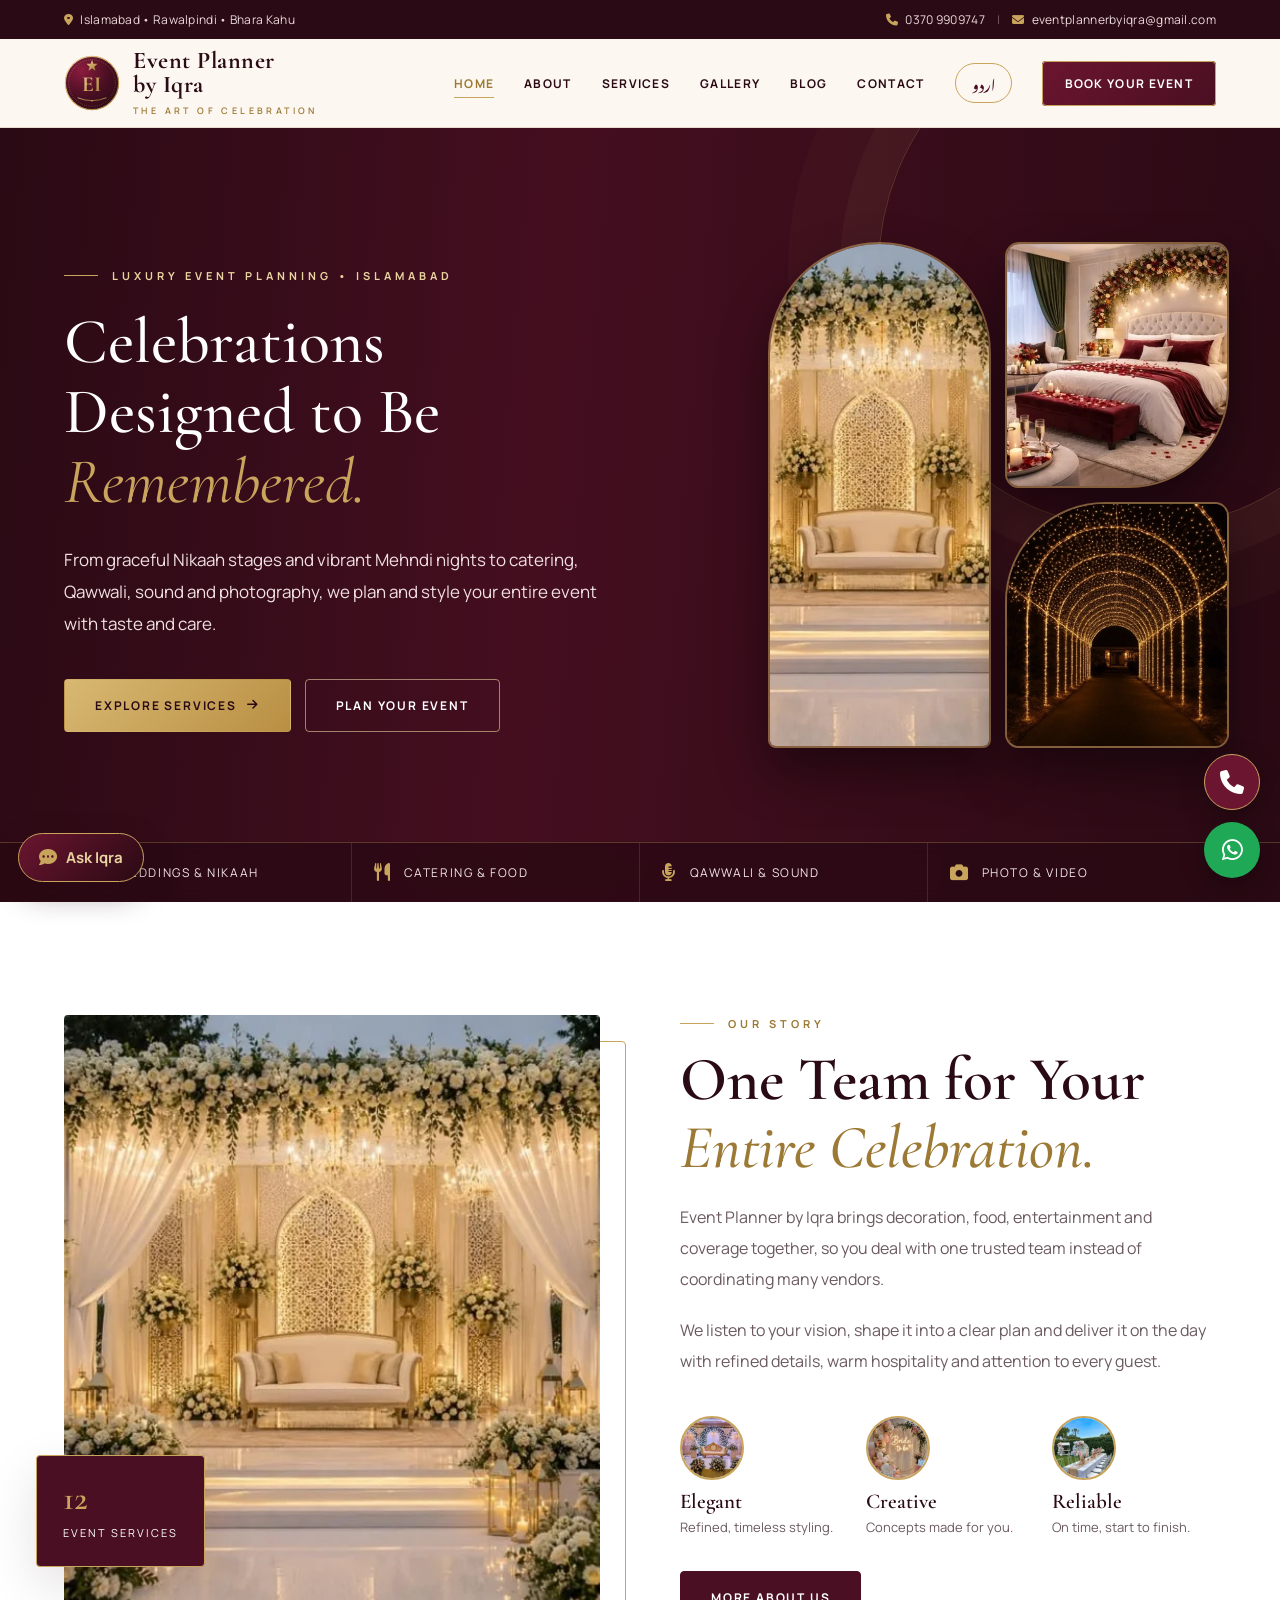
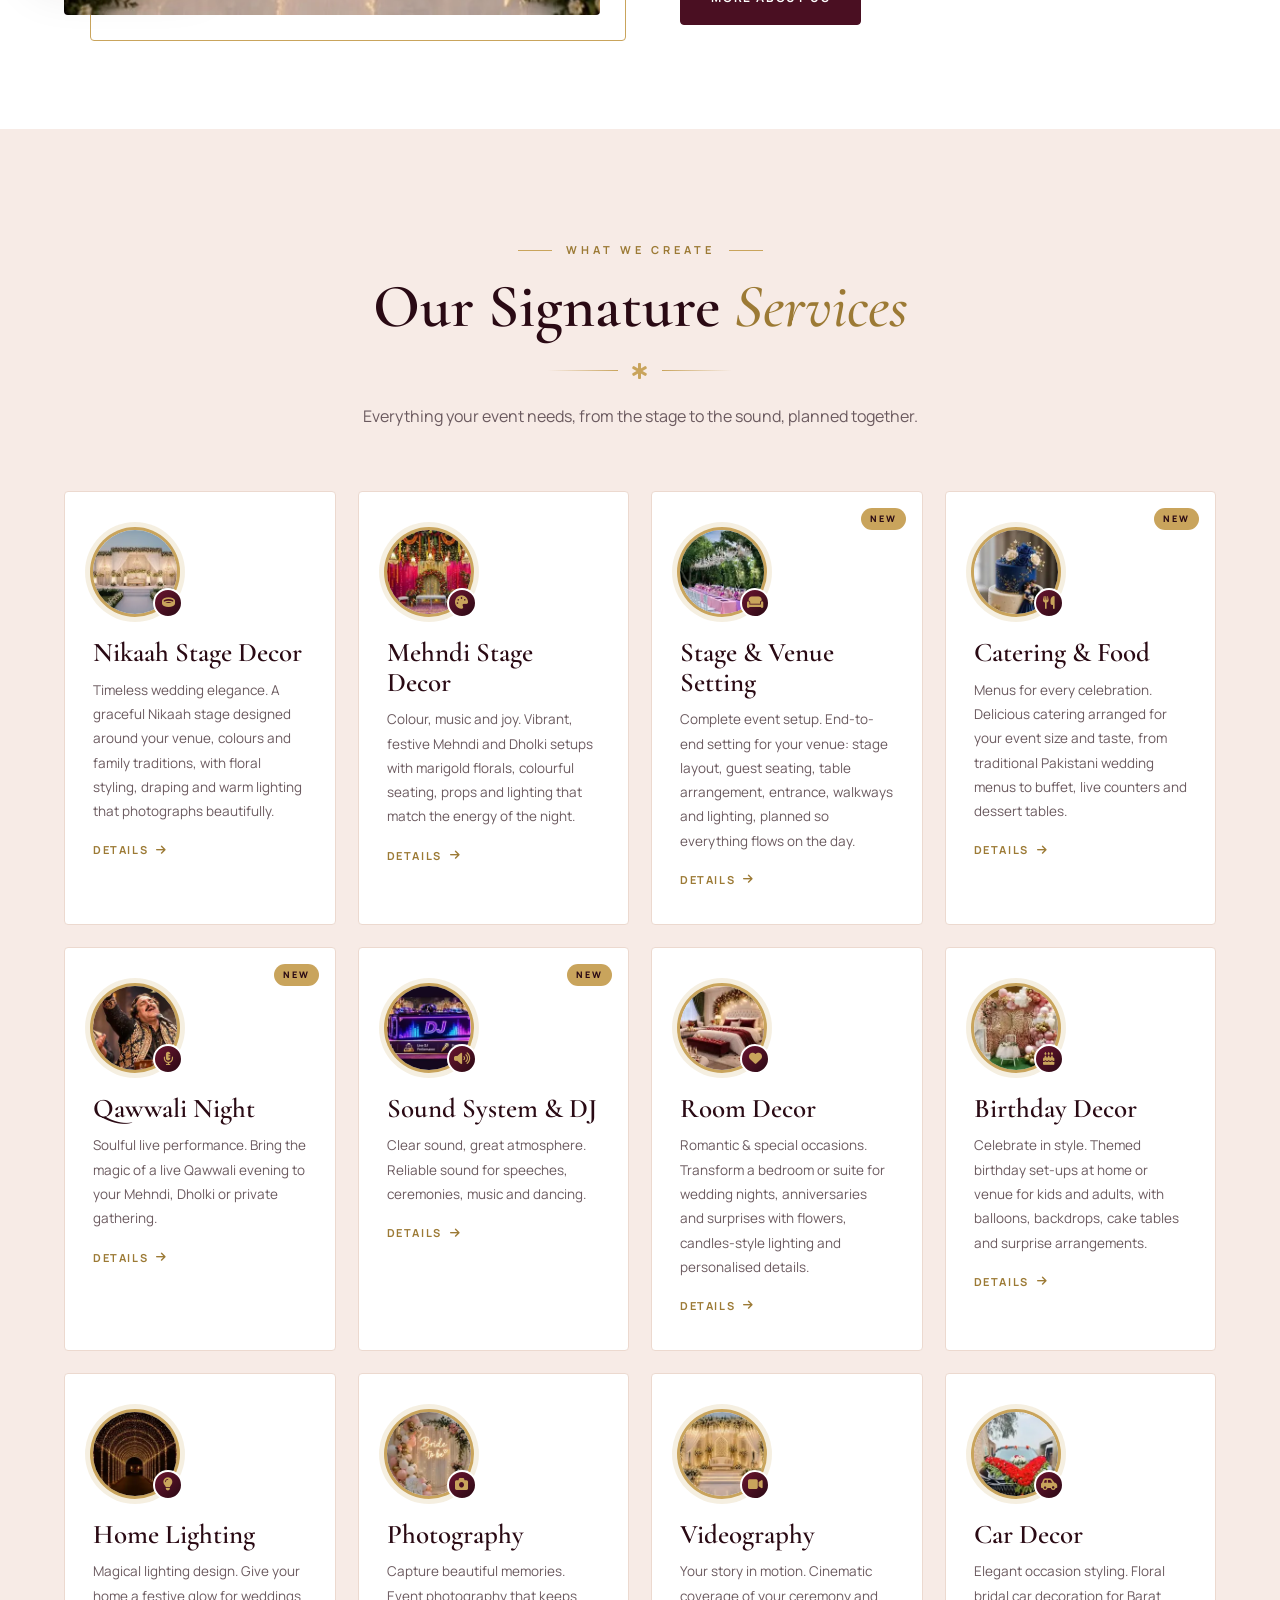
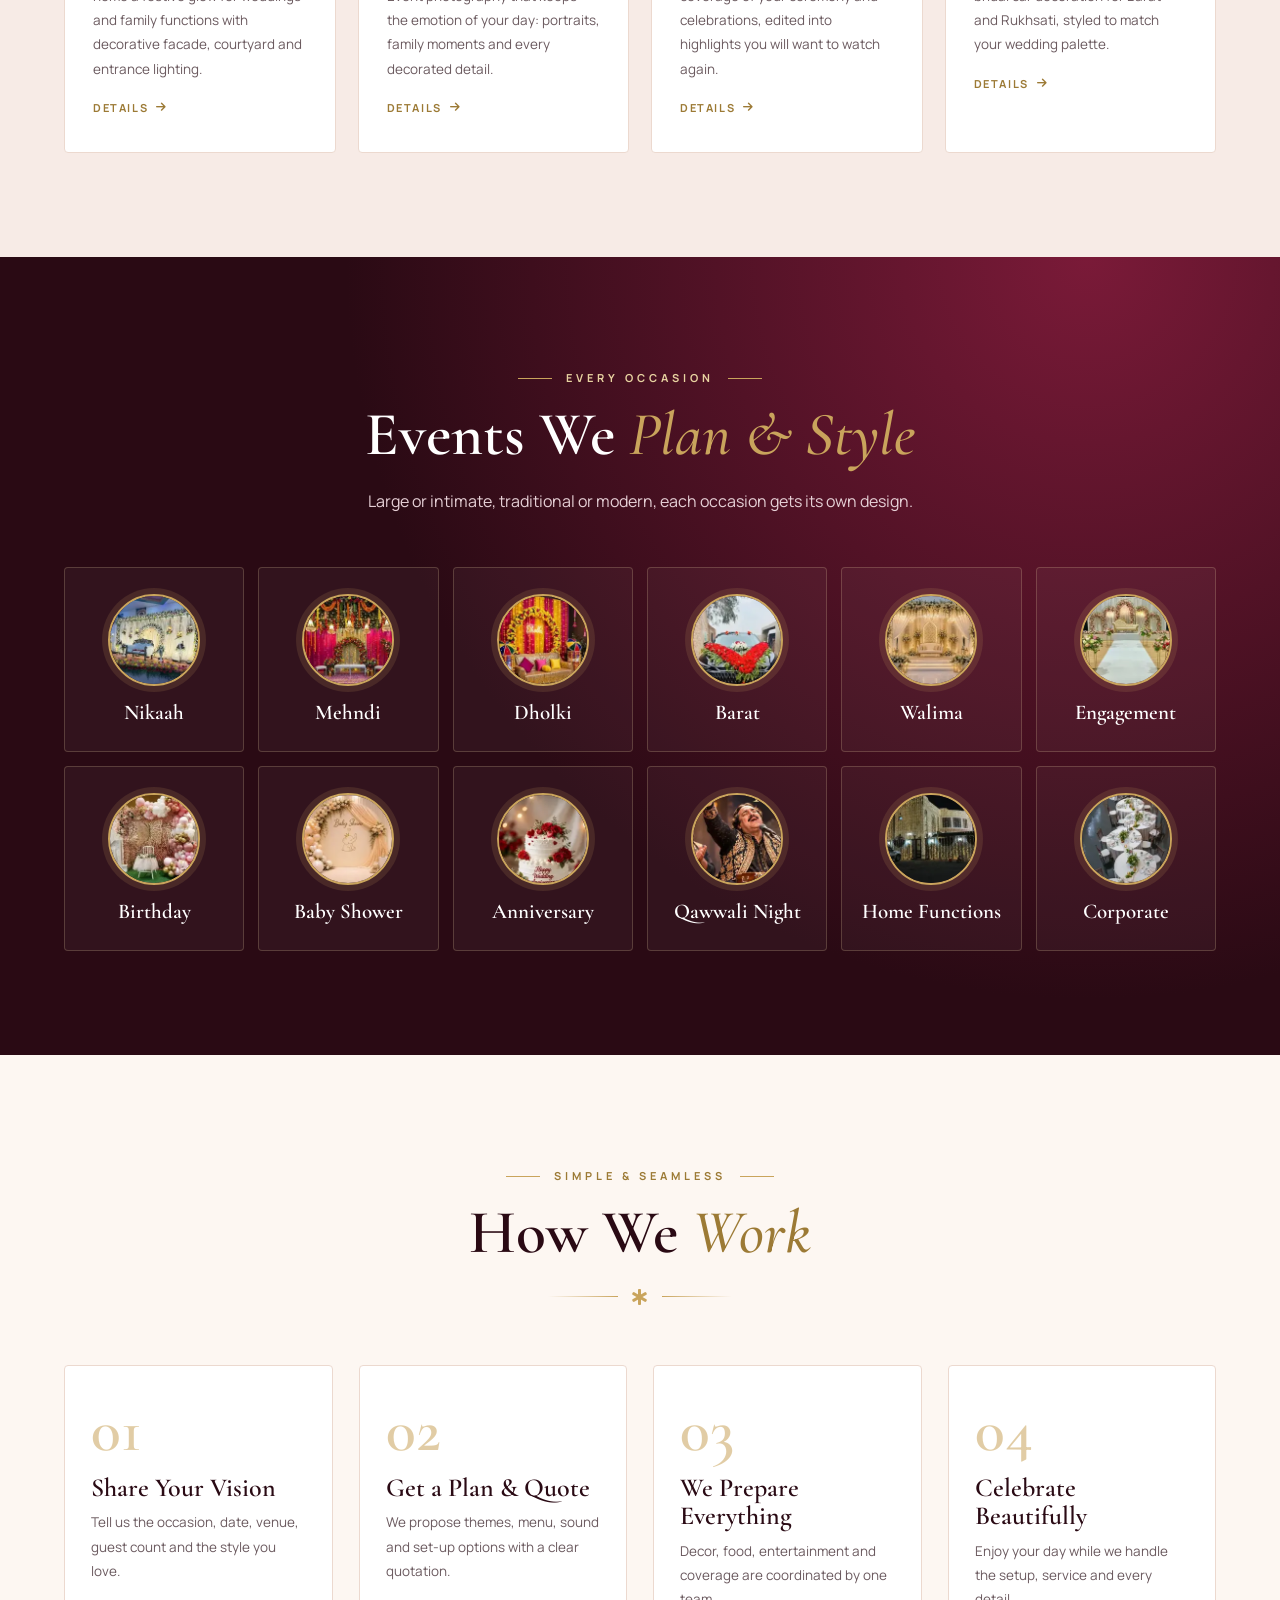
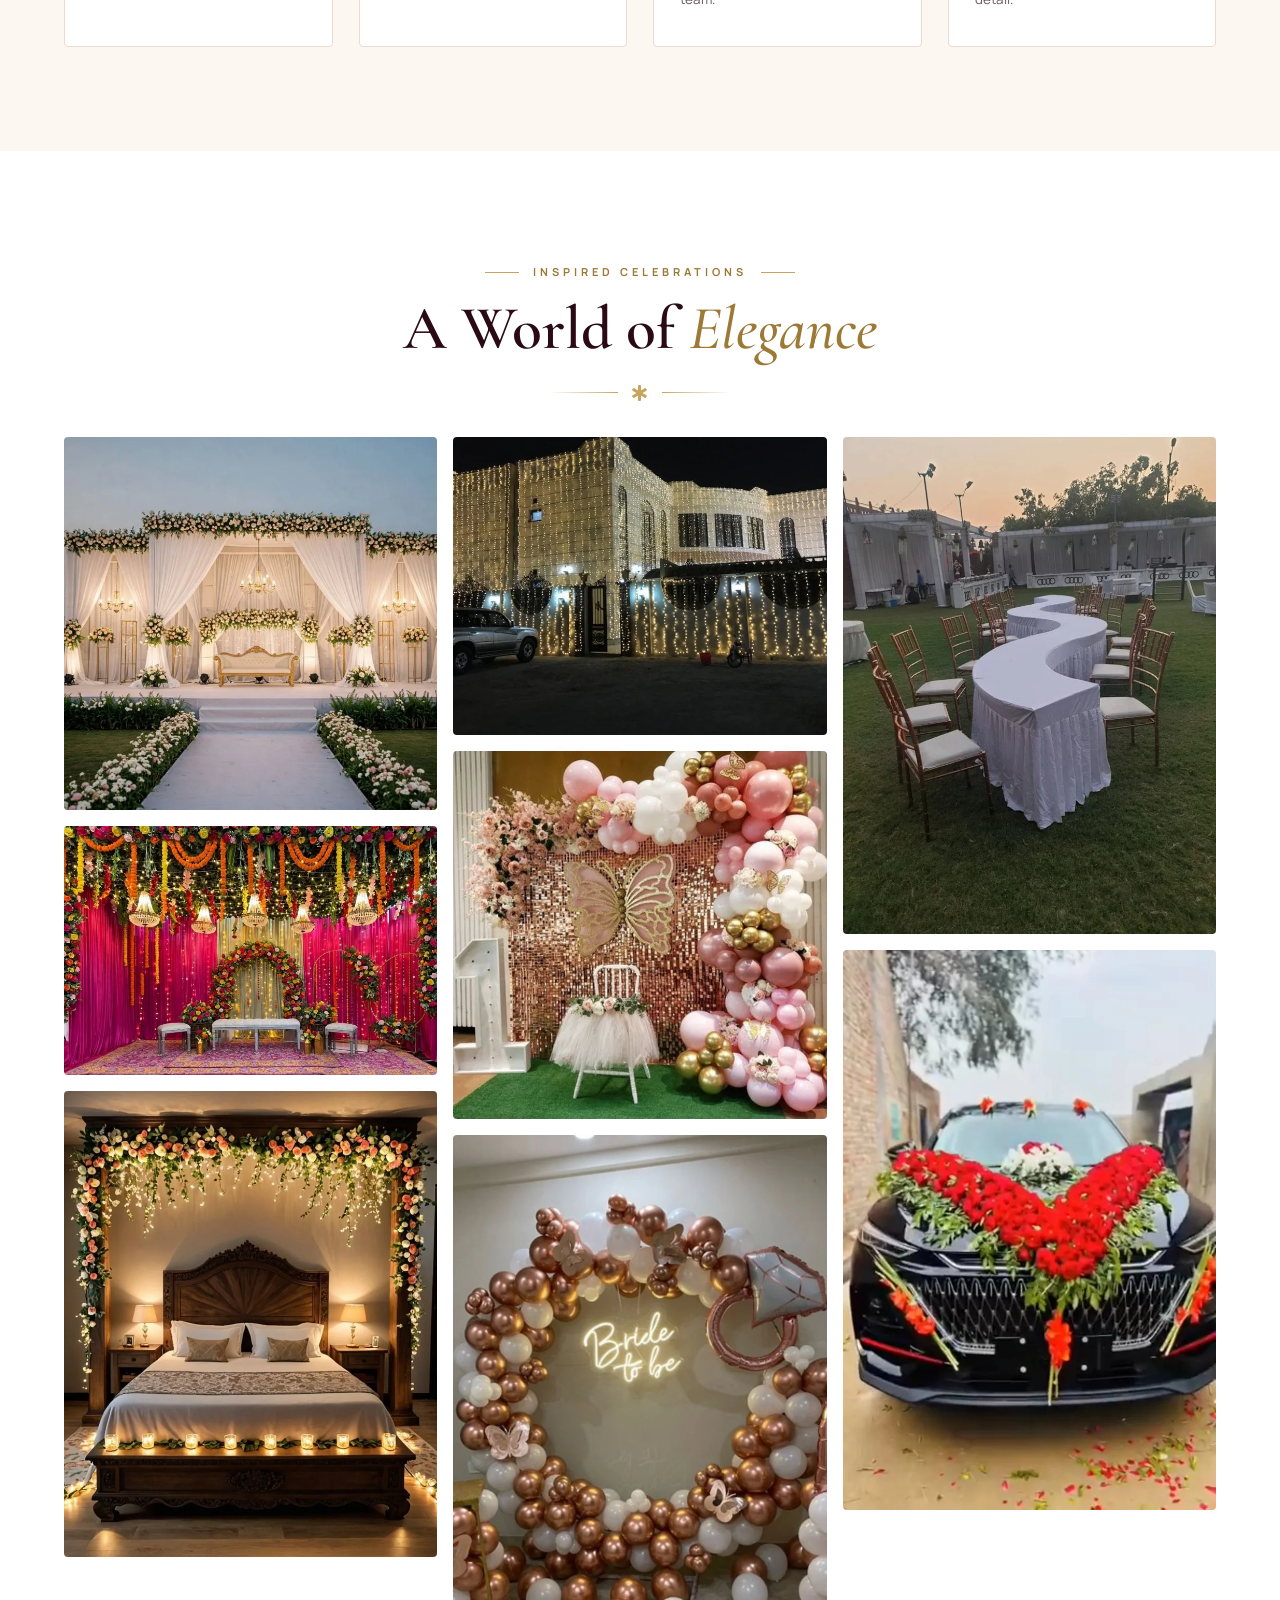
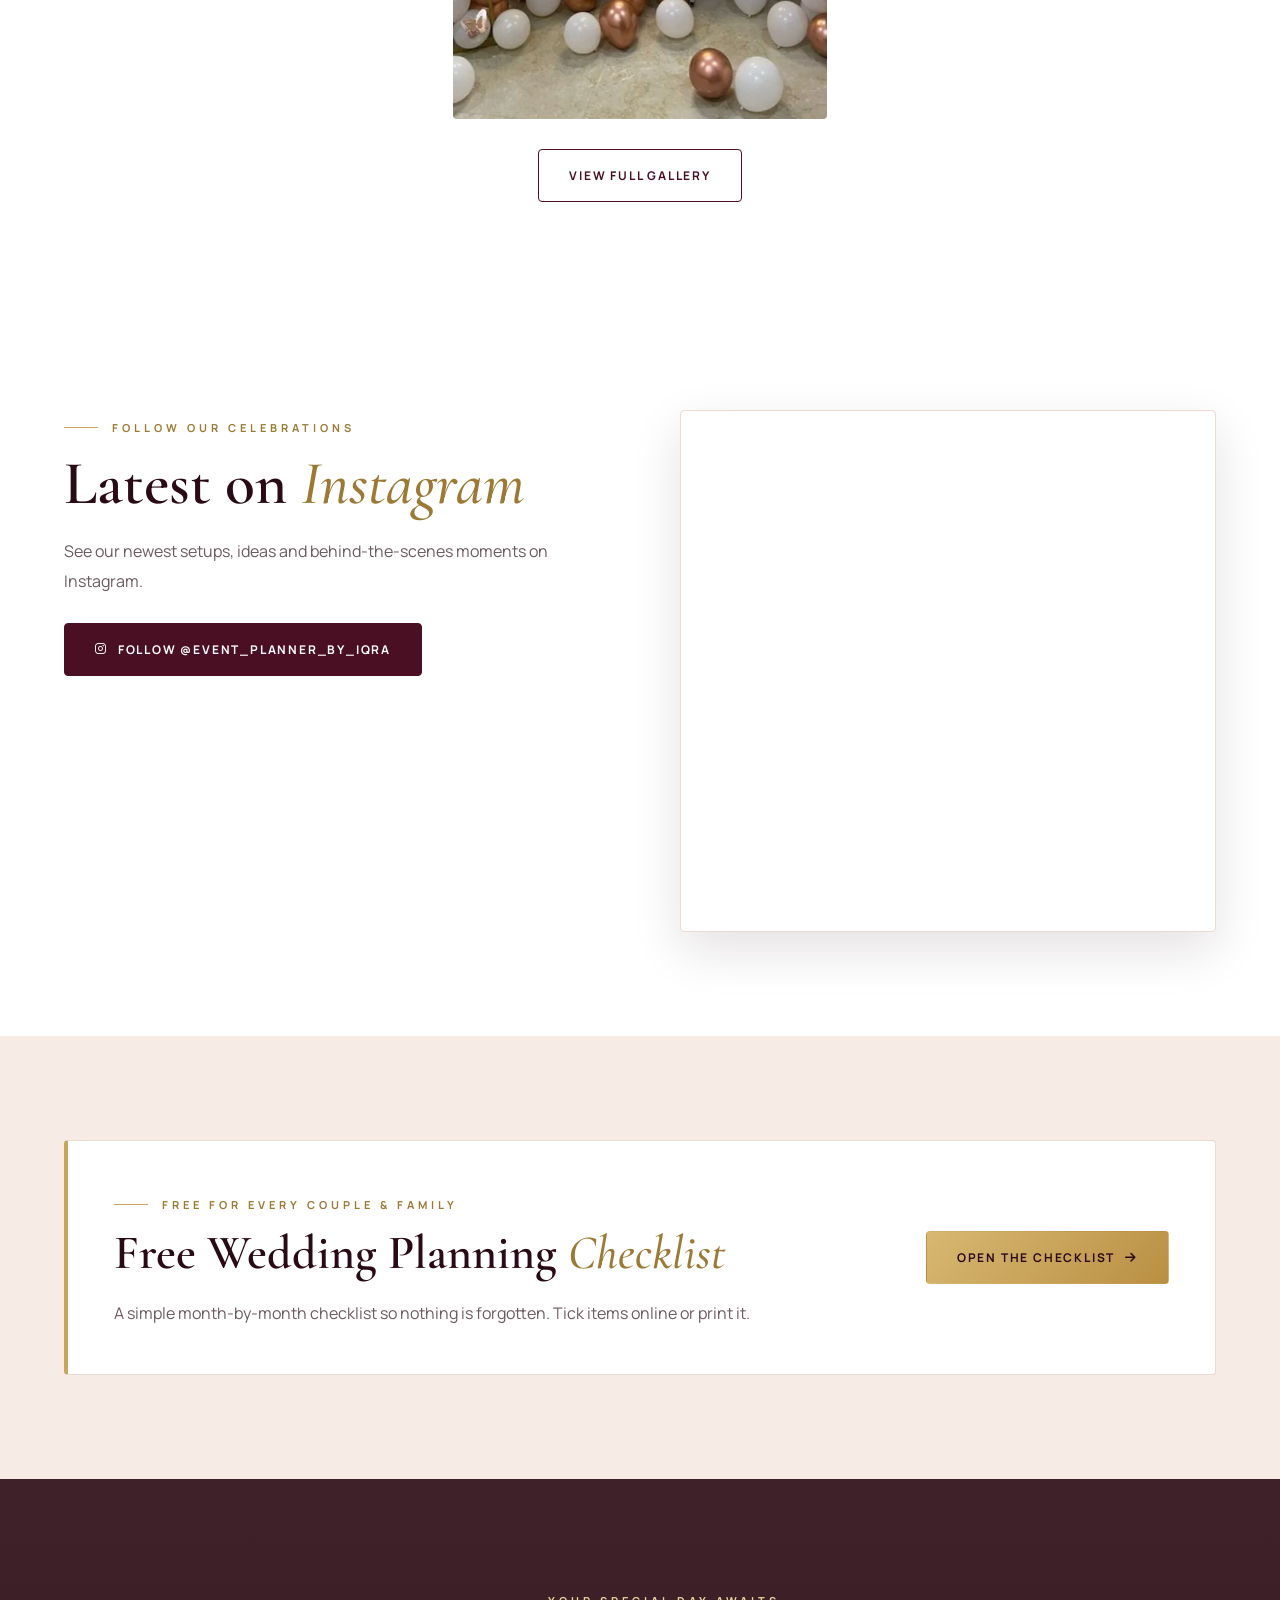
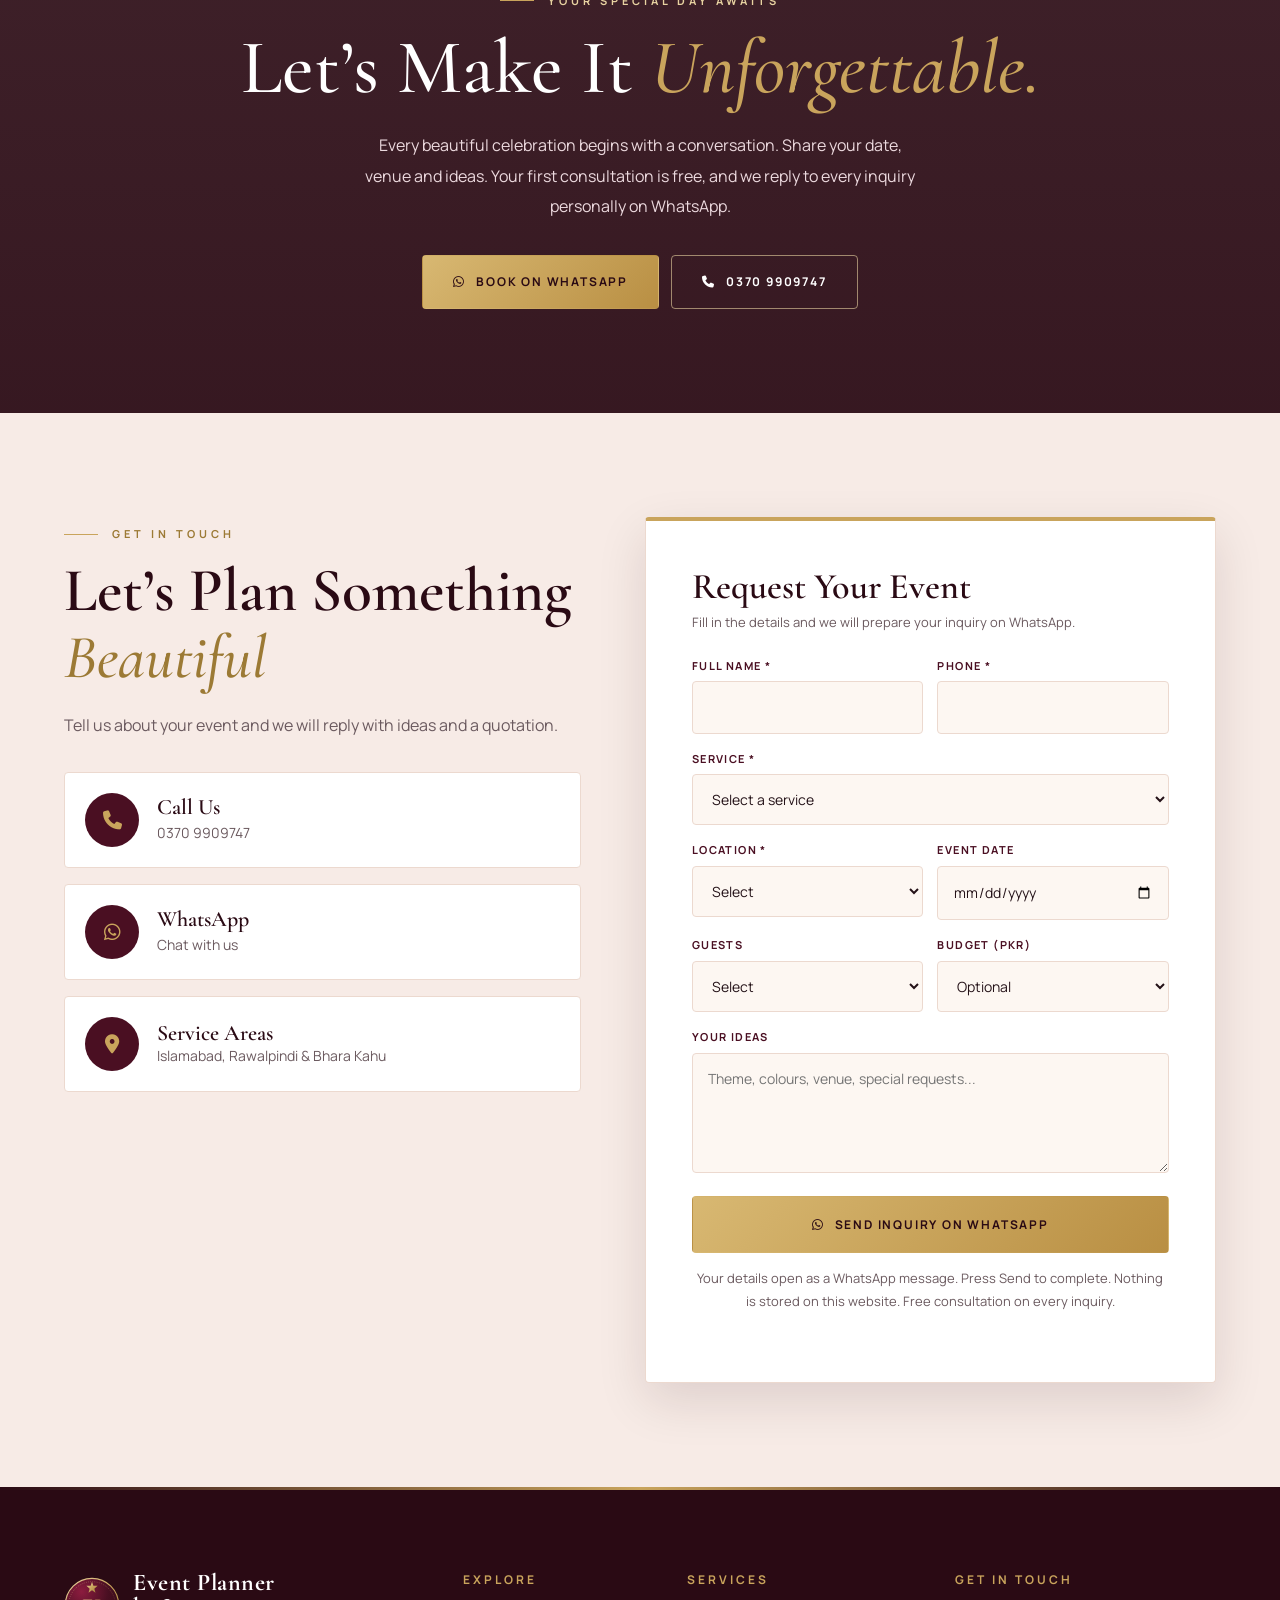
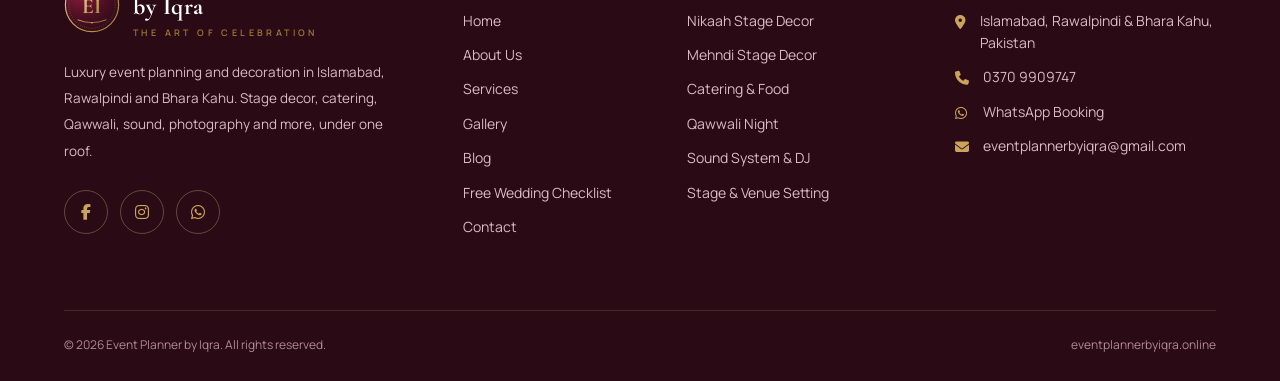
<file: index.html>
<!DOCTYPE html>
<html lang="en">
<head>
<meta charset="UTF-8">
<meta name="viewport" content="width=device-width, initial-scale=1">
<meta name="theme-color" content="#2a0a14">
<title>Event Planner in Islamabad | Wedding Decor, Catering, Qawwali &amp; Sound | Event Planner by Iqra</title>
<meta name="description" content="Event Planner by Iqra: luxury Nikaah and Mehndi stage decor, catering, Qawwali, sound system, photography and videography in Islamabad, Rawalpindi and Bhara Kahu.">
<link rel="canonical" href="https://eventplannerbyiqra.online/">
<link rel="icon" type="image/svg+xml" href="favicon.svg">
<meta property="og:site_name" content="Event Planner by Iqra">
<meta property="og:title" content="Event Planner in Islamabad | Wedding Decor, Catering, Qawwali &amp; Sound | Event Planner by Iqra">
<meta property="og:description" content="Event Planner by Iqra: luxury Nikaah and Mehndi stage decor, catering, Qawwali, sound system, photography and videography in Islamabad, Rawalpindi and Bhara Kahu.">
<meta property="og:type" content="website">
<meta property="og:url" content="https://eventplannerbyiqra.online/">
<meta property="og:image" content="https://eventplannerbyiqra.online/assets/img/g/stage-02.webp">
<meta name="twitter:card" content="summary_large_image">
<link rel="preconnect" href="https://fonts.googleapis.com">
<link rel="preconnect" href="https://fonts.gstatic.com" crossorigin>
<link href="https://fonts.googleapis.com/css2?family=Cormorant+Garamond:ital,wght@0,400;0,500;0,600;0,700;1,400;1,500&family=Manrope:wght@400;500;600;700;800&display=swap" rel="stylesheet">
<link href="https://fonts.googleapis.com/css2?family=Noto+Nastaliq+Urdu:wght@400;600&display=swap" rel="stylesheet">
<link rel="stylesheet" href="https://cdnjs.cloudflare.com/ajax/libs/font-awesome/6.5.2/css/all.min.css">
<link rel="stylesheet" href="assets/css/style.css?v=20261127b">
<script type="application/ld+json">{"@context": "https://schema.org", "@type": "EventPlanner", "name": "Event Planner by Iqra", "url": "https://eventplannerbyiqra.online/", "telephone": "+923709909747", "email": "eventplannerbyiqra@gmail.com", "image": "https://eventplannerbyiqra.online/assets/img/g/stage-02.webp", "description": "Luxury event planning in Islamabad: Nikaah and Mehndi stage decor, catering, Qawwali, sound, photography and videography.", "address": {"@type": "PostalAddress", "addressLocality": "Islamabad", "addressCountry": "PK"}, "areaServed": [{"@type": "City", "name": "Islamabad"}, {"@type": "City", "name": "Rawalpindi"}, {"@type": "Place", "name": "Bhara Kahu"}], "sameAs": ["https://www.facebook.com/share/19YEWwUSfL/", "https://www.instagram.com/event_planner_by_iqra/"]}</script>
</head>
<body>
<a class="skip" href="#main">Skip to content</a>
<div class="topbar"><div class="container topbar-inner">
<div><i class="fa-solid fa-location-dot"></i>Islamabad <span class="hide-m">&bull; Rawalpindi &bull; Bhara Kahu</span></div>
<div><a href="tel:+923709909747"><i class="fa-solid fa-phone"></i>0370 9909747</a><span class="sep hide-m">|</span><a class="hide-m" href="mailto:eventplannerbyiqra@gmail.com"><i class="fa-solid fa-envelope"></i>eventplannerbyiqra@gmail.com</a></div>
</div></div>
<header class="site-header"><div class="container nav">
<a class="brand" href="index.html" aria-label="Event Planner by Iqra - Home"><svg aria-hidden="true" focusable="false" xmlns="http://www.w3.org/2000/svg" viewBox="0 0 120 120" role="img" aria-label="Event Planner by Iqra logo">
<defs>
<linearGradient id="g" x1="0" y1="0" x2="1" y2="1"><stop offset="0" stop-color="#e8d3a1"/><stop offset=".5" stop-color="#c9a45c"/><stop offset="1" stop-color="#9c7a35"/></linearGradient>
<radialGradient id="e" cx=".3" cy=".25" r=".9"><stop offset="0" stop-color="#8c1c3f"/><stop offset=".55" stop-color="#4a0f22"/><stop offset="1" stop-color="#2a0a14"/></radialGradient>
</defs>
<circle cx="60" cy="60" r="57" fill="url(#e)" stroke="url(#g)" stroke-width="2.5"/>
<circle cx="60" cy="60" r="50" fill="none" stroke="url(#g)" stroke-width=".9" stroke-dasharray="1.5 3.2"/>
<path d="M60 13 L63 22 L72 22 L65 28 L67.5 37 L60 31.5 L52.5 37 L55 28 L48 22 L57 22 Z" fill="url(#g)" transform="translate(0 -3) scale(1 1)"/>
<text x="60" y="78" text-anchor="middle" font-family="Cormorant Garamond,Georgia,'Times New Roman',serif" font-size="46" font-weight="700" fill="url(#g)" letter-spacing="1">EI</text>
<path d="M30 92 Q60 104 90 92" fill="none" stroke="url(#g)" stroke-width="1.6" stroke-linecap="round"/>
<circle cx="60" cy="98" r="1.8" fill="url(#g)"/>
</svg>
<span class="brand-text">Event Planner<br>by Iqra<small>The Art of Celebration</small></span></a>
<button class="menu-btn" id="menuBtn" aria-label="Toggle menu" aria-expanded="false" aria-controls="navlinks"><i class="fa-solid fa-bars"></i></button>
<ul class="navlinks" id="navlinks"><li><a href="index.html" class="active" aria-current="page">Home</a></li><li><a href="about.html">About</a></li><li><a href="services.html">Services</a></li><li><a href="gallery.html">Gallery</a></li><li><a href="blog.html">Blog</a></li><li><a href="contact.html">Contact</a></li><li><button class="lang-btn" id="langBtn" type="button" aria-label="Switch language / زبان بدلیں">اردو</button></li><li><a class="nav-cta" href="contact.html">Book Your Event</a></li></ul>
</div></header>
<main id="main">
<section class="hero" style="padding:0"><div class="hero-bg" role="img" aria-label="Elegantly decorated wedding stage"></div>
<div class="hero-collage" aria-hidden="true"><img class="c1" src="assets/img/g/stage-01.webp" alt=""><img class="c2" src="assets/img/g/room-02.webp" alt=""><img class="c3" src="assets/img/g/lighting-03.webp" alt=""></div>
<div class="container hero-content"><div class="eyebrow light">Luxury Event Planning &bull; Islamabad</div>
<h1>Celebrations<br>Designed to Be<br><em>Remembered.</em></h1>
<p>From graceful Nikaah stages and vibrant Mehndi nights to catering, Qawwali, sound and photography, we plan and style your entire event with taste and care.</p>
<div class="hero-actions"><a class="btn btn-gold" href="services.html">Explore Services <i class="fa-solid fa-arrow-right"></i></a><a class="btn btn-ghost" href="contact.html">Plan Your Event</a></div></div>
<div class="hero-strip"><div class="container hero-strip-inner">
<div><i class="fa-solid fa-ring"></i>Weddings &amp; Nikaah</div><div><i class="fa-solid fa-utensils"></i>Catering &amp; Food</div><div><i class="fa-solid fa-microphone-lines"></i>Qawwali &amp; Sound</div><div><i class="fa-solid fa-camera"></i>Photo &amp; Video</div></div></div></section>

<section class="bg-white"><div class="container split">
<div class="split-media reveal"><img src="assets/img/g/stage-01.webp" alt="Elegant ivory and gold wedding stage decoration" loading="lazy"><div class="badge-float"><strong>12</strong><span>Event Services</span></div></div>
<div class="split-body reveal"><div class="eyebrow">Our Story</div><h2 class="section-title">One Team for Your <em>Entire Celebration.</em></h2>
<p>Event Planner by Iqra brings decoration, food, entertainment and coverage together, so you deal with one trusted team instead of coordinating many vendors.</p>
<p>We listen to your vision, shape it into a clear plan and deliver it on the day with refined details, warm hospitality and attention to every guest.</p>
<div class="pillars"><div class="pillar"><img class="ph" src="[data-uri]" alt="" width="64" height="64"><h4>Elegant</h4><p>Refined, timeless styling.</p></div><div class="pillar"><img class="ph" src="[data-uri]" alt="" width="64" height="64"><h4>Creative</h4><p>Concepts made for you.</p></div><div class="pillar"><img class="ph" src="[data-uri]" alt="" width="64" height="64"><h4>Reliable</h4><p>On time, start to finish.</p></div></div>
<a class="btn btn-dark" href="about.html" style="margin-top:34px">More About Us</a></div></div></section>

<section class="bg-sand" id="services"><div class="container"><div class="center reveal"><div class="eyebrow">What We Create</div><h2 class="section-title">Our Signature <em>Services</em></h2><div class="ornament"><i class="fa-solid fa-star-of-life"></i></div><p class="lead">Everything your event needs, from the stage to the sound, planned together.</p></div>
<div class="cards" id="servicesGrid"></div></div></section>

<section class="bg-dark on-dark"><div class="container"><div class="center reveal"><div class="eyebrow">Every Occasion</div><h2 class="section-title">Events We <em>Plan &amp; Style</em></h2><p class="lead">Large or intimate, traditional or modern, each occasion gets its own design.</p></div>
<div class="occasions reveal"><div class="occ"><img class="ph" src="[data-uri]" alt="Nikaah decoration" width="90" height="90"><span>Nikaah</span></div><div class="occ"><img class="ph" src="[data-uri]" alt="Mehndi decoration" width="90" height="90"><span>Mehndi</span></div><div class="occ"><img class="ph" src="[data-uri]" alt="Dholki decoration" width="90" height="90"><span>Dholki</span></div><div class="occ"><img class="ph" src="[data-uri]" alt="Barat decoration" width="90" height="90"><span>Barat</span></div><div class="occ"><img class="ph" src="[data-uri]" alt="Walima decoration" width="90" height="90"><span>Walima</span></div><div class="occ"><img class="ph" src="[data-uri]" alt="Engagement decoration" width="90" height="90"><span>Engagement</span></div><div class="occ"><img class="ph" src="[data-uri]" alt="Birthday decoration" width="90" height="90"><span>Birthday</span></div><div class="occ"><img class="ph" src="[data-uri]" alt="Baby Shower decoration" width="90" height="90"><span>Baby Shower</span></div><div class="occ"><img class="ph" src="[data-uri]" alt="Anniversary decoration" width="90" height="90"><span>Anniversary</span></div><div class="occ"><img class="ph" src="[data-uri]" alt="Qawwali night" width="90" height="90"><span>Qawwali Night</span></div><div class="occ"><img class="ph" src="[data-uri]" alt="Home Functions decoration" width="90" height="90"><span>Home Functions</span></div><div class="occ"><img class="ph" src="[data-uri]" alt="Corporate decoration" width="90" height="90"><span>Corporate</span></div></div></div></section>

<section><div class="container"><div class="center reveal"><div class="eyebrow">Simple &amp; Seamless</div><h2 class="section-title">How We <em>Work</em></h2><div class="ornament"><i class="fa-solid fa-star-of-life"></i></div></div>
<div class="steps"><div class="step reveal"><h3>Share Your Vision</h3><p>Tell us the occasion, date, venue, guest count and the style you love.</p></div><div class="step reveal"><h3>Get a Plan &amp; Quote</h3><p>We propose themes, menu, sound and set-up options with a clear quotation.</p></div><div class="step reveal"><h3>We Prepare Everything</h3><p>Decor, food, entertainment and coverage are coordinated by one team.</p></div><div class="step reveal"><h3>Celebrate Beautifully</h3><p>Enjoy your day while we handle the setup, service and every detail.</p></div></div></div></section>

<section class="bg-white"><div class="container"><div class="center reveal"><div class="eyebrow">Inspired Celebrations</div><h2 class="section-title">A World of <em>Elegance</em></h2><div class="ornament"><i class="fa-solid fa-star-of-life"></i></div></div>
<div class="gallery reveal">
<figure class="shot" data-cat="stage"><img src="assets/img/g/stage-02.webp" width="720" height="720" alt="Royal Walima Stage with Walkway decoration idea by Event Planner by Iqra" loading="lazy"><figcaption>Royal Walima Stage with Walkway<small>Stages & Entrances</small></figcaption></figure><figure class="shot" data-cat="mehndi"><img src="assets/img/g/mehndi-02.webp" width="720" height="480" alt="Pink Drape Mehndi Stage decoration idea by Event Planner by Iqra" loading="lazy"><figcaption>Pink Drape Mehndi Stage<small>Mehndi & Dholki</small></figcaption></figure><figure class="shot" data-cat="room"><img src="assets/img/g/room-03.webp" width="720" height="900" alt="Fairy-Light Bridal Room decoration idea by Event Planner by Iqra" loading="lazy"><figcaption>Fairy-Light Bridal Room<small>Bridal Room</small></figcaption></figure><figure class="shot" data-cat="lighting"><img src="assets/img/g/lighting-01.webp" width="720" height="576" alt="House Facade Lighting decoration idea by Event Planner by Iqra" loading="lazy"><figcaption>House Facade Lighting<small>Lighting</small></figcaption></figure><figure class="shot" data-cat="birthday"><img src="assets/img/g/birthday-02.webp" width="720" height="710" alt="Butterfly Birthday Backdrop decoration idea by Event Planner by Iqra" loading="lazy"><figcaption>Butterfly Birthday Backdrop<small>Birthday</small></figcaption></figure><figure class="shot" data-cat="shower"><img src="assets/img/g/bride-02.webp" width="720" height="1125" alt="Rose Gold Balloon Ring decoration idea by Event Planner by Iqra" loading="lazy"><figcaption>Rose Gold Balloon Ring<small>Bridal & Baby Shower</small></figcaption></figure><figure class="shot" data-cat="seating"><img src="assets/img/g/seating-05.webp" width="720" height="960" alt="Wave Table Seating decoration idea by Event Planner by Iqra" loading="lazy"><figcaption>Wave Table Seating<small>Seating & Tables</small></figcaption></figure><figure class="shot" data-cat="car"><img src="assets/img/g/car-01.webp" width="720" height="1080" alt="Heart Rose Car Decor decoration idea by Event Planner by Iqra" loading="lazy"><figcaption>Heart Rose Car Decor<small>Car Decor</small></figcaption></figure></div>
<div class="center" style="margin-top:30px"><a class="btn btn-outline" href="gallery.html">View Full Gallery</a></div></div></section>

<section class="bg-white"><div class="container split" style="align-items:start"><div class="reveal"><div class="eyebrow">Follow Our Celebrations</div><h2 class="section-title">Latest on <em>Instagram</em></h2><p class="lead">See our newest setups, ideas and behind-the-scenes moments on Instagram.</p><a class="btn btn-dark" href="https://www.instagram.com/event_planner_by_iqra/" target="_blank" rel="noopener noreferrer" style="margin-top:26px"><i class="fa-brands fa-instagram"></i> Follow @event_planner_by_iqra</a></div><div class="ig-wrap reveal"><iframe class="ig-frame" src="https://www.instagram.com/event_planner_by_iqra/embed" title="Event Planner by Iqra on Instagram" loading="lazy" allowtransparency="true" scrolling="no"></iframe></div></div></section>
<section class="bg-sand"><div class="container"><div class="check-teaser reveal"><div><div class="eyebrow">Free for Every Couple &amp; Family</div><h2 class="section-title" style="font-size:clamp(32px,4vw,48px)">Free Wedding Planning <em>Checklist</em></h2><p class="lead">A simple month-by-month checklist so nothing is forgotten. Tick items online or print it.</p></div><a class="btn btn-gold" href="wedding-checklist.html">Open the Checklist <i class="fa-solid fa-arrow-right"></i></a></div></div></section>
<section class="cta-band"><div class="container reveal"><div class="eyebrow light">Your Special Day Awaits</div><h2>Let&rsquo;s Make It <em>Unforgettable.</em></h2><p>Every beautiful celebration begins with a conversation. Share your date, venue and ideas. Your first consultation is free, and we reply to every inquiry personally on WhatsApp.</p>
<a class="btn btn-gold" href="https://wa.me/923709909747?text=Hello%20Event%20Planner%20by%20Iqra%2C%20I%20would%20like%20to%20plan%20an%20event." target="_blank" rel="noopener noreferrer"><i class="fa-brands fa-whatsapp"></i> Book on WhatsApp</a><a class="btn btn-ghost" href="tel:+923709909747"><i class="fa-solid fa-phone"></i> 0370 9909747</a></div></section>
<section class="bg-sand"><div class="container contact-wrap"><div class="reveal"><div class="eyebrow">Get In Touch</div><h2 class="section-title">Let&rsquo;s Plan Something <em>Beautiful</em></h2><p class="lead">Tell us about your event and we will reply with ideas and a quotation.</p>
<div class="info-list"><div class="info"><div class="ico"><i class="fa-solid fa-phone"></i></div><div><h4>Call Us</h4><a href="tel:+923709909747">0370 9909747</a></div></div><div class="info"><div class="ico"><i class="fa-brands fa-whatsapp"></i></div><div><h4>WhatsApp</h4><a href="https://wa.me/923709909747" target="_blank" rel="noopener noreferrer">Chat with us</a></div></div><div class="info"><div class="ico"><i class="fa-solid fa-location-dot"></i></div><div><h4>Service Areas</h4><p>Islamabad, Rawalpindi &amp; Bhara Kahu</p></div></div></div></div>
<form class="form reveal" data-booking>
<h3>Request Your Event</h3><p>Fill in the details and we will prepare your inquiry on WhatsApp.</p>
<div class="row2"><div><label for="hn">Full Name *</label><input class="field" id="hn" name="name" required autocomplete="name"></div><div><label for="hp">Phone *</label><input class="field" id="hp" name="phone" type="tel" required autocomplete="tel"></div></div>
<label for="hs">Service *</label><select class="field" id="hs" name="service" required data-services><option value="">Select a service</option></select>
<div class="row2"><div><label for="hc">Location *</label><select class="field" id="hc" name="city" required><option value="">Select</option><option>Islamabad</option><option>Rawalpindi</option><option>Bhara Kahu</option><option>Other</option></select></div><div><label for="hd">Event Date</label><input class="field" id="hd" name="date" type="date"></div></div>
<div class="row2"><div><label for="hg">Guests</label><select class="field" id="hg" name="guests"><option value="">Select</option><option>Under 25</option><option>25 - 50</option><option>50 - 100</option><option>100 - 200</option><option>200 - 500</option><option>500+</option></select></div><div><label for="hb">Budget (PKR)</label><select class="field" id="hb" name="budget"><option value="">Optional</option><option>Under 25,000</option><option>25,000 - 50,000</option><option>50,000 - 100,000</option><option>100,000 - 300,000</option><option>300,000+</option><option>Need a quotation</option></select></div></div>
<label for="hm">Your Ideas</label><textarea class="field" id="hm" name="message" placeholder="Theme, colours, venue, special requests..."></textarea>
<button class="btn btn-gold" type="submit"><i class="fa-brands fa-whatsapp"></i> Send Inquiry on WhatsApp</button>
<p class="fine">Your details open as a WhatsApp message. Press Send to complete. Nothing is stored on this website. Free consultation on every inquiry.</p></form>
</div></section>
</main>
<footer class="site-footer"><div class="container">
<div class="f-grid">
<div class="f-brand"><a class="brand" href="index.html"><svg aria-hidden="true" focusable="false" xmlns="http://www.w3.org/2000/svg" viewBox="0 0 120 120" role="img" aria-label="Event Planner by Iqra logo">
<defs>
<linearGradient id="g2" x1="0" y1="0" x2="1" y2="1"><stop offset="0" stop-color="#e8d3a1"/><stop offset=".5" stop-color="#c9a45c"/><stop offset="1" stop-color="#9c7a35"/></linearGradient>
<radialGradient id="e2" cx=".3" cy=".25" r=".9"><stop offset="0" stop-color="#8c1c3f"/><stop offset=".55" stop-color="#4a0f22"/><stop offset="1" stop-color="#2a0a14"/></radialGradient>
</defs>
<circle cx="60" cy="60" r="57" fill="url(#e2)" stroke="url(#g2)" stroke-width="2.5"/>
<circle cx="60" cy="60" r="50" fill="none" stroke="url(#g2)" stroke-width=".9" stroke-dasharray="1.5 3.2"/>
<path d="M60 13 L63 22 L72 22 L65 28 L67.5 37 L60 31.5 L52.5 37 L55 28 L48 22 L57 22 Z" fill="url(#g2)" transform="translate(0 -3) scale(1 1)"/>
<text x="60" y="78" text-anchor="middle" font-family="Cormorant Garamond,Georgia,'Times New Roman',serif" font-size="46" font-weight="700" fill="url(#g2)" letter-spacing="1">EI</text>
<path d="M30 92 Q60 104 90 92" fill="none" stroke="url(#g2)" stroke-width="1.6" stroke-linecap="round"/>
<circle cx="60" cy="98" r="1.8" fill="url(#g2)"/>
</svg>
<span class="brand-text">Event Planner<br>by Iqra<small>The Art of Celebration</small></span></a>
<p>Luxury event planning and decoration in Islamabad, Rawalpindi and Bhara Kahu. Stage decor, catering, Qawwali, sound, photography and more, under one roof.</p>
<div class="socials"><a href="https://www.facebook.com/share/19YEWwUSfL/" target="_blank" rel="noopener noreferrer" aria-label="Facebook"><i class="fa-brands fa-facebook-f"></i></a><a href="https://www.instagram.com/event_planner_by_iqra/" target="_blank" rel="noopener noreferrer" aria-label="Instagram"><i class="fa-brands fa-instagram"></i></a><a href="https://wa.me/923709909747" target="_blank" rel="noopener noreferrer" aria-label="WhatsApp"><i class="fa-brands fa-whatsapp"></i></a></div></div>
<div><h4>Explore</h4><ul><li><a href="index.html">Home</a></li><li><a href="about.html">About Us</a></li><li><a href="services.html">Services</a></li><li><a href="gallery.html">Gallery</a></li><li><a href="blog.html">Blog</a></li><li><a href="wedding-checklist.html">Free Wedding Checklist</a></li><li><a href="contact.html">Contact</a></li></ul></div>
<div><h4>Services</h4><ul><li><a href="services.html#nikaah">Nikaah Stage Decor</a></li><li><a href="services.html#mehndi">Mehndi Stage Decor</a></li><li><a href="services.html#food">Catering &amp; Food</a></li><li><a href="services.html#qawwali">Qawwali Night</a></li><li><a href="services.html#sound">Sound System &amp; DJ</a></li><li><a href="services.html#setting">Stage &amp; Venue Setting</a></li></ul></div>
<div class="f-contact"><h4>Get In Touch</h4><ul>
<li><i class="fa-solid fa-location-dot"></i><span>Islamabad, Rawalpindi &amp; Bhara Kahu, Pakistan</span></li>
<li><i class="fa-solid fa-phone"></i><a href="tel:+923709909747">0370 9909747</a></li>
<li><i class="fa-brands fa-whatsapp"></i><a href="https://wa.me/923709909747" target="_blank" rel="noopener noreferrer">WhatsApp Booking</a></li>
<li><i class="fa-solid fa-envelope"></i><a href="mailto:eventplannerbyiqra@gmail.com">eventplannerbyiqra@gmail.com</a></li></ul></div>
</div>
<div class="f-bottom"><div>&copy; <span class="js-year">2026</span> Event Planner by Iqra. All rights reserved.</div><div>eventplannerbyiqra.online</div></div>
</div></footer>
<div class="floating"><a class="f-call" href="tel:+923709909747" aria-label="Call us"><i class="fa-solid fa-phone"></i></a><a class="f-wa" href="https://wa.me/923709909747?text=Hello%20Event%20Planner%20by%20Iqra" target="_blank" rel="noopener noreferrer" aria-label="WhatsApp booking"><i class="fa-brands fa-whatsapp"></i></a></div>
<script src="assets/js/i18n-ur.js?v=20261127b"></script>
<script src="assets/js/thumbs.js?v=20261127b"></script><script src="assets/js/site.js?v=20261127b"></script>
<script src="assets/js/assistant.js?v=20261127b"></script></body></html>
</file>
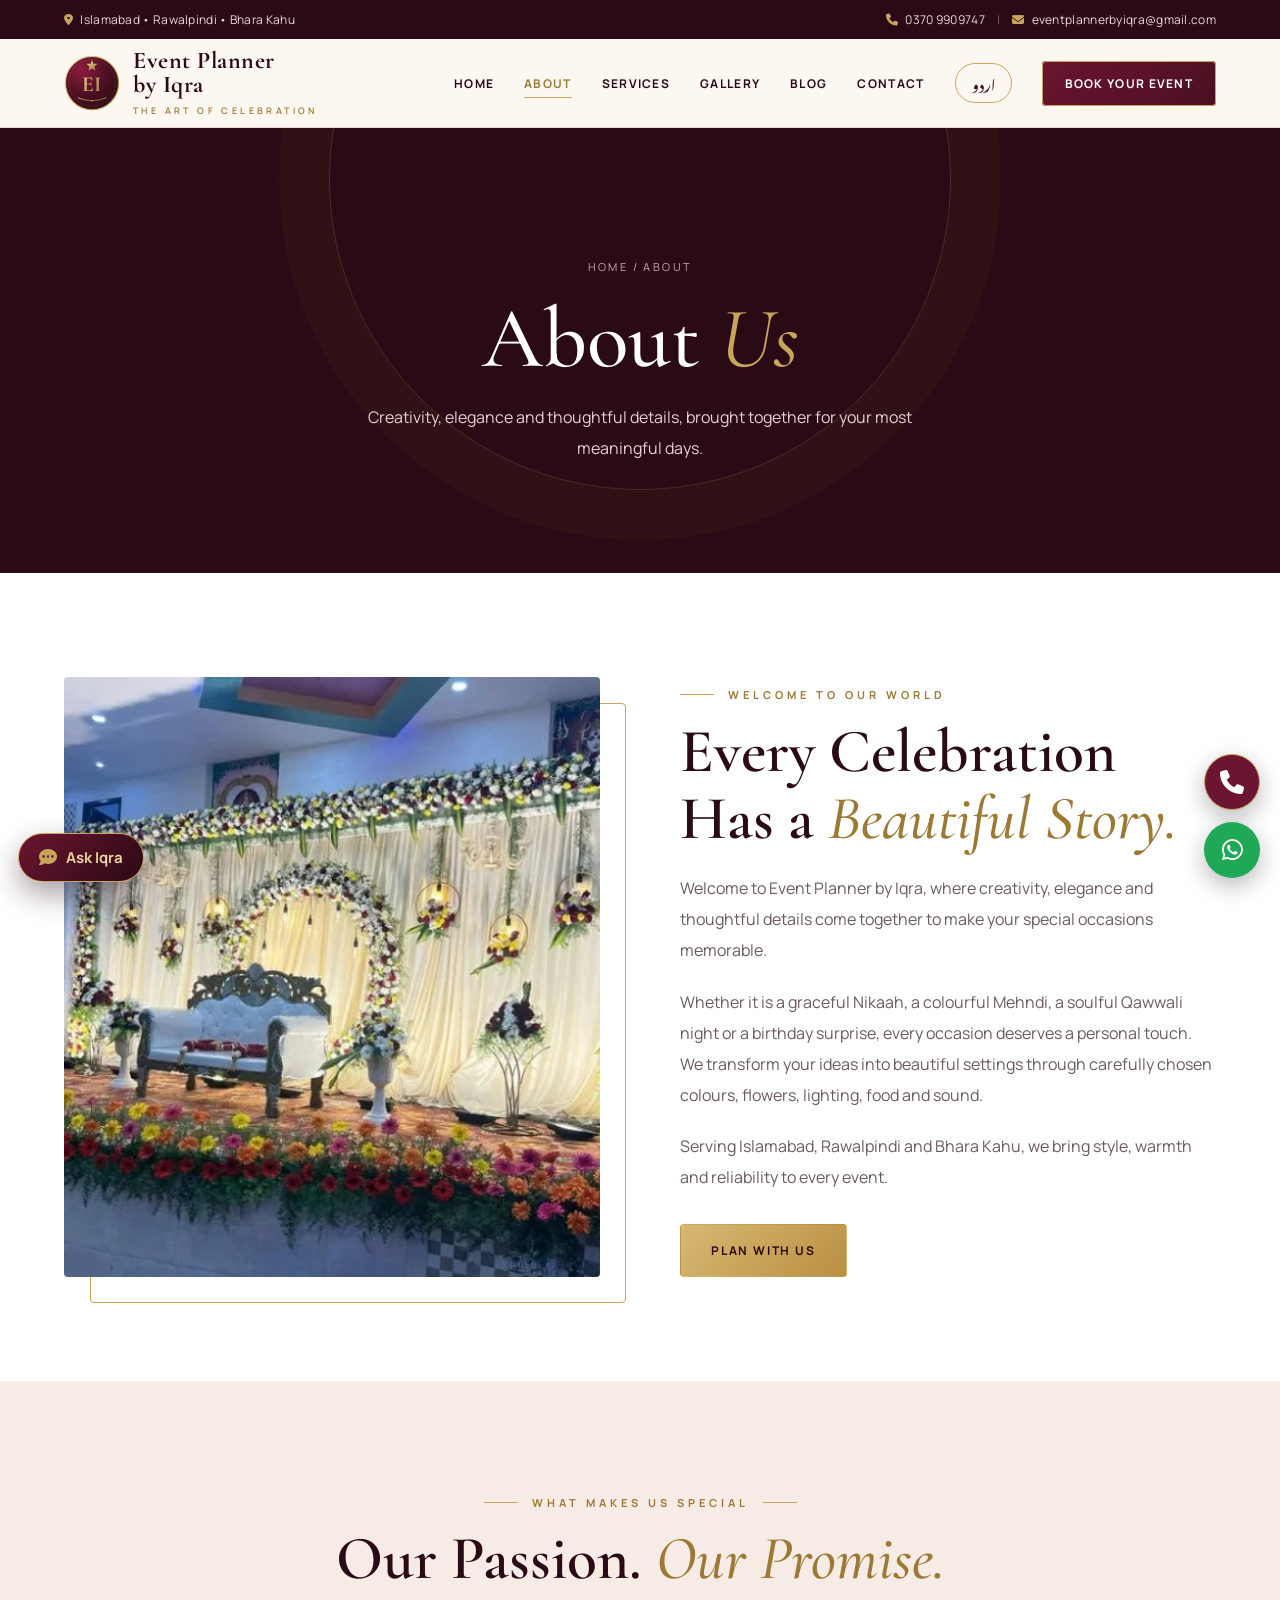
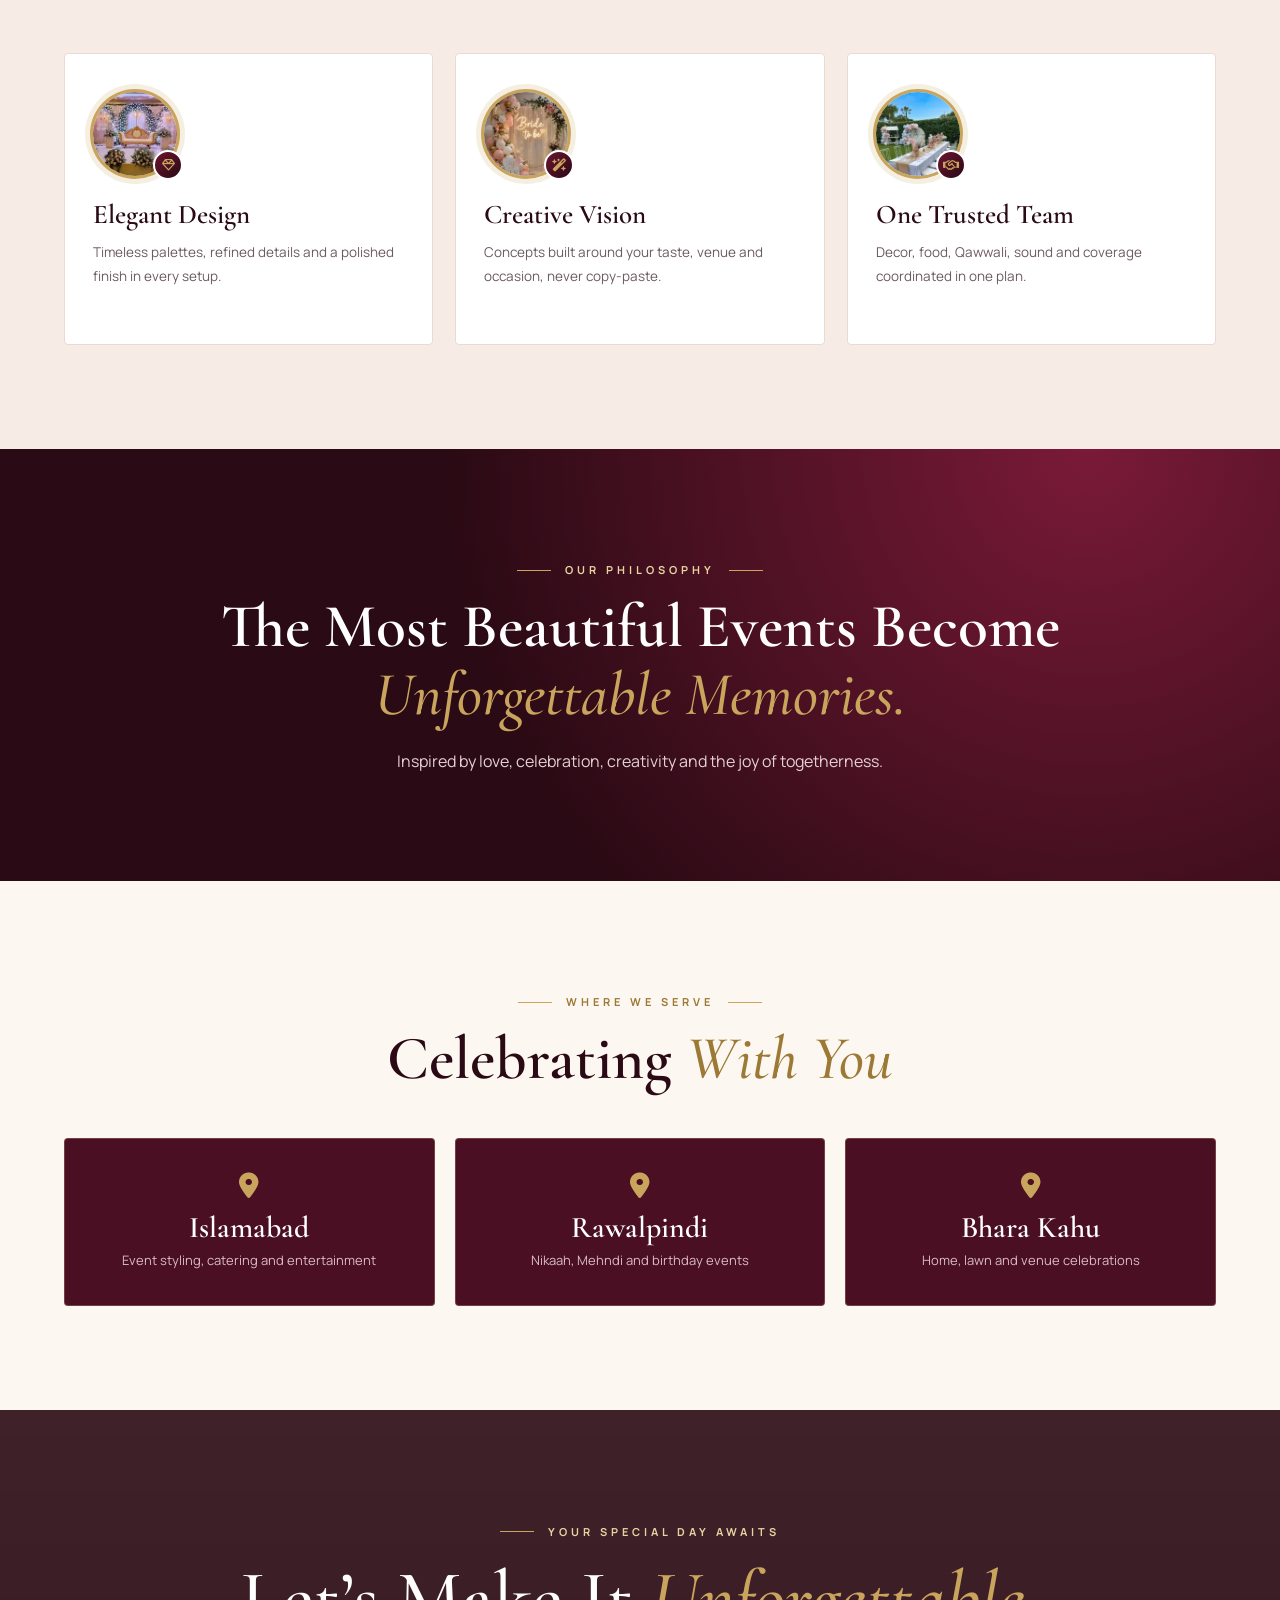
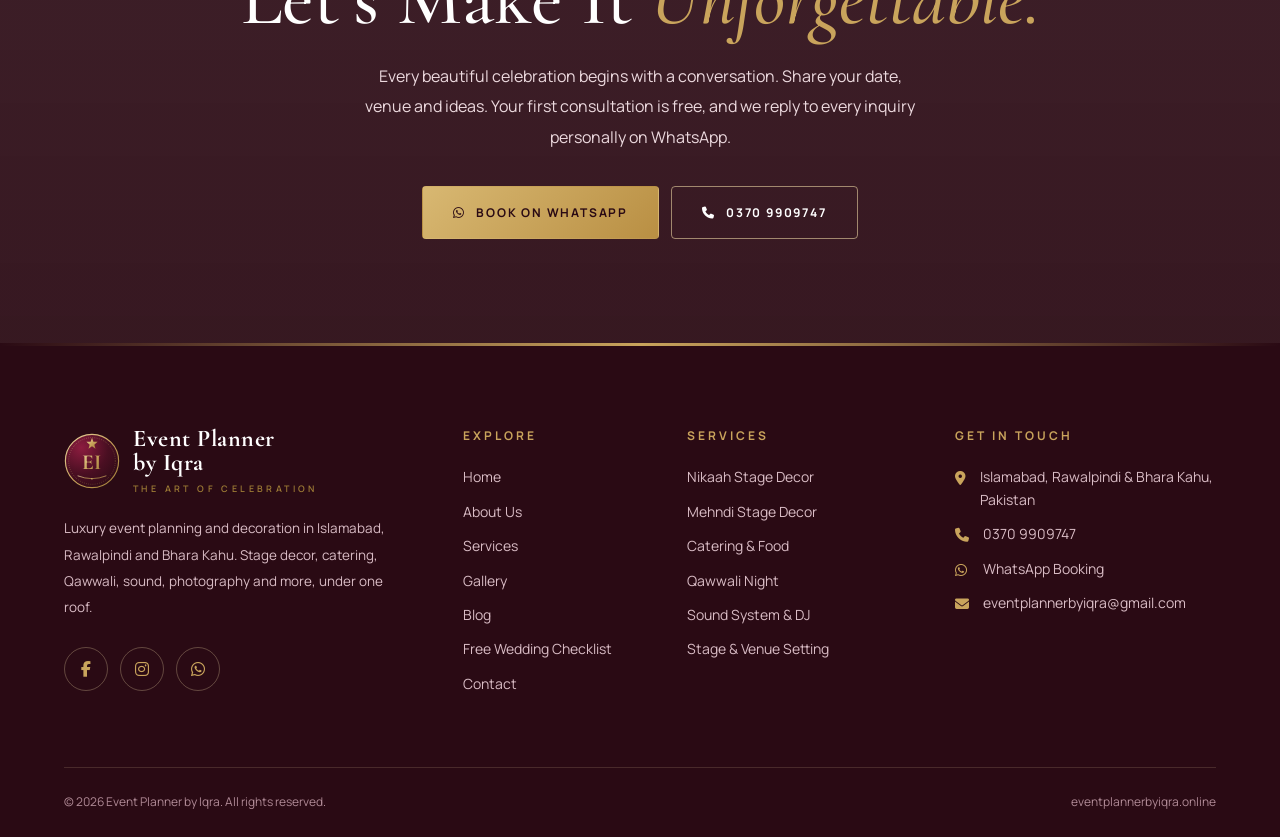
<file: about.html>
<!DOCTYPE html>
<html lang="en">
<head>
<meta charset="UTF-8">
<meta name="viewport" content="width=device-width, initial-scale=1">
<meta name="theme-color" content="#2a0a14">
<title>About Us | Event Planner by Iqra, Islamabad</title>
<meta name="description" content="Meet Event Planner by Iqra, an Islamabad event planning and decoration team for Nikaah, Mehndi, birthdays and full-service celebrations.">
<link rel="canonical" href="https://eventplannerbyiqra.online/about.html">
<link rel="icon" type="image/svg+xml" href="favicon.svg">
<meta property="og:site_name" content="Event Planner by Iqra">
<meta property="og:title" content="About Us | Event Planner by Iqra, Islamabad">
<meta property="og:description" content="Meet Event Planner by Iqra, an Islamabad event planning and decoration team for Nikaah, Mehndi, birthdays and full-service celebrations.">
<meta property="og:type" content="website">
<meta property="og:url" content="https://eventplannerbyiqra.online/about.html">
<meta property="og:image" content="https://eventplannerbyiqra.online/assets/img/g/stage-02.webp">
<meta name="twitter:card" content="summary_large_image">
<link rel="preconnect" href="https://fonts.googleapis.com">
<link rel="preconnect" href="https://fonts.gstatic.com" crossorigin>
<link href="https://fonts.googleapis.com/css2?family=Cormorant+Garamond:ital,wght@0,400;0,500;0,600;0,700;1,400;1,500&family=Manrope:wght@400;500;600;700;800&display=swap" rel="stylesheet">
<link href="https://fonts.googleapis.com/css2?family=Noto+Nastaliq+Urdu:wght@400;600&display=swap" rel="stylesheet">
<link rel="stylesheet" href="https://cdnjs.cloudflare.com/ajax/libs/font-awesome/6.5.2/css/all.min.css">
<link rel="stylesheet" href="assets/css/style.css?v=20261127b">
<script type="application/ld+json">{"@context": "https://schema.org", "@type": "EventPlanner", "name": "Event Planner by Iqra", "url": "https://eventplannerbyiqra.online/", "telephone": "+923709909747", "email": "eventplannerbyiqra@gmail.com", "image": "https://eventplannerbyiqra.online/assets/img/g/stage-02.webp", "description": "Luxury event planning in Islamabad: Nikaah and Mehndi stage decor, catering, Qawwali, sound, photography and videography.", "address": {"@type": "PostalAddress", "addressLocality": "Islamabad", "addressCountry": "PK"}, "areaServed": [{"@type": "City", "name": "Islamabad"}, {"@type": "City", "name": "Rawalpindi"}, {"@type": "Place", "name": "Bhara Kahu"}], "sameAs": ["https://www.facebook.com/share/19YEWwUSfL/", "https://www.instagram.com/event_planner_by_iqra/"]}</script>
</head>
<body>
<a class="skip" href="#main">Skip to content</a>
<div class="topbar"><div class="container topbar-inner">
<div><i class="fa-solid fa-location-dot"></i>Islamabad <span class="hide-m">&bull; Rawalpindi &bull; Bhara Kahu</span></div>
<div><a href="tel:+923709909747"><i class="fa-solid fa-phone"></i>0370 9909747</a><span class="sep hide-m">|</span><a class="hide-m" href="mailto:eventplannerbyiqra@gmail.com"><i class="fa-solid fa-envelope"></i>eventplannerbyiqra@gmail.com</a></div>
</div></div>
<header class="site-header"><div class="container nav">
<a class="brand" href="index.html" aria-label="Event Planner by Iqra - Home"><svg aria-hidden="true" focusable="false" xmlns="http://www.w3.org/2000/svg" viewBox="0 0 120 120" role="img" aria-label="Event Planner by Iqra logo">
<defs>
<linearGradient id="g" x1="0" y1="0" x2="1" y2="1"><stop offset="0" stop-color="#e8d3a1"/><stop offset=".5" stop-color="#c9a45c"/><stop offset="1" stop-color="#9c7a35"/></linearGradient>
<radialGradient id="e" cx=".3" cy=".25" r=".9"><stop offset="0" stop-color="#8c1c3f"/><stop offset=".55" stop-color="#4a0f22"/><stop offset="1" stop-color="#2a0a14"/></radialGradient>
</defs>
<circle cx="60" cy="60" r="57" fill="url(#e)" stroke="url(#g)" stroke-width="2.5"/>
<circle cx="60" cy="60" r="50" fill="none" stroke="url(#g)" stroke-width=".9" stroke-dasharray="1.5 3.2"/>
<path d="M60 13 L63 22 L72 22 L65 28 L67.5 37 L60 31.5 L52.5 37 L55 28 L48 22 L57 22 Z" fill="url(#g)" transform="translate(0 -3) scale(1 1)"/>
<text x="60" y="78" text-anchor="middle" font-family="Cormorant Garamond,Georgia,'Times New Roman',serif" font-size="46" font-weight="700" fill="url(#g)" letter-spacing="1">EI</text>
<path d="M30 92 Q60 104 90 92" fill="none" stroke="url(#g)" stroke-width="1.6" stroke-linecap="round"/>
<circle cx="60" cy="98" r="1.8" fill="url(#g)"/>
</svg>
<span class="brand-text">Event Planner<br>by Iqra<small>The Art of Celebration</small></span></a>
<button class="menu-btn" id="menuBtn" aria-label="Toggle menu" aria-expanded="false" aria-controls="navlinks"><i class="fa-solid fa-bars"></i></button>
<ul class="navlinks" id="navlinks"><li><a href="index.html">Home</a></li><li><a href="about.html" class="active" aria-current="page">About</a></li><li><a href="services.html">Services</a></li><li><a href="gallery.html">Gallery</a></li><li><a href="blog.html">Blog</a></li><li><a href="contact.html">Contact</a></li><li><button class="lang-btn" id="langBtn" type="button" aria-label="Switch language / زبان بدلیں">اردو</button></li><li><a class="nav-cta" href="contact.html">Book Your Event</a></li></ul>
</div></header>
<main id="main">
<section class="page-hero"><div class="container"><div class="crumbs"><a href="index.html">Home</a> / About</div><h1>About <em>Us</em></h1><p>Creativity, elegance and thoughtful details, brought together for your most meaningful days.</p></div></section>
<section class="bg-white"><div class="container split"><div class="split-media reveal"><img src="assets/img/g/stage-03.webp" alt="Event Planner by Iqra wedding stage" loading="lazy"></div>
<div class="split-body reveal"><div class="eyebrow">Welcome to Our World</div><h2 class="section-title">Every Celebration Has a <em>Beautiful Story.</em></h2>
<p>Welcome to Event Planner by Iqra, where creativity, elegance and thoughtful details come together to make your special occasions memorable.</p>
<p>Whether it is a graceful Nikaah, a colourful Mehndi, a soulful Qawwali night or a birthday surprise, every occasion deserves a personal touch. We transform your ideas into beautiful settings through carefully chosen colours, flowers, lighting, food and sound.</p>
<p>Serving Islamabad, Rawalpindi and Bhara Kahu, we bring style, warmth and reliability to every event.</p>
<a class="btn btn-gold" href="contact.html" style="margin-top:30px">Plan With Us</a></div></div></section>
<section class="bg-sand"><div class="container"><div class="center reveal"><div class="eyebrow">What Makes Us Special</div><h2 class="section-title">Our Passion. <em>Our Promise.</em></h2></div>
<div class="cards" style="grid-template-columns:repeat(3,1fr)"><article class="card reveal"><div class="ico ph"><img src="[data-uri]" alt="" width="80" height="80"><i class="fa-regular fa-gem"></i></div><h3>Elegant Design</h3><p>Timeless palettes, refined details and a polished finish in every setup.</p></article><article class="card reveal"><div class="ico ph"><img src="[data-uri]" alt="" width="80" height="80"><i class="fa-solid fa-wand-magic-sparkles"></i></div><h3>Creative Vision</h3><p>Concepts built around your taste, venue and occasion, never copy-paste.</p></article><article class="card reveal"><div class="ico ph"><img src="[data-uri]" alt="" width="80" height="80"><i class="fa-regular fa-handshake"></i></div><h3>One Trusted Team</h3><p>Decor, food, Qawwali, sound and coverage coordinated in one plan.</p></article></div></div></section>
<section class="bg-dark on-dark"><div class="container center reveal"><div class="eyebrow">Our Philosophy</div><h2 class="section-title" style="max-width:860px;margin-left:auto;margin-right:auto">The Most Beautiful Events Become <em>Unforgettable Memories.</em></h2><p class="lead">Inspired by love, celebration, creativity and the joy of togetherness.</p></div></section>
<section><div class="container"><div class="center reveal"><div class="eyebrow">Where We Serve</div><h2 class="section-title">Celebrating <em>With You</em></h2></div>
<div class="areas" style="margin-top:46px"><div class="area reveal" style="background:var(--wine-800)"><i class="fa-solid fa-location-dot"></i><h3 style="color:#fff">Islamabad</h3><p>Event styling, catering and entertainment</p></div><div class="area reveal" style="background:var(--wine-800)"><i class="fa-solid fa-location-dot"></i><h3 style="color:#fff">Rawalpindi</h3><p>Nikaah, Mehndi and birthday events</p></div><div class="area reveal" style="background:var(--wine-800)"><i class="fa-solid fa-location-dot"></i><h3 style="color:#fff">Bhara Kahu</h3><p>Home, lawn and venue celebrations</p></div></div></div></section>
<section class="cta-band"><div class="container reveal"><div class="eyebrow light">Your Special Day Awaits</div><h2>Let&rsquo;s Make It <em>Unforgettable.</em></h2><p>Every beautiful celebration begins with a conversation. Share your date, venue and ideas. Your first consultation is free, and we reply to every inquiry personally on WhatsApp.</p>
<a class="btn btn-gold" href="https://wa.me/923709909747?text=Hello%20Event%20Planner%20by%20Iqra%2C%20I%20would%20like%20to%20plan%20an%20event." target="_blank" rel="noopener noreferrer"><i class="fa-brands fa-whatsapp"></i> Book on WhatsApp</a><a class="btn btn-ghost" href="tel:+923709909747"><i class="fa-solid fa-phone"></i> 0370 9909747</a></div></section>
</main>
<footer class="site-footer"><div class="container">
<div class="f-grid">
<div class="f-brand"><a class="brand" href="index.html"><svg aria-hidden="true" focusable="false" xmlns="http://www.w3.org/2000/svg" viewBox="0 0 120 120" role="img" aria-label="Event Planner by Iqra logo">
<defs>
<linearGradient id="g2" x1="0" y1="0" x2="1" y2="1"><stop offset="0" stop-color="#e8d3a1"/><stop offset=".5" stop-color="#c9a45c"/><stop offset="1" stop-color="#9c7a35"/></linearGradient>
<radialGradient id="e2" cx=".3" cy=".25" r=".9"><stop offset="0" stop-color="#8c1c3f"/><stop offset=".55" stop-color="#4a0f22"/><stop offset="1" stop-color="#2a0a14"/></radialGradient>
</defs>
<circle cx="60" cy="60" r="57" fill="url(#e2)" stroke="url(#g2)" stroke-width="2.5"/>
<circle cx="60" cy="60" r="50" fill="none" stroke="url(#g2)" stroke-width=".9" stroke-dasharray="1.5 3.2"/>
<path d="M60 13 L63 22 L72 22 L65 28 L67.5 37 L60 31.5 L52.5 37 L55 28 L48 22 L57 22 Z" fill="url(#g2)" transform="translate(0 -3) scale(1 1)"/>
<text x="60" y="78" text-anchor="middle" font-family="Cormorant Garamond,Georgia,'Times New Roman',serif" font-size="46" font-weight="700" fill="url(#g2)" letter-spacing="1">EI</text>
<path d="M30 92 Q60 104 90 92" fill="none" stroke="url(#g2)" stroke-width="1.6" stroke-linecap="round"/>
<circle cx="60" cy="98" r="1.8" fill="url(#g2)"/>
</svg>
<span class="brand-text">Event Planner<br>by Iqra<small>The Art of Celebration</small></span></a>
<p>Luxury event planning and decoration in Islamabad, Rawalpindi and Bhara Kahu. Stage decor, catering, Qawwali, sound, photography and more, under one roof.</p>
<div class="socials"><a href="https://www.facebook.com/share/19YEWwUSfL/" target="_blank" rel="noopener noreferrer" aria-label="Facebook"><i class="fa-brands fa-facebook-f"></i></a><a href="https://www.instagram.com/event_planner_by_iqra/" target="_blank" rel="noopener noreferrer" aria-label="Instagram"><i class="fa-brands fa-instagram"></i></a><a href="https://wa.me/923709909747" target="_blank" rel="noopener noreferrer" aria-label="WhatsApp"><i class="fa-brands fa-whatsapp"></i></a></div></div>
<div><h4>Explore</h4><ul><li><a href="index.html">Home</a></li><li><a href="about.html">About Us</a></li><li><a href="services.html">Services</a></li><li><a href="gallery.html">Gallery</a></li><li><a href="blog.html">Blog</a></li><li><a href="wedding-checklist.html">Free Wedding Checklist</a></li><li><a href="contact.html">Contact</a></li></ul></div>
<div><h4>Services</h4><ul><li><a href="services.html#nikaah">Nikaah Stage Decor</a></li><li><a href="services.html#mehndi">Mehndi Stage Decor</a></li><li><a href="services.html#food">Catering &amp; Food</a></li><li><a href="services.html#qawwali">Qawwali Night</a></li><li><a href="services.html#sound">Sound System &amp; DJ</a></li><li><a href="services.html#setting">Stage &amp; Venue Setting</a></li></ul></div>
<div class="f-contact"><h4>Get In Touch</h4><ul>
<li><i class="fa-solid fa-location-dot"></i><span>Islamabad, Rawalpindi &amp; Bhara Kahu, Pakistan</span></li>
<li><i class="fa-solid fa-phone"></i><a href="tel:+923709909747">0370 9909747</a></li>
<li><i class="fa-brands fa-whatsapp"></i><a href="https://wa.me/923709909747" target="_blank" rel="noopener noreferrer">WhatsApp Booking</a></li>
<li><i class="fa-solid fa-envelope"></i><a href="mailto:eventplannerbyiqra@gmail.com">eventplannerbyiqra@gmail.com</a></li></ul></div>
</div>
<div class="f-bottom"><div>&copy; <span class="js-year">2026</span> Event Planner by Iqra. All rights reserved.</div><div>eventplannerbyiqra.online</div></div>
</div></footer>
<div class="floating"><a class="f-call" href="tel:+923709909747" aria-label="Call us"><i class="fa-solid fa-phone"></i></a><a class="f-wa" href="https://wa.me/923709909747?text=Hello%20Event%20Planner%20by%20Iqra" target="_blank" rel="noopener noreferrer" aria-label="WhatsApp booking"><i class="fa-brands fa-whatsapp"></i></a></div>
<script src="assets/js/i18n-ur.js?v=20261127b"></script>
<script src="assets/js/thumbs.js?v=20261127b"></script><script src="assets/js/site.js?v=20261127b"></script>
<script src="assets/js/assistant.js?v=20261127b"></script></body></html>
</file>
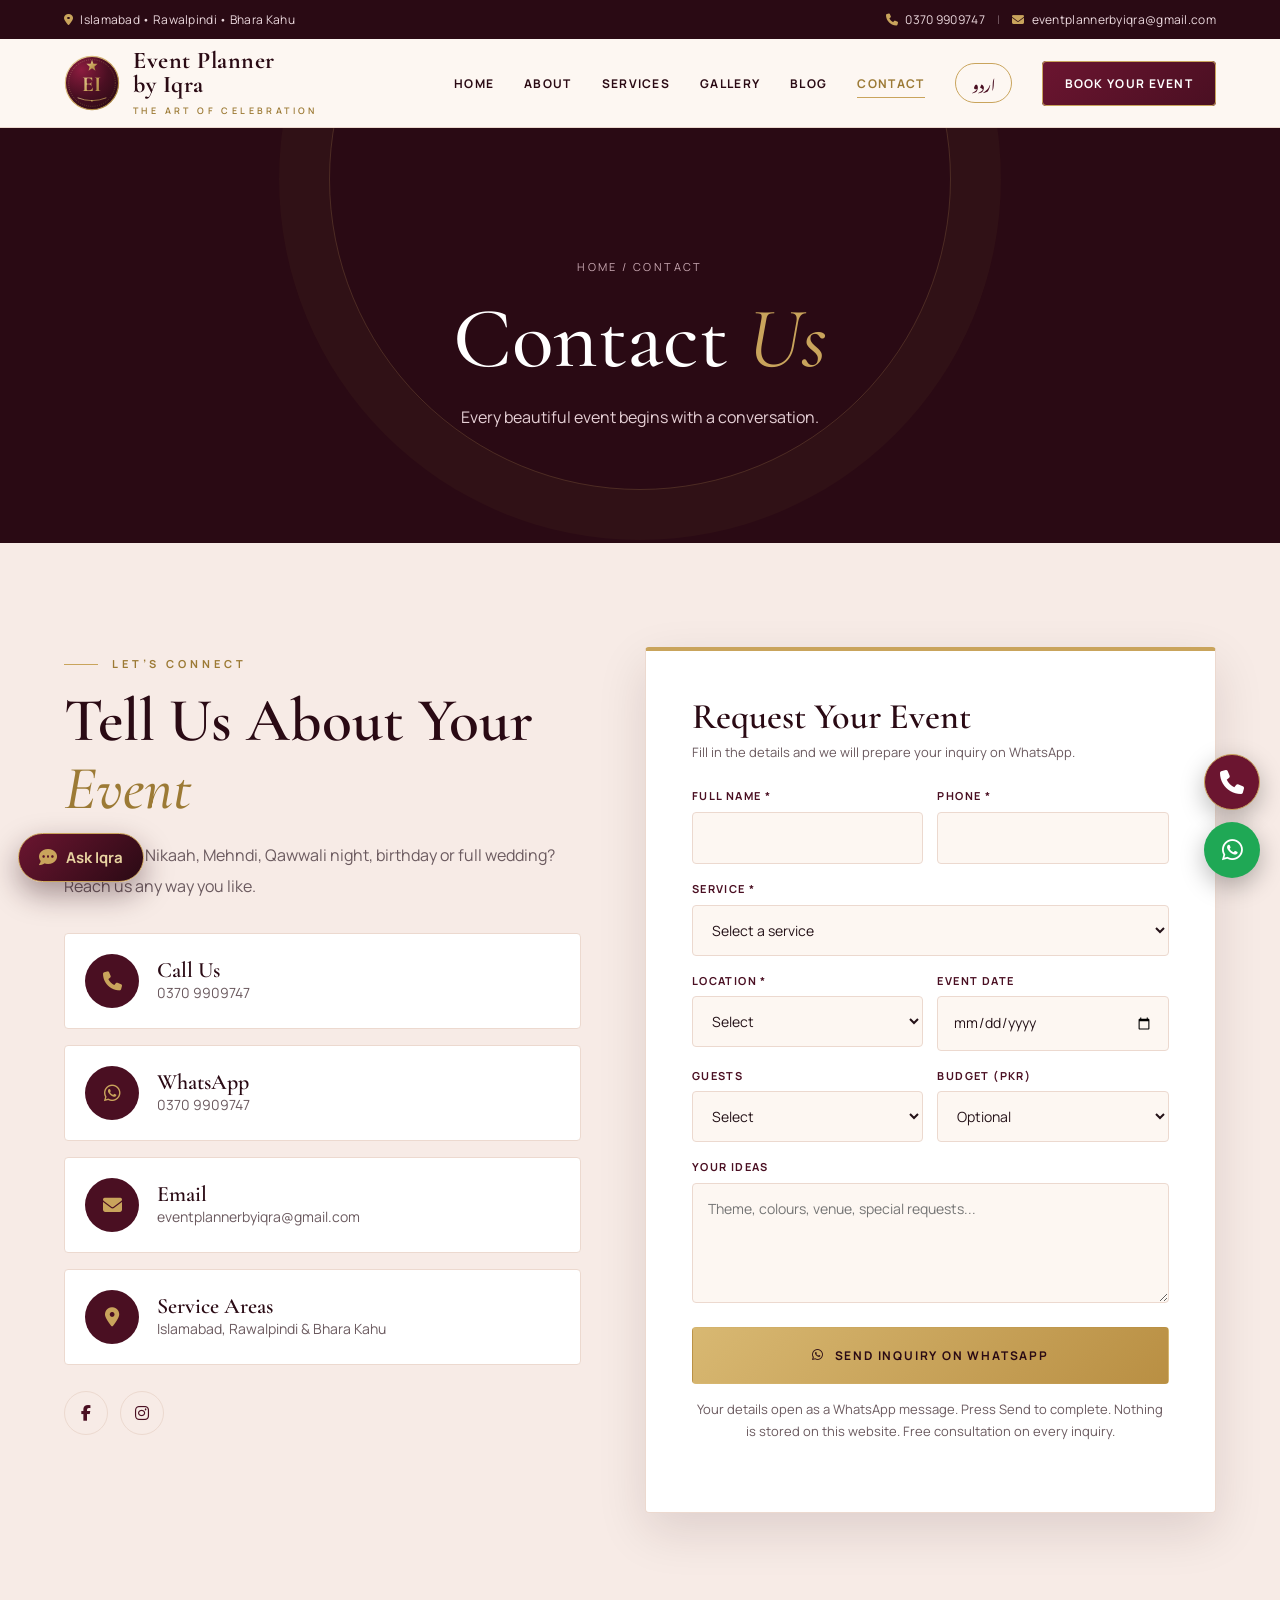
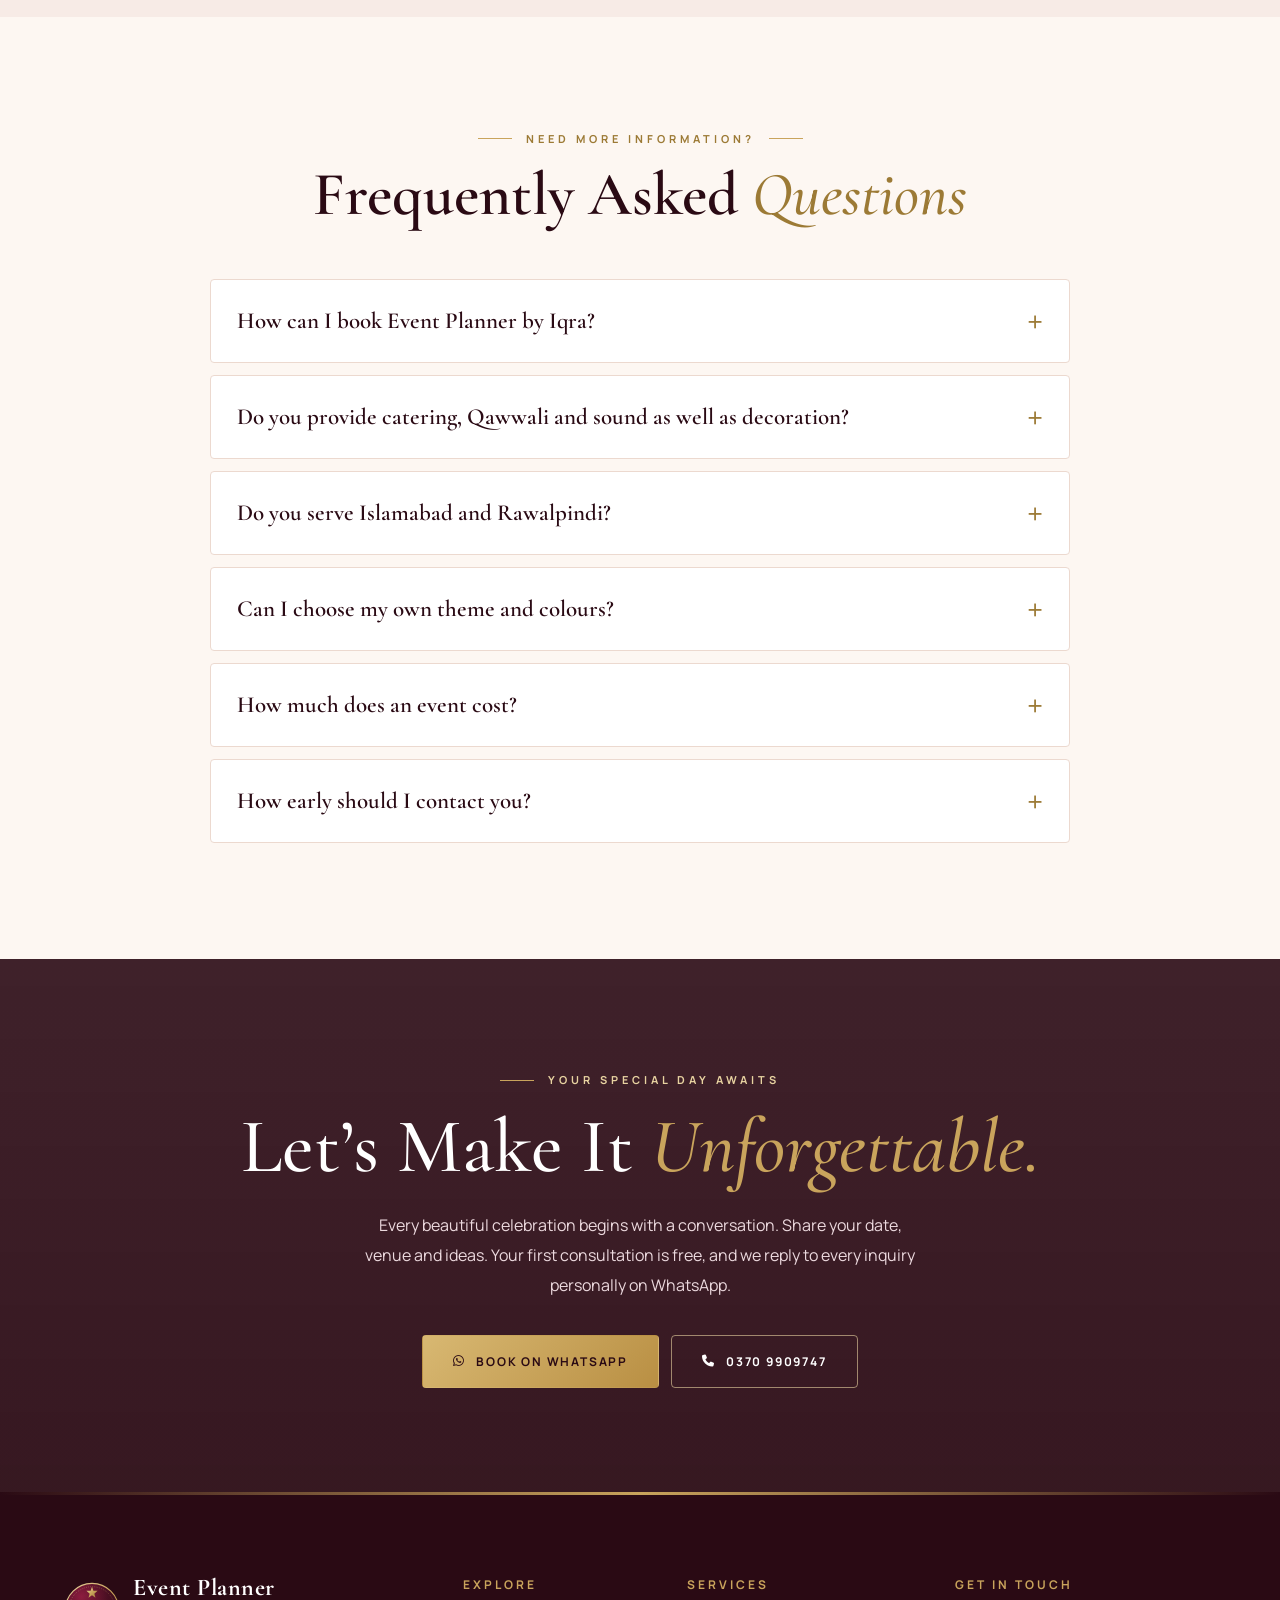
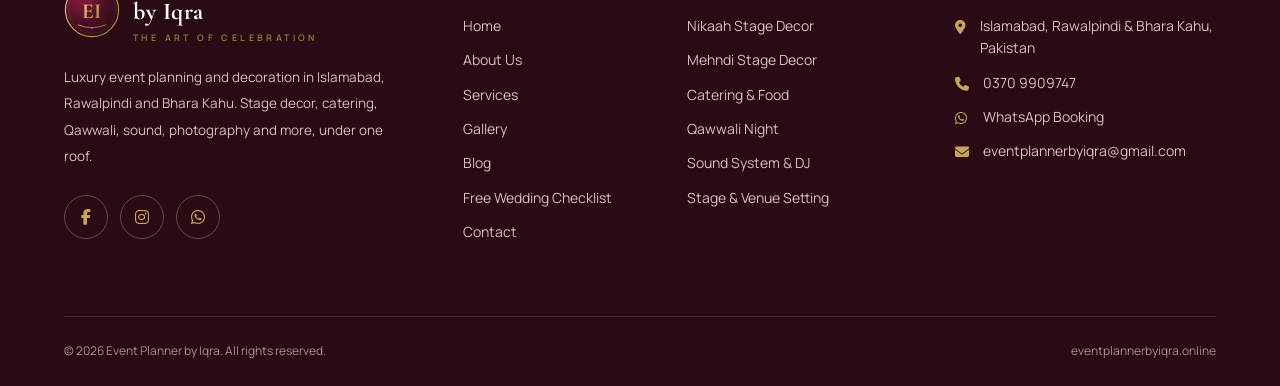
<file: contact.html>
<!DOCTYPE html>
<html lang="en">
<head>
<meta charset="UTF-8">
<meta name="viewport" content="width=device-width, initial-scale=1">
<meta name="theme-color" content="#2a0a14">
<title>Contact &amp; Book | Event Planner by Iqra, Islamabad</title>
<meta name="description" content="Contact Event Planner by Iqra on 0370 9909747 or WhatsApp to book Nikaah, Mehndi, catering, Qawwali, sound and decoration in Islamabad, Rawalpindi and Bhara Kahu.">
<link rel="canonical" href="https://eventplannerbyiqra.online/contact.html">
<link rel="icon" type="image/svg+xml" href="favicon.svg">
<meta property="og:site_name" content="Event Planner by Iqra">
<meta property="og:title" content="Contact &amp; Book | Event Planner by Iqra, Islamabad">
<meta property="og:description" content="Contact Event Planner by Iqra on 0370 9909747 or WhatsApp to book Nikaah, Mehndi, catering, Qawwali, sound and decoration in Islamabad, Rawalpindi and Bhara Kahu.">
<meta property="og:type" content="website">
<meta property="og:url" content="https://eventplannerbyiqra.online/contact.html">
<meta property="og:image" content="https://eventplannerbyiqra.online/assets/img/g/stage-02.webp">
<meta name="twitter:card" content="summary_large_image">
<link rel="preconnect" href="https://fonts.googleapis.com">
<link rel="preconnect" href="https://fonts.gstatic.com" crossorigin>
<link href="https://fonts.googleapis.com/css2?family=Cormorant+Garamond:ital,wght@0,400;0,500;0,600;0,700;1,400;1,500&family=Manrope:wght@400;500;600;700;800&display=swap" rel="stylesheet">
<link href="https://fonts.googleapis.com/css2?family=Noto+Nastaliq+Urdu:wght@400;600&display=swap" rel="stylesheet">
<link rel="stylesheet" href="https://cdnjs.cloudflare.com/ajax/libs/font-awesome/6.5.2/css/all.min.css">
<link rel="stylesheet" href="assets/css/style.css?v=20261127b">
<script type="application/ld+json">{"@context": "https://schema.org", "@type": "EventPlanner", "name": "Event Planner by Iqra", "url": "https://eventplannerbyiqra.online/", "telephone": "+923709909747", "email": "eventplannerbyiqra@gmail.com", "image": "https://eventplannerbyiqra.online/assets/img/g/stage-02.webp", "description": "Luxury event planning in Islamabad: Nikaah and Mehndi stage decor, catering, Qawwali, sound, photography and videography.", "address": {"@type": "PostalAddress", "addressLocality": "Islamabad", "addressCountry": "PK"}, "areaServed": [{"@type": "City", "name": "Islamabad"}, {"@type": "City", "name": "Rawalpindi"}, {"@type": "Place", "name": "Bhara Kahu"}], "sameAs": ["https://www.facebook.com/share/19YEWwUSfL/", "https://www.instagram.com/event_planner_by_iqra/"]}</script><script type="application/ld+json">{"@context": "https://schema.org", "@type": "FAQPage", "mainEntity": [{"@type": "Question", "name": "How can I book Event Planner by Iqra?", "acceptedAnswer": {"@type": "Answer", "text": "Fill the inquiry form, or contact us by WhatsApp, phone or email. Share your event date, venue and the services you need."}}, {"@type": "Question", "name": "Do you provide catering, Qawwali and sound as well as decoration?", "acceptedAnswer": {"@type": "Answer", "text": "Yes. Besides stage and venue decoration, we arrange catering and food, Qawwali performers, sound systems and DJ, photography and videography, all under one plan."}}, {"@type": "Question", "name": "Do you serve Islamabad and Rawalpindi?", "acceptedAnswer": {"@type": "Answer", "text": "Yes. We serve Islamabad, Rawalpindi and Bhara Kahu. Contact us with your exact venue to confirm."}}, {"@type": "Question", "name": "Can I choose my own theme and colours?", "acceptedAnswer": {"@type": "Answer", "text": "Absolutely. Share your colours, inspiration photos and budget and we will design a personalised concept."}}, {"@type": "Question", "name": "How much does an event cost?", "acceptedAnswer": {"@type": "Answer", "text": "Cost depends on the event type, venue, guest count, menu and decoration. Send us your details and we will provide a clear quotation."}}, {"@type": "Question", "name": "How early should I contact you?", "acceptedAnswer": {"@type": "Answer", "text": "As early as possible, especially during the wedding season, so we can confirm your date and plan every detail."}}]}</script>
</head>
<body>
<a class="skip" href="#main">Skip to content</a>
<div class="topbar"><div class="container topbar-inner">
<div><i class="fa-solid fa-location-dot"></i>Islamabad <span class="hide-m">&bull; Rawalpindi &bull; Bhara Kahu</span></div>
<div><a href="tel:+923709909747"><i class="fa-solid fa-phone"></i>0370 9909747</a><span class="sep hide-m">|</span><a class="hide-m" href="mailto:eventplannerbyiqra@gmail.com"><i class="fa-solid fa-envelope"></i>eventplannerbyiqra@gmail.com</a></div>
</div></div>
<header class="site-header"><div class="container nav">
<a class="brand" href="index.html" aria-label="Event Planner by Iqra - Home"><svg aria-hidden="true" focusable="false" xmlns="http://www.w3.org/2000/svg" viewBox="0 0 120 120" role="img" aria-label="Event Planner by Iqra logo">
<defs>
<linearGradient id="g" x1="0" y1="0" x2="1" y2="1"><stop offset="0" stop-color="#e8d3a1"/><stop offset=".5" stop-color="#c9a45c"/><stop offset="1" stop-color="#9c7a35"/></linearGradient>
<radialGradient id="e" cx=".3" cy=".25" r=".9"><stop offset="0" stop-color="#8c1c3f"/><stop offset=".55" stop-color="#4a0f22"/><stop offset="1" stop-color="#2a0a14"/></radialGradient>
</defs>
<circle cx="60" cy="60" r="57" fill="url(#e)" stroke="url(#g)" stroke-width="2.5"/>
<circle cx="60" cy="60" r="50" fill="none" stroke="url(#g)" stroke-width=".9" stroke-dasharray="1.5 3.2"/>
<path d="M60 13 L63 22 L72 22 L65 28 L67.5 37 L60 31.5 L52.5 37 L55 28 L48 22 L57 22 Z" fill="url(#g)" transform="translate(0 -3) scale(1 1)"/>
<text x="60" y="78" text-anchor="middle" font-family="Cormorant Garamond,Georgia,'Times New Roman',serif" font-size="46" font-weight="700" fill="url(#g)" letter-spacing="1">EI</text>
<path d="M30 92 Q60 104 90 92" fill="none" stroke="url(#g)" stroke-width="1.6" stroke-linecap="round"/>
<circle cx="60" cy="98" r="1.8" fill="url(#g)"/>
</svg>
<span class="brand-text">Event Planner<br>by Iqra<small>The Art of Celebration</small></span></a>
<button class="menu-btn" id="menuBtn" aria-label="Toggle menu" aria-expanded="false" aria-controls="navlinks"><i class="fa-solid fa-bars"></i></button>
<ul class="navlinks" id="navlinks"><li><a href="index.html">Home</a></li><li><a href="about.html">About</a></li><li><a href="services.html">Services</a></li><li><a href="gallery.html">Gallery</a></li><li><a href="blog.html">Blog</a></li><li><a href="contact.html" class="active" aria-current="page">Contact</a></li><li><button class="lang-btn" id="langBtn" type="button" aria-label="Switch language / زبان بدلیں">اردو</button></li><li><a class="nav-cta" href="contact.html">Book Your Event</a></li></ul>
</div></header>
<main id="main">
<section class="page-hero"><div class="container"><div class="crumbs"><a href="index.html">Home</a> / Contact</div><h1>Contact <em>Us</em></h1><p>Every beautiful event begins with a conversation.</p></div></section>
<section class="bg-sand"><div class="container contact-wrap"><div class="reveal"><div class="eyebrow">Let&rsquo;s Connect</div><h2 class="section-title">Tell Us About Your <em>Event</em></h2><p class="lead">Planning a Nikaah, Mehndi, Qawwali night, birthday or full wedding? Reach us any way you like.</p>
<div class="info-list"><a class="info" href="tel:+923709909747"><div class="ico"><i class="fa-solid fa-phone"></i></div><div><h4>Call Us</h4><p>0370 9909747</p></div></a><a class="info" href="https://wa.me/923709909747" target="_blank" rel="noopener noreferrer"><div class="ico"><i class="fa-brands fa-whatsapp"></i></div><div><h4>WhatsApp</h4><p>0370 9909747</p></div></a><a class="info" href="mailto:eventplannerbyiqra@gmail.com"><div class="ico"><i class="fa-solid fa-envelope"></i></div><div><h4>Email</h4><p>eventplannerbyiqra@gmail.com</p></div></a><div class="info"><div class="ico"><i class="fa-solid fa-location-dot"></i></div><div><h4>Service Areas</h4><p>Islamabad, Rawalpindi &amp; Bhara Kahu</p></div></div></div>
<div class="socials"><a href="https://www.facebook.com/share/19YEWwUSfL/" target="_blank" rel="noopener noreferrer" aria-label="Facebook"><i class="fa-brands fa-facebook-f"></i></a><a href="https://www.instagram.com/event_planner_by_iqra/" target="_blank" rel="noopener noreferrer" aria-label="Instagram"><i class="fa-brands fa-instagram"></i></a></div></div>
<form class="form reveal" data-booking>
<h3>Request Your Event</h3><p>Fill in the details and we will prepare your inquiry on WhatsApp.</p>
<div class="row2"><div><label for="cn">Full Name *</label><input class="field" id="cn" name="name" required autocomplete="name"></div><div><label for="cp">Phone *</label><input class="field" id="cp" name="phone" type="tel" required autocomplete="tel"></div></div>
<label for="cs">Service *</label><select class="field" id="cs" name="service" required data-services><option value="">Select a service</option></select>
<div class="row2"><div><label for="cc">Location *</label><select class="field" id="cc" name="city" required><option value="">Select</option><option>Islamabad</option><option>Rawalpindi</option><option>Bhara Kahu</option><option>Other</option></select></div><div><label for="cd">Event Date</label><input class="field" id="cd" name="date" type="date"></div></div>
<div class="row2"><div><label for="cg">Guests</label><select class="field" id="cg" name="guests"><option value="">Select</option><option>Under 25</option><option>25 - 50</option><option>50 - 100</option><option>100 - 200</option><option>200 - 500</option><option>500+</option></select></div><div><label for="cb">Budget (PKR)</label><select class="field" id="cb" name="budget"><option value="">Optional</option><option>Under 25,000</option><option>25,000 - 50,000</option><option>50,000 - 100,000</option><option>100,000 - 300,000</option><option>300,000+</option><option>Need a quotation</option></select></div></div>
<label for="cm">Your Ideas</label><textarea class="field" id="cm" name="message" placeholder="Theme, colours, venue, special requests..."></textarea>
<button class="btn btn-gold" type="submit"><i class="fa-brands fa-whatsapp"></i> Send Inquiry on WhatsApp</button>
<p class="fine">Your details open as a WhatsApp message. Press Send to complete. Nothing is stored on this website. Free consultation on every inquiry.</p></form>
</div></section>
<section><div class="container"><div class="center reveal"><div class="eyebrow">Need More Information?</div><h2 class="section-title">Frequently Asked <em>Questions</em></h2></div><div class="faq reveal"><details><summary>How can I book Event Planner by Iqra?</summary><p>Fill the inquiry form, or contact us by WhatsApp, phone or email. Share your event date, venue and the services you need.</p></details><details><summary>Do you provide catering, Qawwali and sound as well as decoration?</summary><p>Yes. Besides stage and venue decoration, we arrange catering and food, Qawwali performers, sound systems and DJ, photography and videography, all under one plan.</p></details><details><summary>Do you serve Islamabad and Rawalpindi?</summary><p>Yes. We serve Islamabad, Rawalpindi and Bhara Kahu. Contact us with your exact venue to confirm.</p></details><details><summary>Can I choose my own theme and colours?</summary><p>Absolutely. Share your colours, inspiration photos and budget and we will design a personalised concept.</p></details><details><summary>How much does an event cost?</summary><p>Cost depends on the event type, venue, guest count, menu and decoration. Send us your details and we will provide a clear quotation.</p></details><details><summary>How early should I contact you?</summary><p>As early as possible, especially during the wedding season, so we can confirm your date and plan every detail.</p></details></div></div></section>
<section class="cta-band"><div class="container reveal"><div class="eyebrow light">Your Special Day Awaits</div><h2>Let&rsquo;s Make It <em>Unforgettable.</em></h2><p>Every beautiful celebration begins with a conversation. Share your date, venue and ideas. Your first consultation is free, and we reply to every inquiry personally on WhatsApp.</p>
<a class="btn btn-gold" href="https://wa.me/923709909747?text=Hello%20Event%20Planner%20by%20Iqra%2C%20I%20would%20like%20to%20plan%20an%20event." target="_blank" rel="noopener noreferrer"><i class="fa-brands fa-whatsapp"></i> Book on WhatsApp</a><a class="btn btn-ghost" href="tel:+923709909747"><i class="fa-solid fa-phone"></i> 0370 9909747</a></div></section>
</main>
<footer class="site-footer"><div class="container">
<div class="f-grid">
<div class="f-brand"><a class="brand" href="index.html"><svg aria-hidden="true" focusable="false" xmlns="http://www.w3.org/2000/svg" viewBox="0 0 120 120" role="img" aria-label="Event Planner by Iqra logo">
<defs>
<linearGradient id="g2" x1="0" y1="0" x2="1" y2="1"><stop offset="0" stop-color="#e8d3a1"/><stop offset=".5" stop-color="#c9a45c"/><stop offset="1" stop-color="#9c7a35"/></linearGradient>
<radialGradient id="e2" cx=".3" cy=".25" r=".9"><stop offset="0" stop-color="#8c1c3f"/><stop offset=".55" stop-color="#4a0f22"/><stop offset="1" stop-color="#2a0a14"/></radialGradient>
</defs>
<circle cx="60" cy="60" r="57" fill="url(#e2)" stroke="url(#g2)" stroke-width="2.5"/>
<circle cx="60" cy="60" r="50" fill="none" stroke="url(#g2)" stroke-width=".9" stroke-dasharray="1.5 3.2"/>
<path d="M60 13 L63 22 L72 22 L65 28 L67.5 37 L60 31.5 L52.5 37 L55 28 L48 22 L57 22 Z" fill="url(#g2)" transform="translate(0 -3) scale(1 1)"/>
<text x="60" y="78" text-anchor="middle" font-family="Cormorant Garamond,Georgia,'Times New Roman',serif" font-size="46" font-weight="700" fill="url(#g2)" letter-spacing="1">EI</text>
<path d="M30 92 Q60 104 90 92" fill="none" stroke="url(#g2)" stroke-width="1.6" stroke-linecap="round"/>
<circle cx="60" cy="98" r="1.8" fill="url(#g2)"/>
</svg>
<span class="brand-text">Event Planner<br>by Iqra<small>The Art of Celebration</small></span></a>
<p>Luxury event planning and decoration in Islamabad, Rawalpindi and Bhara Kahu. Stage decor, catering, Qawwali, sound, photography and more, under one roof.</p>
<div class="socials"><a href="https://www.facebook.com/share/19YEWwUSfL/" target="_blank" rel="noopener noreferrer" aria-label="Facebook"><i class="fa-brands fa-facebook-f"></i></a><a href="https://www.instagram.com/event_planner_by_iqra/" target="_blank" rel="noopener noreferrer" aria-label="Instagram"><i class="fa-brands fa-instagram"></i></a><a href="https://wa.me/923709909747" target="_blank" rel="noopener noreferrer" aria-label="WhatsApp"><i class="fa-brands fa-whatsapp"></i></a></div></div>
<div><h4>Explore</h4><ul><li><a href="index.html">Home</a></li><li><a href="about.html">About Us</a></li><li><a href="services.html">Services</a></li><li><a href="gallery.html">Gallery</a></li><li><a href="blog.html">Blog</a></li><li><a href="wedding-checklist.html">Free Wedding Checklist</a></li><li><a href="contact.html">Contact</a></li></ul></div>
<div><h4>Services</h4><ul><li><a href="services.html#nikaah">Nikaah Stage Decor</a></li><li><a href="services.html#mehndi">Mehndi Stage Decor</a></li><li><a href="services.html#food">Catering &amp; Food</a></li><li><a href="services.html#qawwali">Qawwali Night</a></li><li><a href="services.html#sound">Sound System &amp; DJ</a></li><li><a href="services.html#setting">Stage &amp; Venue Setting</a></li></ul></div>
<div class="f-contact"><h4>Get In Touch</h4><ul>
<li><i class="fa-solid fa-location-dot"></i><span>Islamabad, Rawalpindi &amp; Bhara Kahu, Pakistan</span></li>
<li><i class="fa-solid fa-phone"></i><a href="tel:+923709909747">0370 9909747</a></li>
<li><i class="fa-brands fa-whatsapp"></i><a href="https://wa.me/923709909747" target="_blank" rel="noopener noreferrer">WhatsApp Booking</a></li>
<li><i class="fa-solid fa-envelope"></i><a href="mailto:eventplannerbyiqra@gmail.com">eventplannerbyiqra@gmail.com</a></li></ul></div>
</div>
<div class="f-bottom"><div>&copy; <span class="js-year">2026</span> Event Planner by Iqra. All rights reserved.</div><div>eventplannerbyiqra.online</div></div>
</div></footer>
<div class="floating"><a class="f-call" href="tel:+923709909747" aria-label="Call us"><i class="fa-solid fa-phone"></i></a><a class="f-wa" href="https://wa.me/923709909747?text=Hello%20Event%20Planner%20by%20Iqra" target="_blank" rel="noopener noreferrer" aria-label="WhatsApp booking"><i class="fa-brands fa-whatsapp"></i></a></div>
<script src="assets/js/i18n-ur.js?v=20261127b"></script>
<script src="assets/js/thumbs.js?v=20261127b"></script><script src="assets/js/site.js?v=20261127b"></script>
<script src="assets/js/assistant.js?v=20261127b"></script></body></html>
</file>
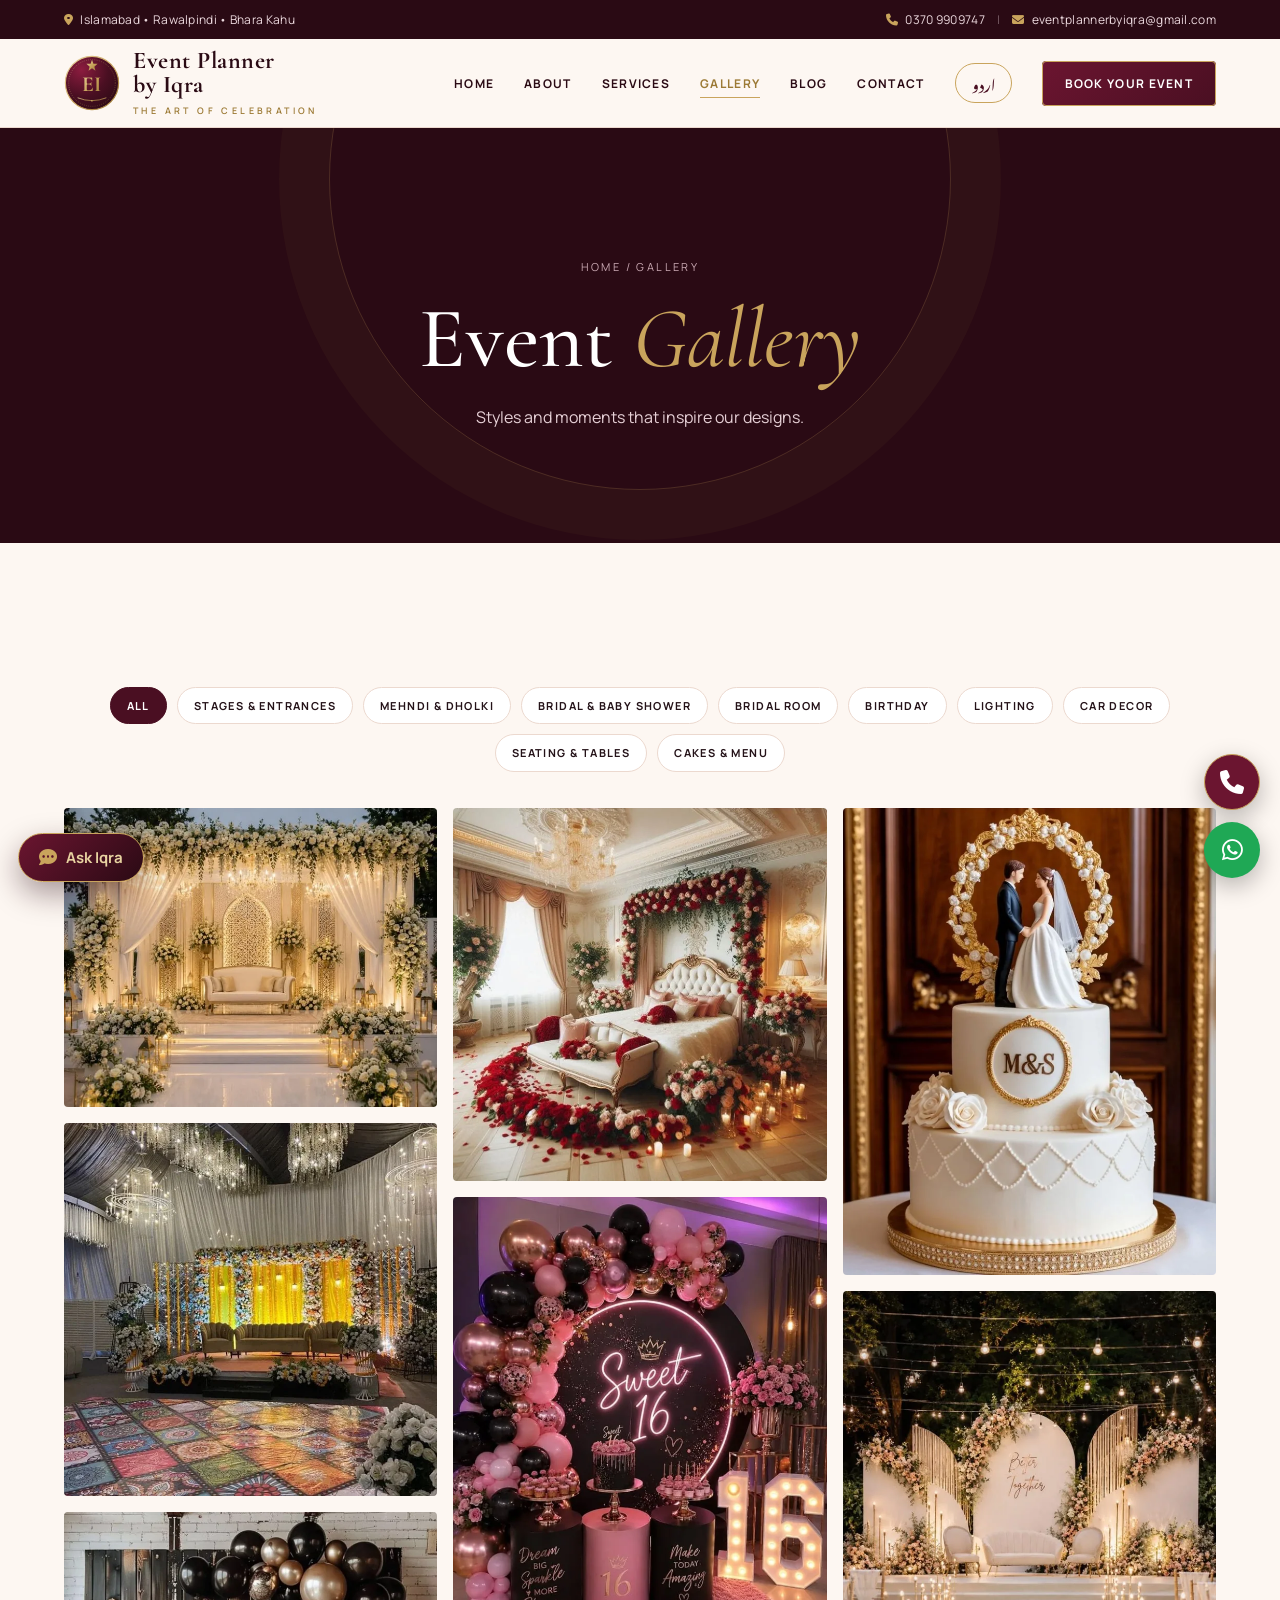
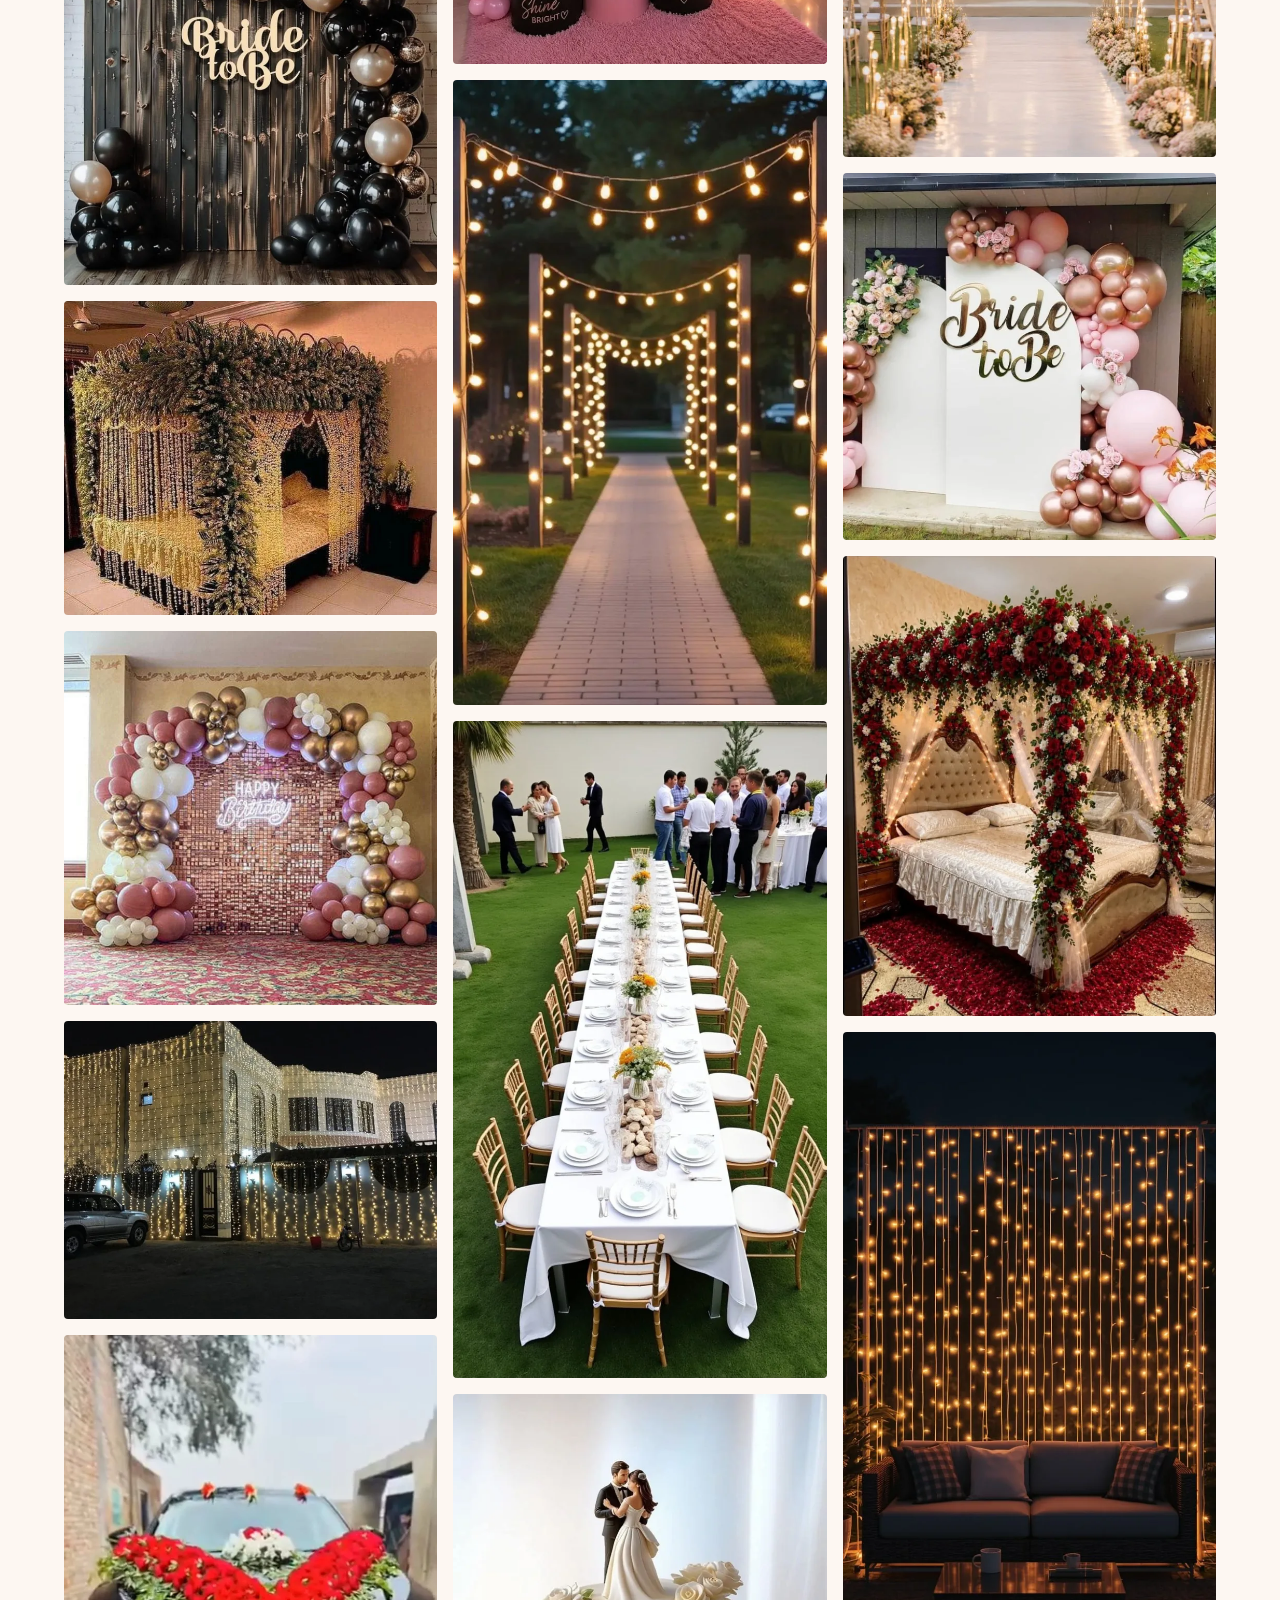
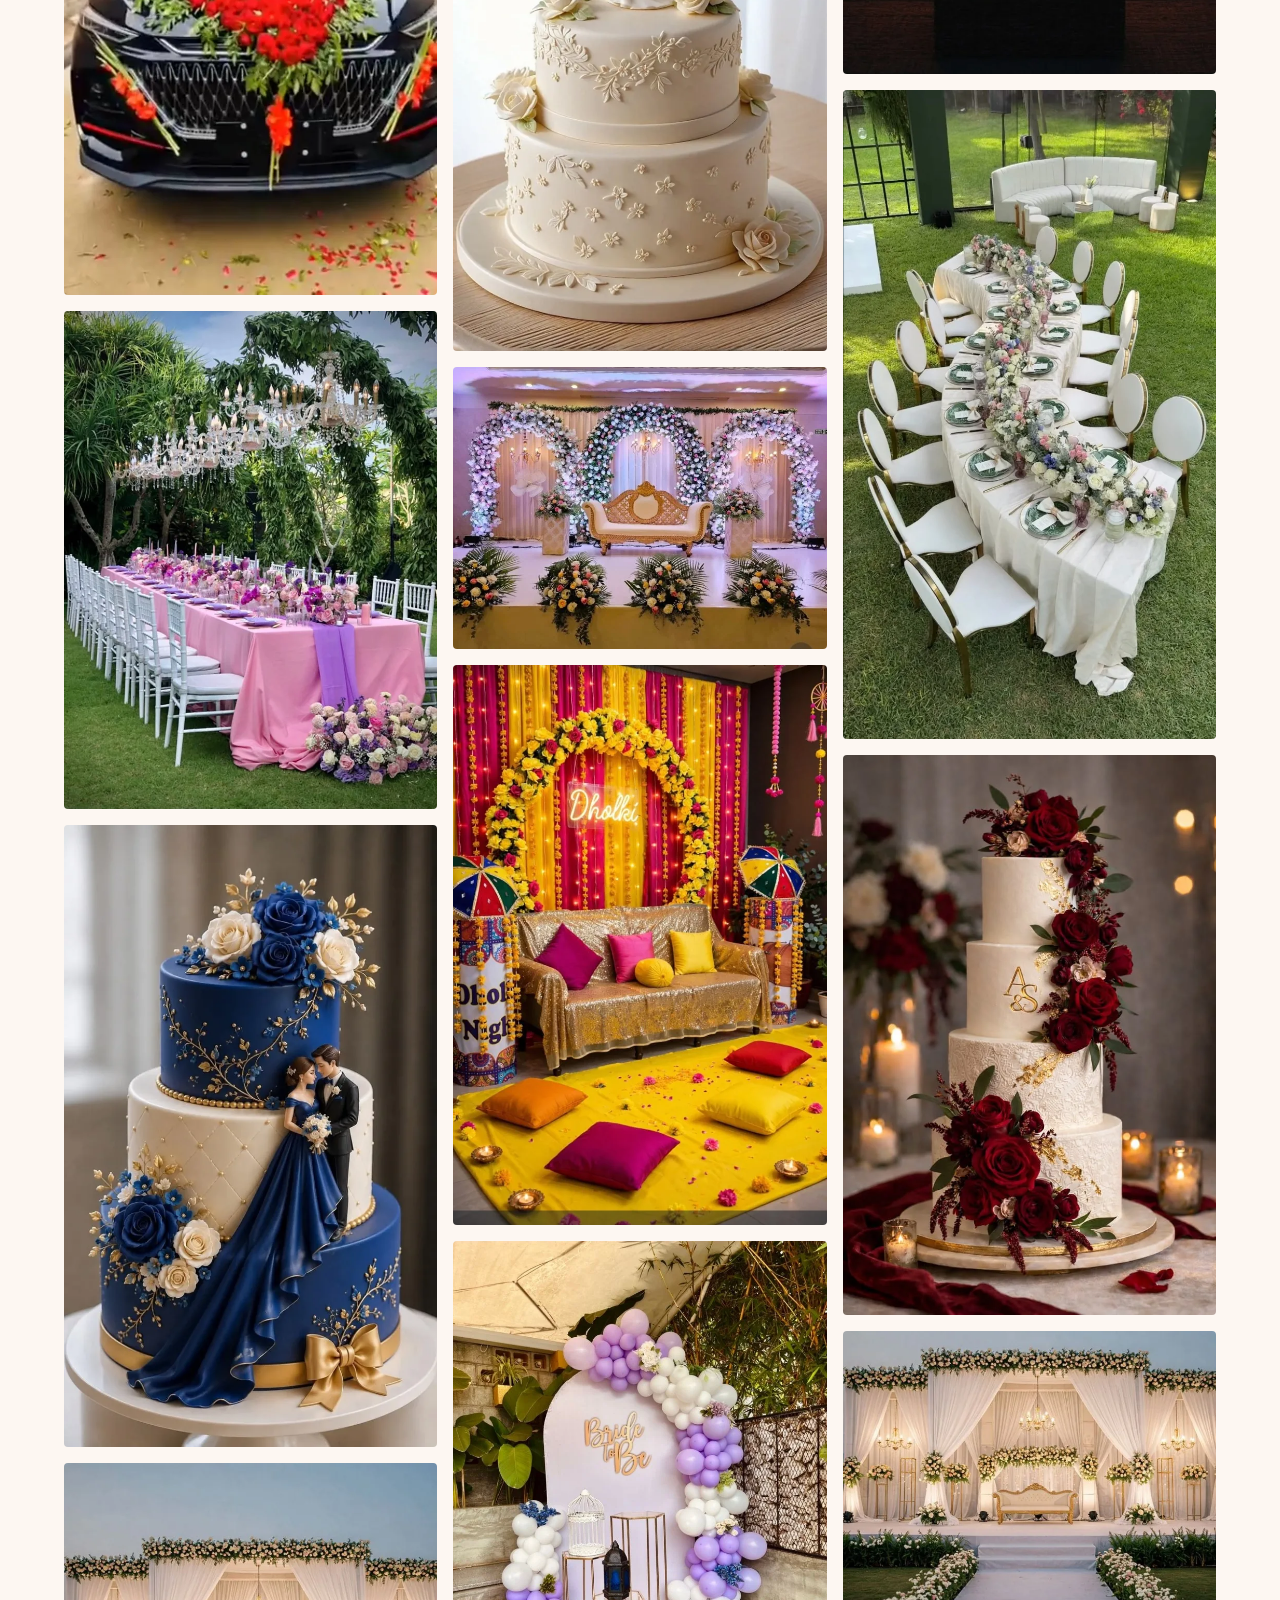
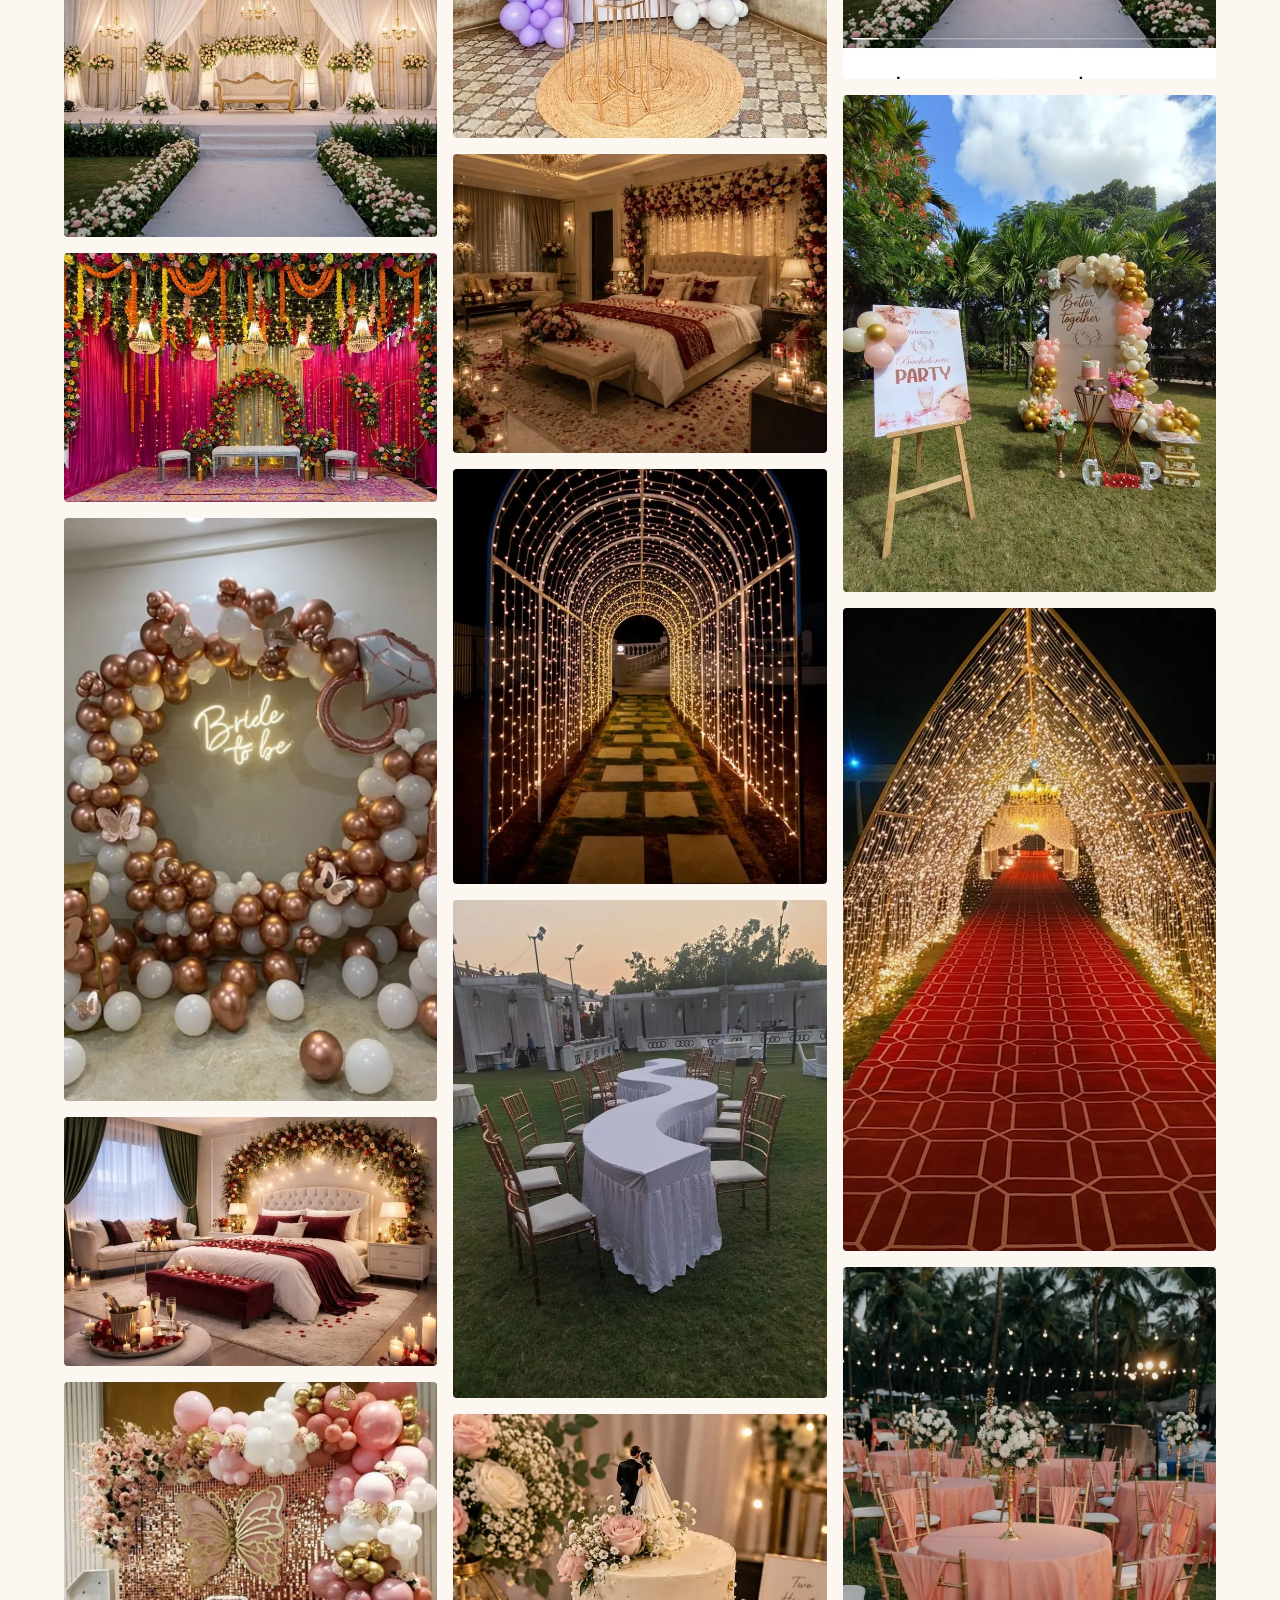
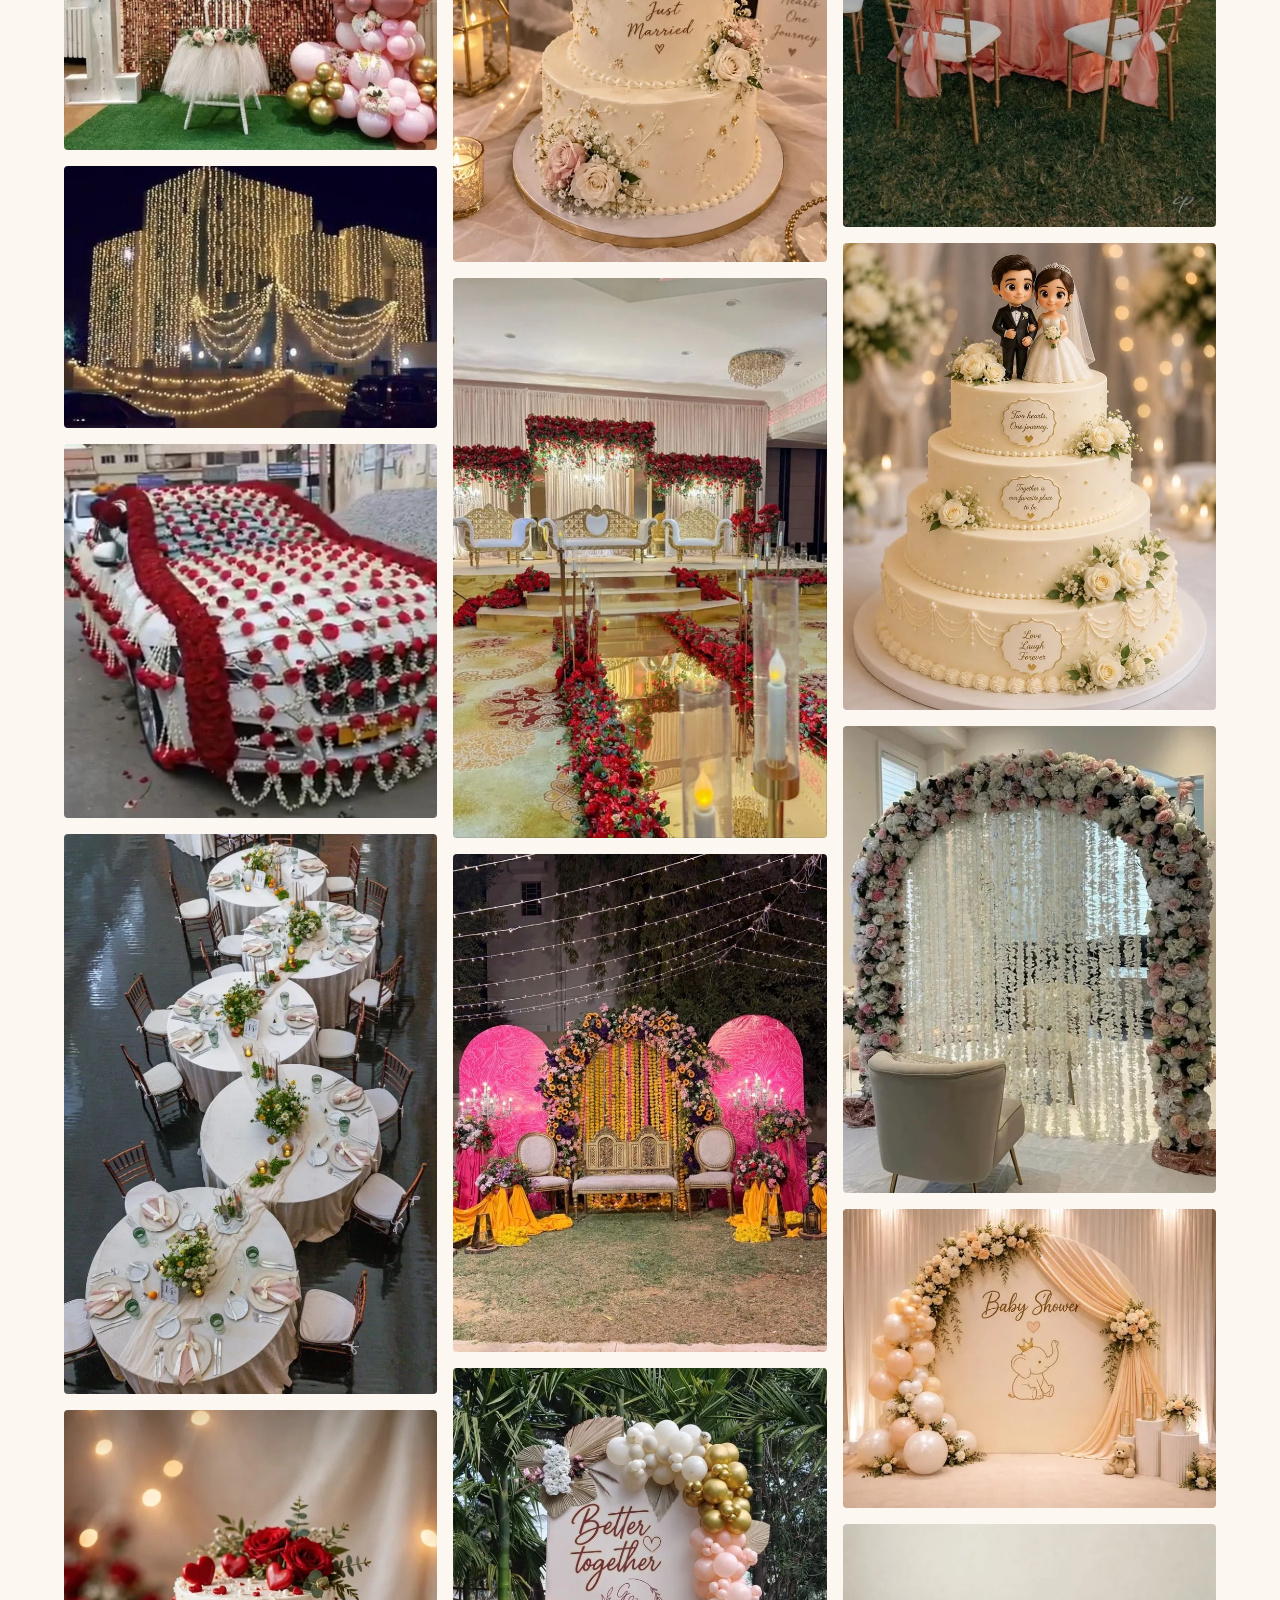
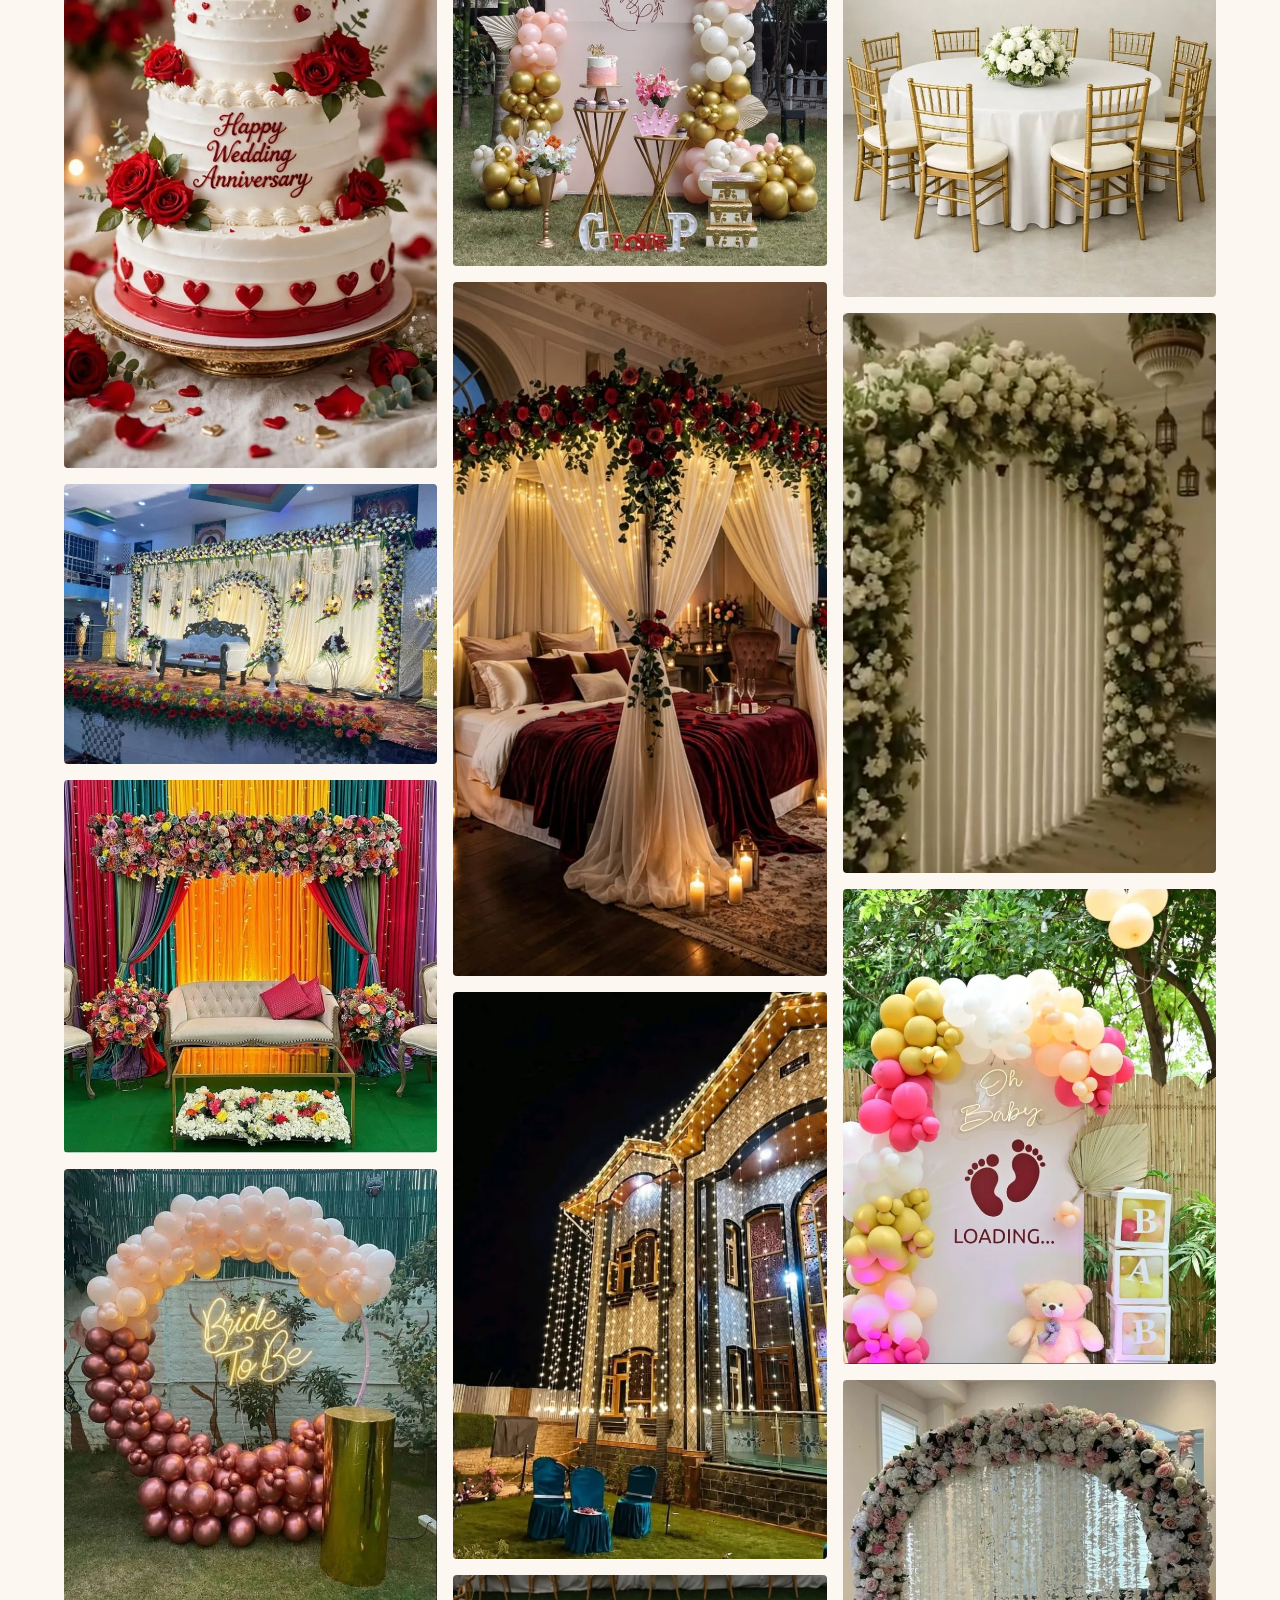
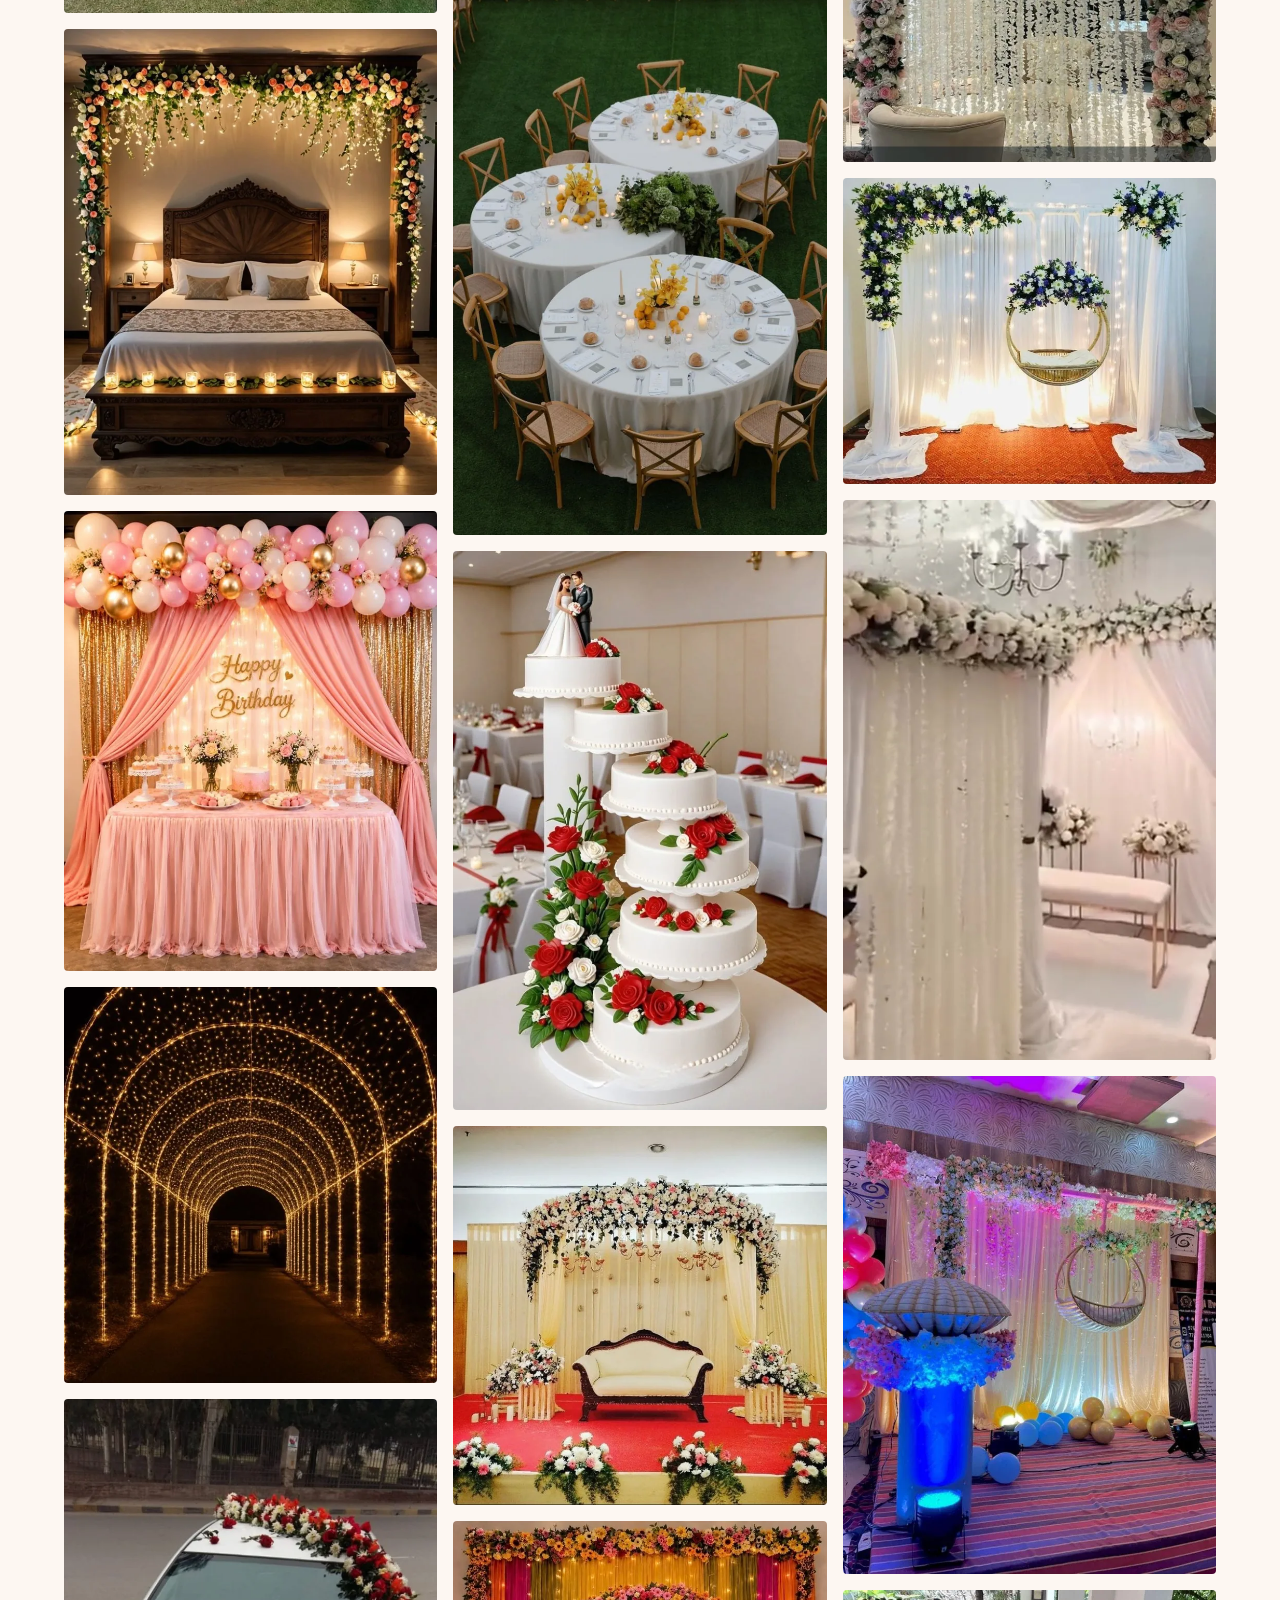
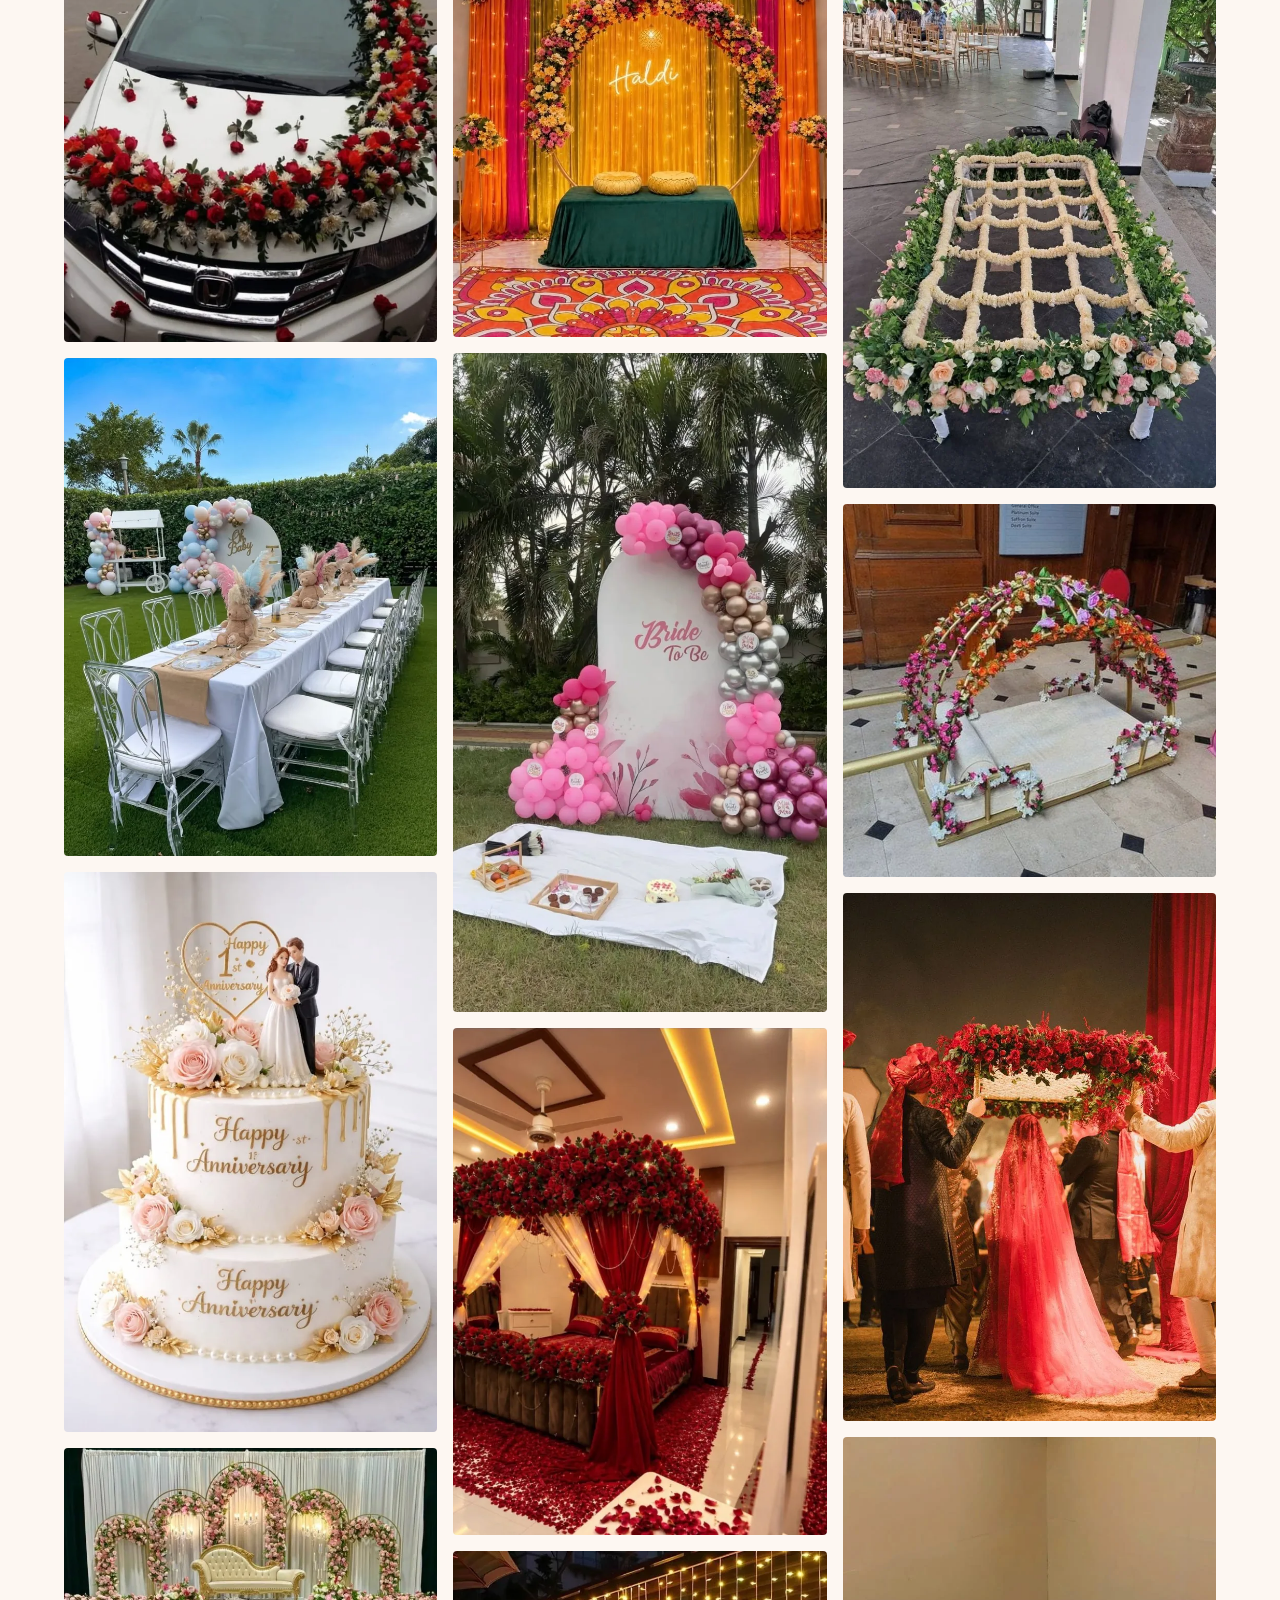
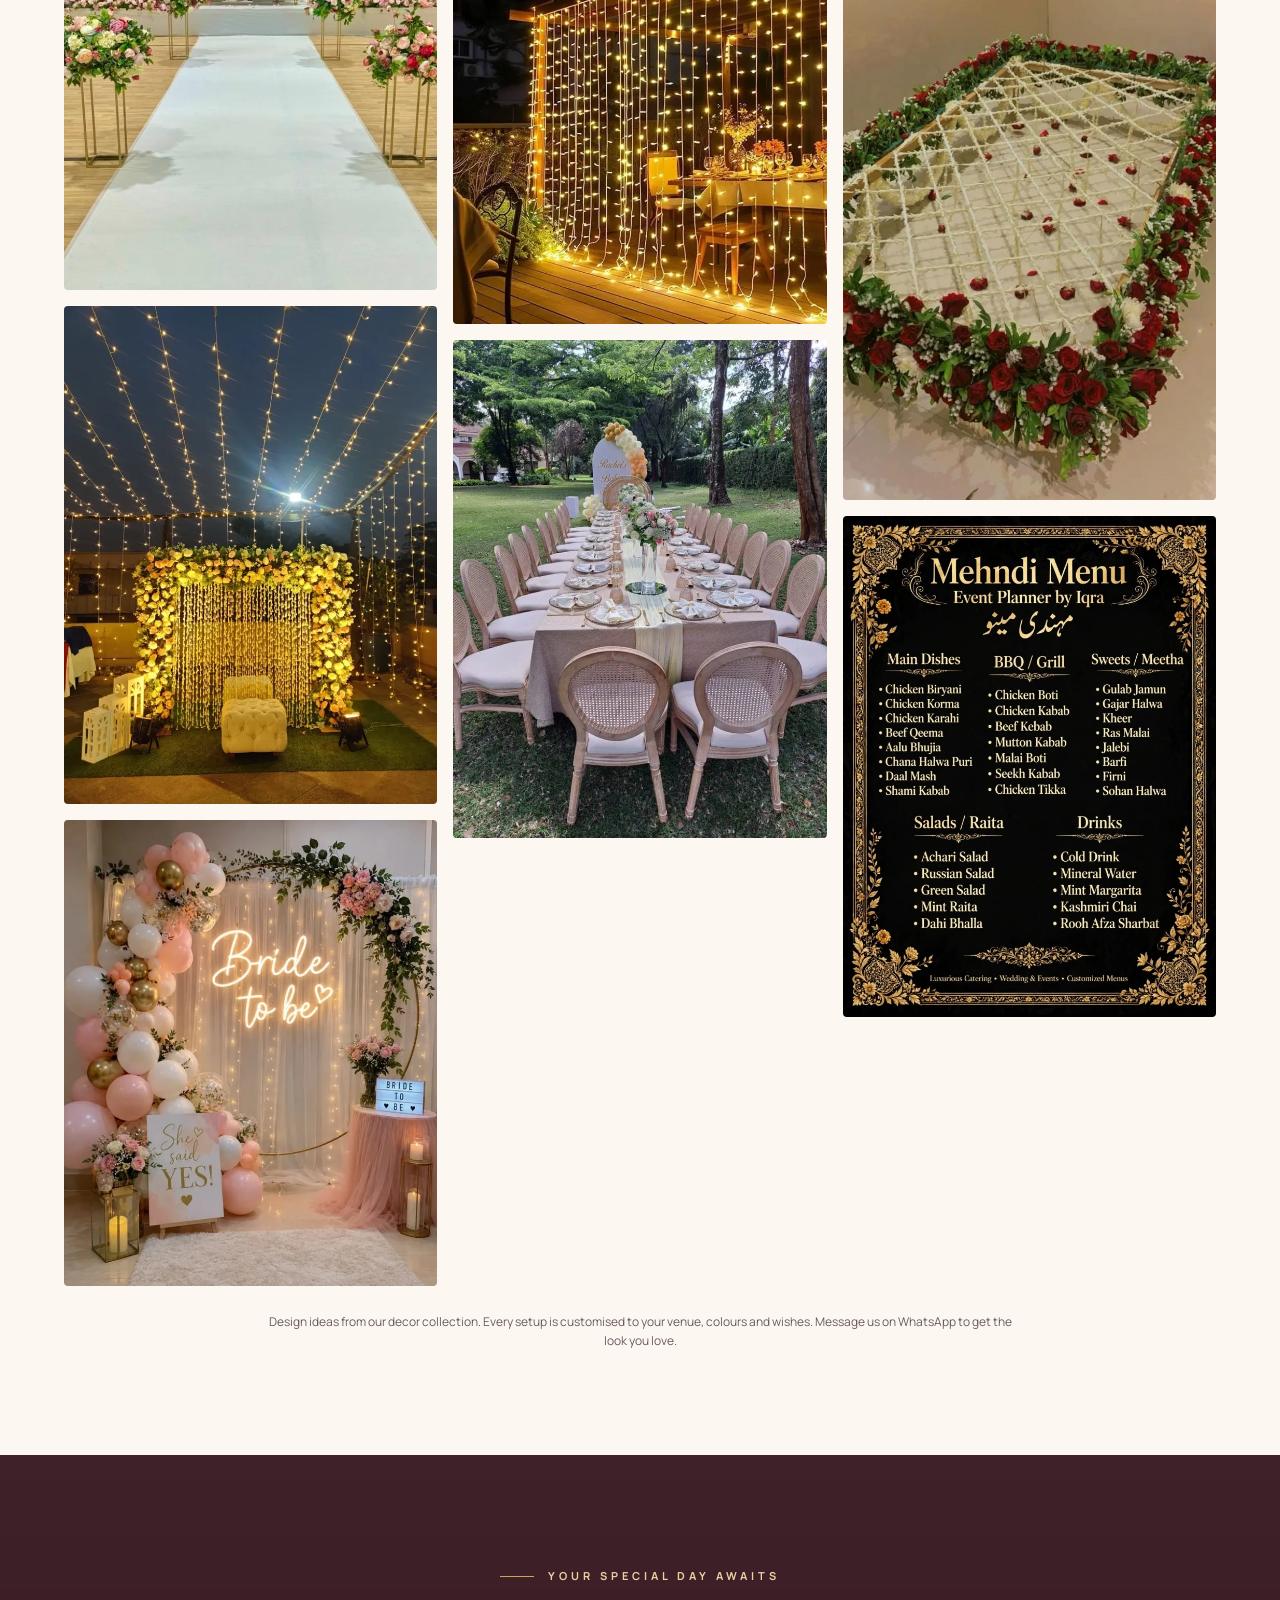
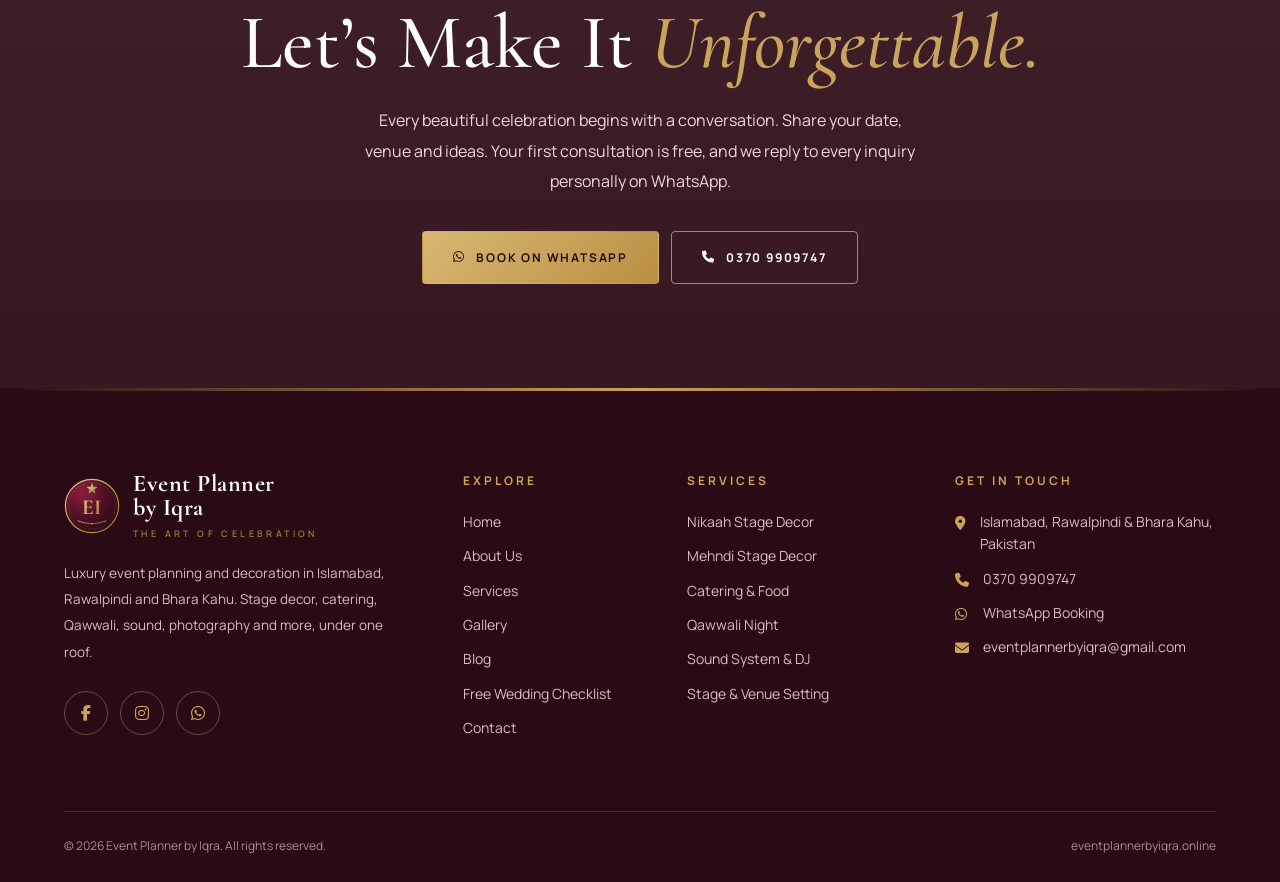
<file: gallery.html>
<!DOCTYPE html>
<html lang="en">
<head>
<meta charset="UTF-8">
<meta name="viewport" content="width=device-width, initial-scale=1">
<meta name="theme-color" content="#2a0a14">
<title>Gallery | Event Decoration Inspiration | Event Planner by Iqra</title>
<meta name="description" content="Browse wedding stage, Mehndi, bridal room, car decor, lighting, seating and birthday decoration ideas from Event Planner by Iqra in Islamabad and Rawalpindi.">
<link rel="canonical" href="https://eventplannerbyiqra.online/gallery.html">
<link rel="icon" type="image/svg+xml" href="favicon.svg">
<meta property="og:site_name" content="Event Planner by Iqra">
<meta property="og:title" content="Gallery | Event Decoration Inspiration | Event Planner by Iqra">
<meta property="og:description" content="Browse wedding stage, Mehndi, bridal room, car decor, lighting, seating and birthday decoration ideas from Event Planner by Iqra in Islamabad and Rawalpindi.">
<meta property="og:type" content="website">
<meta property="og:url" content="https://eventplannerbyiqra.online/gallery.html">
<meta property="og:image" content="https://eventplannerbyiqra.online/assets/img/g/stage-02.webp">
<meta name="twitter:card" content="summary_large_image">
<link rel="preconnect" href="https://fonts.googleapis.com">
<link rel="preconnect" href="https://fonts.gstatic.com" crossorigin>
<link href="https://fonts.googleapis.com/css2?family=Cormorant+Garamond:ital,wght@0,400;0,500;0,600;0,700;1,400;1,500&family=Manrope:wght@400;500;600;700;800&display=swap" rel="stylesheet">
<link href="https://fonts.googleapis.com/css2?family=Noto+Nastaliq+Urdu:wght@400;600&display=swap" rel="stylesheet">
<link rel="stylesheet" href="https://cdnjs.cloudflare.com/ajax/libs/font-awesome/6.5.2/css/all.min.css">
<link rel="stylesheet" href="assets/css/style.css?v=20261127b">
<script type="application/ld+json">{"@context": "https://schema.org", "@type": "EventPlanner", "name": "Event Planner by Iqra", "url": "https://eventplannerbyiqra.online/", "telephone": "+923709909747", "email": "eventplannerbyiqra@gmail.com", "image": "https://eventplannerbyiqra.online/assets/img/g/stage-02.webp", "description": "Luxury event planning in Islamabad: Nikaah and Mehndi stage decor, catering, Qawwali, sound, photography and videography.", "address": {"@type": "PostalAddress", "addressLocality": "Islamabad", "addressCountry": "PK"}, "areaServed": [{"@type": "City", "name": "Islamabad"}, {"@type": "City", "name": "Rawalpindi"}, {"@type": "Place", "name": "Bhara Kahu"}], "sameAs": ["https://www.facebook.com/share/19YEWwUSfL/", "https://www.instagram.com/event_planner_by_iqra/"]}</script>
</head>
<body>
<a class="skip" href="#main">Skip to content</a>
<div class="topbar"><div class="container topbar-inner">
<div><i class="fa-solid fa-location-dot"></i>Islamabad <span class="hide-m">&bull; Rawalpindi &bull; Bhara Kahu</span></div>
<div><a href="tel:+923709909747"><i class="fa-solid fa-phone"></i>0370 9909747</a><span class="sep hide-m">|</span><a class="hide-m" href="mailto:eventplannerbyiqra@gmail.com"><i class="fa-solid fa-envelope"></i>eventplannerbyiqra@gmail.com</a></div>
</div></div>
<header class="site-header"><div class="container nav">
<a class="brand" href="index.html" aria-label="Event Planner by Iqra - Home"><svg aria-hidden="true" focusable="false" xmlns="http://www.w3.org/2000/svg" viewBox="0 0 120 120" role="img" aria-label="Event Planner by Iqra logo">
<defs>
<linearGradient id="g" x1="0" y1="0" x2="1" y2="1"><stop offset="0" stop-color="#e8d3a1"/><stop offset=".5" stop-color="#c9a45c"/><stop offset="1" stop-color="#9c7a35"/></linearGradient>
<radialGradient id="e" cx=".3" cy=".25" r=".9"><stop offset="0" stop-color="#8c1c3f"/><stop offset=".55" stop-color="#4a0f22"/><stop offset="1" stop-color="#2a0a14"/></radialGradient>
</defs>
<circle cx="60" cy="60" r="57" fill="url(#e)" stroke="url(#g)" stroke-width="2.5"/>
<circle cx="60" cy="60" r="50" fill="none" stroke="url(#g)" stroke-width=".9" stroke-dasharray="1.5 3.2"/>
<path d="M60 13 L63 22 L72 22 L65 28 L67.5 37 L60 31.5 L52.5 37 L55 28 L48 22 L57 22 Z" fill="url(#g)" transform="translate(0 -3) scale(1 1)"/>
<text x="60" y="78" text-anchor="middle" font-family="Cormorant Garamond,Georgia,'Times New Roman',serif" font-size="46" font-weight="700" fill="url(#g)" letter-spacing="1">EI</text>
<path d="M30 92 Q60 104 90 92" fill="none" stroke="url(#g)" stroke-width="1.6" stroke-linecap="round"/>
<circle cx="60" cy="98" r="1.8" fill="url(#g)"/>
</svg>
<span class="brand-text">Event Planner<br>by Iqra<small>The Art of Celebration</small></span></a>
<button class="menu-btn" id="menuBtn" aria-label="Toggle menu" aria-expanded="false" aria-controls="navlinks"><i class="fa-solid fa-bars"></i></button>
<ul class="navlinks" id="navlinks"><li><a href="index.html">Home</a></li><li><a href="about.html">About</a></li><li><a href="services.html">Services</a></li><li><a href="gallery.html" class="active" aria-current="page">Gallery</a></li><li><a href="blog.html">Blog</a></li><li><a href="contact.html">Contact</a></li><li><button class="lang-btn" id="langBtn" type="button" aria-label="Switch language / زبان بدلیں">اردو</button></li><li><a class="nav-cta" href="contact.html">Book Your Event</a></li></ul>
</div></header>
<main id="main">
<section class="page-hero"><div class="container"><div class="crumbs"><a href="index.html">Home</a> / Gallery</div><h1>Event <em>Gallery</em></h1><p>Styles and moments that inspire our designs.</p></div></section>
<section><div class="container"><div class="filters"><button class="chip on" data-gfilter="all">All</button><button class="chip" data-gfilter="stage">Stages &amp; Entrances</button><button class="chip" data-gfilter="mehndi">Mehndi &amp; Dholki</button><button class="chip" data-gfilter="shower">Bridal &amp; Baby Shower</button><button class="chip" data-gfilter="room">Bridal Room</button><button class="chip" data-gfilter="birthday">Birthday</button><button class="chip" data-gfilter="lighting">Lighting</button><button class="chip" data-gfilter="car">Car Decor</button><button class="chip" data-gfilter="seating">Seating &amp; Tables</button><button class="chip" data-gfilter="food">Cakes &amp; Menu</button></div>
<div class="gallery"><figure class="shot" data-cat="stage"><img src="assets/img/g/stage-01.webp" width="720" height="576" alt="Ivory & Gold Walima Stage decoration idea by Event Planner by Iqra" loading="lazy"><figcaption>Ivory & Gold Walima Stage<small>Stages & Entrances</small></figcaption></figure><figure class="shot" data-cat="mehndi"><img src="assets/img/g/mehndi-01.webp" width="720" height="720" alt="Mehndi Stage with Colourful Floor decoration idea by Event Planner by Iqra" loading="lazy"><figcaption>Mehndi Stage with Colourful Floor<small>Mehndi & Dholki</small></figcaption></figure><figure class="shot" data-cat="shower"><img src="assets/img/g/bride-01.webp" width="720" height="720" alt="Bride to Be Backdrop decoration idea by Event Planner by Iqra" loading="lazy"><figcaption>Bride to Be Backdrop<small>Bridal & Baby Shower</small></figcaption></figure><figure class="shot" data-cat="room"><img src="assets/img/g/room-01.webp" width="720" height="606" alt="Floral Canopy Bed Decor decoration idea by Event Planner by Iqra" loading="lazy"><figcaption>Floral Canopy Bed Decor<small>Bridal Room</small></figcaption></figure><figure class="shot" data-cat="birthday"><img src="assets/img/g/birthday-01.webp" width="720" height="720" alt="Rose Gold Birthday Arch decoration idea by Event Planner by Iqra" loading="lazy"><figcaption>Rose Gold Birthday Arch<small>Birthday</small></figcaption></figure><figure class="shot" data-cat="lighting"><img src="assets/img/g/lighting-01.webp" width="720" height="576" alt="House Facade Lighting decoration idea by Event Planner by Iqra" loading="lazy"><figcaption>House Facade Lighting<small>Lighting</small></figcaption></figure><figure class="shot" data-cat="car"><img src="assets/img/g/car-01.webp" width="720" height="1080" alt="Heart Rose Car Decor decoration idea by Event Planner by Iqra" loading="lazy"><figcaption>Heart Rose Car Decor<small>Car Decor</small></figcaption></figure><figure class="shot" data-cat="seating"><img src="assets/img/g/seating-01.webp" width="720" height="960" alt="Chandelier Garden Table decoration idea by Event Planner by Iqra" loading="lazy"><figcaption>Chandelier Garden Table<small>Seating & Tables</small></figcaption></figure><figure class="shot" data-cat="food"><img src="assets/img/g/cakes-01.webp" width="720" height="1200" alt="Navy & Gold Wedding Cake decoration idea by Event Planner by Iqra" loading="lazy"><figcaption>Navy & Gold Wedding Cake<small>Cakes & Menu</small></figcaption></figure><figure class="shot" data-cat="stage"><img src="assets/img/g/stage-02.webp" width="720" height="720" alt="Royal Walima Stage with Walkway decoration idea by Event Planner by Iqra" loading="lazy"><figcaption>Royal Walima Stage with Walkway<small>Stages & Entrances</small></figcaption></figure><figure class="shot" data-cat="mehndi"><img src="assets/img/g/mehndi-02.webp" width="720" height="480" alt="Pink Drape Mehndi Stage decoration idea by Event Planner by Iqra" loading="lazy"><figcaption>Pink Drape Mehndi Stage<small>Mehndi & Dholki</small></figcaption></figure><figure class="shot" data-cat="shower"><img src="assets/img/g/bride-02.webp" width="720" height="1125" alt="Rose Gold Balloon Ring decoration idea by Event Planner by Iqra" loading="lazy"><figcaption>Rose Gold Balloon Ring<small>Bridal & Baby Shower</small></figcaption></figure><figure class="shot" data-cat="room"><img src="assets/img/g/room-02.webp" width="720" height="480" alt="Rose Petal Bridal Room decoration idea by Event Planner by Iqra" loading="lazy"><figcaption>Rose Petal Bridal Room<small>Bridal Room</small></figcaption></figure><figure class="shot" data-cat="birthday"><img src="assets/img/g/birthday-02.webp" width="720" height="710" alt="Butterfly Birthday Backdrop decoration idea by Event Planner by Iqra" loading="lazy"><figcaption>Butterfly Birthday Backdrop<small>Birthday</small></figcaption></figure><figure class="shot" data-cat="lighting"><img src="assets/img/g/lighting-02.webp" width="720" height="506" alt="Home Fairy-Light Curtains decoration idea by Event Planner by Iqra" loading="lazy"><figcaption>Home Fairy-Light Curtains<small>Lighting</small></figcaption></figure><figure class="shot" data-cat="car"><img src="assets/img/g/car-02.webp" width="720" height="720" alt="Rose Net Car Decor decoration idea by Event Planner by Iqra" loading="lazy"><figcaption>Rose Net Car Decor<small>Car Decor</small></figcaption></figure><figure class="shot" data-cat="seating"><img src="assets/img/g/seating-02.webp" width="720" height="1080" alt="Round Table Settings decoration idea by Event Planner by Iqra" loading="lazy"><figcaption>Round Table Settings<small>Seating & Tables</small></figcaption></figure><figure class="shot" data-cat="food"><img src="assets/img/g/cakes-02.webp" width="720" height="1270" alt="Red Rose Anniversary Cake decoration idea by Event Planner by Iqra" loading="lazy"><figcaption>Red Rose Anniversary Cake<small>Cakes & Menu</small></figcaption></figure><figure class="shot" data-cat="stage"><img src="assets/img/g/stage-03.webp" width="720" height="540" alt="Floral Nikaah Stage decoration idea by Event Planner by Iqra" loading="lazy"><figcaption>Floral Nikaah Stage<small>Stages & Entrances</small></figcaption></figure><figure class="shot" data-cat="mehndi"><img src="assets/img/g/mehndi-03.webp" width="720" height="719" alt="Rainbow Drape Mehndi decoration idea by Event Planner by Iqra" loading="lazy"><figcaption>Rainbow Drape Mehndi<small>Mehndi & Dholki</small></figcaption></figure><figure class="shot" data-cat="shower"><img src="assets/img/g/bride-03.webp" width="720" height="856" alt="Balloon Arch Bride to Be decoration idea by Event Planner by Iqra" loading="lazy"><figcaption>Balloon Arch Bride to Be<small>Bridal & Baby Shower</small></figcaption></figure><figure class="shot" data-cat="room"><img src="assets/img/g/room-03.webp" width="720" height="900" alt="Fairy-Light Bridal Room decoration idea by Event Planner by Iqra" loading="lazy"><figcaption>Fairy-Light Bridal Room<small>Bridal Room</small></figcaption></figure><figure class="shot" data-cat="birthday"><img src="assets/img/g/birthday-03.webp" width="720" height="886" alt="Pink & Gold Birthday Table decoration idea by Event Planner by Iqra" loading="lazy"><figcaption>Pink & Gold Birthday Table<small>Birthday</small></figcaption></figure><figure class="shot" data-cat="lighting"><img src="assets/img/g/lighting-03.webp" width="720" height="765" alt="Fairy-Light Tunnel decoration idea by Event Planner by Iqra" loading="lazy"><figcaption>Fairy-Light Tunnel<small>Lighting</small></figcaption></figure><figure class="shot" data-cat="car"><img src="assets/img/g/car-03.webp" width="720" height="1046" alt="Bridal Car Floral Garland decoration idea by Event Planner by Iqra" loading="lazy"><figcaption>Bridal Car Floral Garland<small>Car Decor</small></figcaption></figure><figure class="shot" data-cat="seating"><img src="assets/img/g/seating-03.webp" width="720" height="960" alt="Long Table Garden Setup decoration idea by Event Planner by Iqra" loading="lazy"><figcaption>Long Table Garden Setup<small>Seating & Tables</small></figcaption></figure><figure class="shot" data-cat="food"><img src="assets/img/g/cakes-03.webp" width="720" height="1080" alt="Anniversary Cake decoration idea by Event Planner by Iqra" loading="lazy"><figcaption>Anniversary Cake<small>Cakes & Menu</small></figcaption></figure><figure class="shot" data-cat="stage"><img src="assets/img/g/stage-04.webp" width="720" height="853" alt="Golden Arch Stage decoration idea by Event Planner by Iqra" loading="lazy"><figcaption>Golden Arch Stage<small>Stages & Entrances</small></figcaption></figure><figure class="shot" data-cat="mehndi"><img src="assets/img/g/mehndi-04.webp" width="720" height="960" alt="Marigold Fairy-Light Corner decoration idea by Event Planner by Iqra" loading="lazy"><figcaption>Marigold Fairy-Light Corner<small>Mehndi & Dholki</small></figcaption></figure><figure class="shot" data-cat="shower"><img src="assets/img/g/bride-04.webp" width="720" height="900" alt="Bride to Be Floral Ring decoration idea by Event Planner by Iqra" loading="lazy"><figcaption>Bride to Be Floral Ring<small>Bridal & Baby Shower</small></figcaption></figure><figure class="shot" data-cat="room"><img src="assets/img/g/room-04.webp" width="720" height="720" alt="Red Rose Suite Decor decoration idea by Event Planner by Iqra" loading="lazy"><figcaption>Red Rose Suite Decor<small>Bridal Room</small></figcaption></figure><figure class="shot" data-cat="birthday"><img src="assets/img/g/birthday-04.webp" width="720" height="900" alt="Sweet 16 Setup decoration idea by Event Planner by Iqra" loading="lazy"><figcaption>Sweet 16 Setup<small>Birthday</small></figcaption></figure><figure class="shot" data-cat="lighting"><img src="assets/img/g/lighting-04.webp" width="720" height="1206" alt="Garden Pathway Lights decoration idea by Event Planner by Iqra" loading="lazy"><figcaption>Garden Pathway Lights<small>Lighting</small></figcaption></figure><figure class="shot" data-cat="seating"><img src="assets/img/g/seating-04.webp" width="720" height="1267" alt="Banquet Table Layout decoration idea by Event Planner by Iqra" loading="lazy"><figcaption>Banquet Table Layout<small>Seating & Tables</small></figcaption></figure><figure class="shot" data-cat="food"><img src="assets/img/g/cakes-04.webp" width="720" height="1074" alt="Ivory Wedding Cake decoration idea by Event Planner by Iqra" loading="lazy"><figcaption>Ivory Wedding Cake<small>Cakes & Menu</small></figcaption></figure><figure class="shot" data-cat="stage"><img src="assets/img/g/stage-05.webp" width="720" height="543" alt="Pastel Floral Arch Stage decoration idea by Event Planner by Iqra" loading="lazy"><figcaption>Pastel Floral Arch Stage<small>Stages & Entrances</small></figcaption></figure><figure class="shot" data-cat="mehndi"><img src="assets/img/g/mehndi-05.webp" width="720" height="1080" alt="Dholki Night Setup decoration idea by Event Planner by Iqra" loading="lazy"><figcaption>Dholki Night Setup<small>Mehndi & Dholki</small></figcaption></figure><figure class="shot" data-cat="shower"><img src="assets/img/g/bride-05.webp" width="720" height="960" alt="Lilac Balloon Arch decoration idea by Event Planner by Iqra" loading="lazy"><figcaption>Lilac Balloon Arch<small>Bridal & Baby Shower</small></figcaption></figure><figure class="shot" data-cat="room"><img src="assets/img/g/room-05.webp" width="720" height="576" alt="Romantic Suite Decor decoration idea by Event Planner by Iqra" loading="lazy"><figcaption>Romantic Suite Decor<small>Bridal Room</small></figcaption></figure><figure class="shot" data-cat="lighting"><img src="assets/img/g/lighting-05.webp" width="720" height="801" alt="Light Tunnel Entrance decoration idea by Event Planner by Iqra" loading="lazy"><figcaption>Light Tunnel Entrance<small>Lighting</small></figcaption></figure><figure class="shot" data-cat="seating"><img src="assets/img/g/seating-05.webp" width="720" height="960" alt="Wave Table Seating decoration idea by Event Planner by Iqra" loading="lazy"><figcaption>Wave Table Seating<small>Seating & Tables</small></figcaption></figure><figure class="shot" data-cat="food"><img src="assets/img/g/cakes-05.webp" width="720" height="864" alt="Just Married Cake decoration idea by Event Planner by Iqra" loading="lazy"><figcaption>Just Married Cake<small>Cakes & Menu</small></figcaption></figure><figure class="shot" data-cat="stage"><img src="assets/img/g/stage-06.webp" width="720" height="1080" alt="Red Rose Walima Entrance decoration idea by Event Planner by Iqra" loading="lazy"><figcaption>Red Rose Walima Entrance<small>Stages & Entrances</small></figcaption></figure><figure class="shot" data-cat="mehndi"><img src="assets/img/g/mehndi-06.webp" width="720" height="960" alt="Marigold Arch Mehndi Stage decoration idea by Event Planner by Iqra" loading="lazy"><figcaption>Marigold Arch Mehndi Stage<small>Mehndi & Dholki</small></figcaption></figure><figure class="shot" data-cat="shower"><img src="assets/img/g/bride-06.webp" width="720" height="960" alt="Gold Balloon Backdrop decoration idea by Event Planner by Iqra" loading="lazy"><figcaption>Gold Balloon Backdrop<small>Bridal & Baby Shower</small></figcaption></figure><figure class="shot" data-cat="room"><img src="assets/img/g/room-06.webp" width="720" height="1340" alt="Canopy Bridal Bed decoration idea by Event Planner by Iqra" loading="lazy"><figcaption>Canopy Bridal Bed<small>Bridal Room</small></figcaption></figure><figure class="shot" data-cat="lighting"><img src="assets/img/g/lighting-06.webp" width="720" height="1093" alt="Villa Lighting decoration idea by Event Planner by Iqra" loading="lazy"><figcaption>Villa Lighting<small>Lighting</small></figcaption></figure><figure class="shot" data-cat="seating"><img src="assets/img/g/seating-06.webp" width="720" height="1080" alt="Round Tables, Lawn Seating decoration idea by Event Planner by Iqra" loading="lazy"><figcaption>Round Tables, Lawn Seating<small>Seating & Tables</small></figcaption></figure><figure class="shot" data-cat="food"><img src="assets/img/g/cakes-06.webp" width="720" height="1078" alt="Tiered Rose Cake decoration idea by Event Planner by Iqra" loading="lazy"><figcaption>Tiered Rose Cake<small>Cakes & Menu</small></figcaption></figure><figure class="shot" data-cat="stage"><img src="assets/img/g/stage-07.webp" width="720" height="730" alt="Red Carpet Nikaah Stage decoration idea by Event Planner by Iqra" loading="lazy"><figcaption>Red Carpet Nikaah Stage<small>Stages & Entrances</small></figcaption></figure><figure class="shot" data-cat="mehndi"><img src="assets/img/g/mehndi-07.webp" width="720" height="804" alt="Haldi Floral Ring Stage decoration idea by Event Planner by Iqra" loading="lazy"><figcaption>Haldi Floral Ring Stage<small>Mehndi & Dholki</small></figcaption></figure><figure class="shot" data-cat="shower"><img src="assets/img/g/bride-07.webp" width="720" height="1270" alt="Bridal Shower Picnic Setup decoration idea by Event Planner by Iqra" loading="lazy"><figcaption>Bridal Shower Picnic Setup<small>Bridal & Baby Shower</small></figcaption></figure><figure class="shot" data-cat="room"><img src="assets/img/g/room-07.webp" width="720" height="977" alt="Red Rose Bridal Room decoration idea by Event Planner by Iqra" loading="lazy"><figcaption>Red Rose Bridal Room<small>Bridal Room</small></figcaption></figure><figure class="shot" data-cat="lighting"><img src="assets/img/g/lighting-07.webp" width="720" height="720" alt="Curtain Lights Dining decoration idea by Event Planner by Iqra" loading="lazy"><figcaption>Curtain Lights Dining<small>Lighting</small></figcaption></figure><figure class="shot" data-cat="seating"><img src="assets/img/g/seating-07.webp" width="720" height="960" alt="Long Table Setting decoration idea by Event Planner by Iqra" loading="lazy"><figcaption>Long Table Setting<small>Seating & Tables</small></figcaption></figure><figure class="shot" data-cat="food"><img src="assets/img/g/cakes-07.webp" width="720" height="900" alt="Golden Frame Wedding Cake decoration idea by Event Planner by Iqra" loading="lazy"><figcaption>Golden Frame Wedding Cake<small>Cakes & Menu</small></figcaption></figure><figure class="shot" data-cat="stage"><img src="assets/img/g/stage-08.webp" width="720" height="900" alt="Candlelit Aisle Stage decoration idea by Event Planner by Iqra" loading="lazy"><figcaption>Candlelit Aisle Stage<small>Stages & Entrances</small></figcaption></figure><figure class="shot" data-cat="shower"><img src="assets/img/g/bride-08.webp" width="720" height="708" alt="Bride to Be Arch Backdrop decoration idea by Event Planner by Iqra" loading="lazy"><figcaption>Bride to Be Arch Backdrop<small>Bridal & Baby Shower</small></figcaption></figure><figure class="shot" data-cat="room"><img src="assets/img/g/room-08.webp" width="720" height="886" alt="Rose Canopy Bridal Bed decoration idea by Event Planner by Iqra" loading="lazy"><figcaption>Rose Canopy Bridal Bed<small>Bridal Room</small></figcaption></figure><figure class="shot" data-cat="lighting"><img src="assets/img/g/lighting-08.webp" width="720" height="1239" alt="Light Curtain Lounge decoration idea by Event Planner by Iqra" loading="lazy"><figcaption>Light Curtain Lounge<small>Lighting</small></figcaption></figure><figure class="shot" data-cat="seating"><img src="assets/img/g/seating-08.webp" width="720" height="1252" alt="Curved Table Setting decoration idea by Event Planner by Iqra" loading="lazy"><figcaption>Curved Table Setting<small>Seating & Tables</small></figcaption></figure><figure class="shot" data-cat="food"><img src="assets/img/g/cakes-08.webp" width="736" height="1104" alt="Burgundy Rose Wedding Cake decoration idea by Event Planner by Iqra" loading="lazy"><figcaption>Burgundy Rose Wedding Cake<small>Cakes & Menu</small></figcaption></figure><figure class="shot" data-cat="stage"><img src="assets/img/g/stage-09.webp" width="720" height="670" alt="Walima Stage Collection decoration idea by Event Planner by Iqra" loading="lazy"><figcaption>Walima Stage Collection<small>Stages & Entrances</small></figcaption></figure><figure class="shot" data-cat="shower"><img src="assets/img/g/bride-09.webp" width="720" height="960" alt="Bridal Shower Garden Setup decoration idea by Event Planner by Iqra" loading="lazy"><figcaption>Bridal Shower Garden Setup<small>Bridal & Baby Shower</small></figcaption></figure><figure class="shot" data-cat="lighting"><img src="assets/img/g/lighting-09.webp" width="720" height="1240" alt="Red Carpet Light Tunnel decoration idea by Event Planner by Iqra" loading="lazy"><figcaption>Red Carpet Light Tunnel<small>Lighting</small></figcaption></figure><figure class="shot" data-cat="seating"><img src="assets/img/g/seating-09.webp" width="720" height="1080" alt="Peach Table Setting decoration idea by Event Planner by Iqra" loading="lazy"><figcaption>Peach Table Setting<small>Seating & Tables</small></figcaption></figure><figure class="shot" data-cat="food"><img src="assets/img/g/cakes-09.webp" width="735" height="919" alt="Ivory Couple Wedding Cake decoration idea by Event Planner by Iqra" loading="lazy"><figcaption>Ivory Couple Wedding Cake<small>Cakes & Menu</small></figcaption></figure><figure class="shot" data-cat="stage"><img src="assets/img/g/stage-10.webp" width="720" height="900" alt="Floral Ring Entrance decoration idea by Event Planner by Iqra" loading="lazy"><figcaption>Floral Ring Entrance<small>Stages & Entrances</small></figcaption></figure><figure class="shot" data-cat="shower"><img src="assets/img/g/baby-01.webp" width="720" height="576" alt="Baby Shower Peach Backdrop decoration idea by Event Planner by Iqra" loading="lazy"><figcaption>Baby Shower Peach Backdrop<small>Bridal & Baby Shower</small></figcaption></figure><figure class="shot" data-cat="seating"><img src="assets/img/g/seating-10.webp" width="720" height="720" alt="Gold Chiavari Seating decoration idea by Event Planner by Iqra" loading="lazy"><figcaption>Gold Chiavari Seating<small>Seating & Tables</small></figcaption></figure><figure class="shot" data-cat="stage"><img src="assets/img/g/stage-11.webp" width="720" height="1080" alt="White Rose Arch decoration idea by Event Planner by Iqra" loading="lazy"><figcaption>White Rose Arch<small>Stages & Entrances</small></figcaption></figure><figure class="shot" data-cat="shower"><img src="assets/img/g/baby-02.webp" width="720" height="916" alt="Oh Baby Balloon Setup decoration idea by Event Planner by Iqra" loading="lazy"><figcaption>Oh Baby Balloon Setup<small>Bridal & Baby Shower</small></figcaption></figure><figure class="shot" data-cat="stage"><img src="assets/img/g/stage-12.webp" width="720" height="738" alt="Nekha Floral Arch decoration idea by Event Planner by Iqra" loading="lazy"><figcaption>Nekha Floral Arch<small>Stages & Entrances</small></figcaption></figure><figure class="shot" data-cat="shower"><img src="assets/img/g/baby-03.webp" width="720" height="590" alt="Cradle Ceremony Swing decoration idea by Event Planner by Iqra" loading="lazy"><figcaption>Cradle Ceremony Swing<small>Bridal & Baby Shower</small></figcaption></figure><figure class="shot" data-cat="stage"><img src="assets/img/g/stage-13.webp" width="720" height="1080" alt="Chandelier Drape Setting decoration idea by Event Planner by Iqra" loading="lazy"><figcaption>Chandelier Drape Setting<small>Stages & Entrances</small></figcaption></figure><figure class="shot" data-cat="shower"><img src="assets/img/g/baby-04.webp" width="720" height="960" alt="Colourful Cradle Setup decoration idea by Event Planner by Iqra" loading="lazy"><figcaption>Colourful Cradle Setup<small>Bridal & Baby Shower</small></figcaption></figure><figure class="shot" data-cat="stage"><img src="assets/img/g/doli-01.webp" width="720" height="960" alt="Floral Doli Entry decoration idea by Event Planner by Iqra" loading="lazy"><figcaption>Floral Doli Entry<small>Stages & Entrances</small></figcaption></figure><figure class="shot" data-cat="stage"><img src="assets/img/g/doli-02.webp" width="720" height="720" alt="Golden Doli Seat decoration idea by Event Planner by Iqra" loading="lazy"><figcaption>Golden Doli Seat<small>Stages & Entrances</small></figcaption></figure><figure class="shot" data-cat="stage"><img src="assets/img/g/doli-03.webp" width="736" height="1040" alt="Red Rose Bridal Entry Canopy decoration idea by Event Planner by Iqra" loading="lazy"><figcaption>Red Rose Bridal Entry Canopy<small>Stages & Entrances</small></figcaption></figure><figure class="shot" data-cat="stage"><img src="assets/img/g/doli-04.webp" width="736" height="1308" alt="Floral Chadar Frame decoration idea by Event Planner by Iqra" loading="lazy"><figcaption>Floral Chadar Frame<small>Stages & Entrances</small></figcaption></figure><figure class="shot" data-cat="food"><img src="assets/img/g/food-menu.webp" width="720" height="965" alt="Mehndi Menu decoration idea by Event Planner by Iqra" loading="lazy"><figcaption>Mehndi Menu<small>Cakes & Menu</small></figcaption></figure></div><p class="note">Design ideas from our decor collection. Every setup is customised to your venue, colours and wishes. Message us on WhatsApp to get the look you love.</p></div></section>
<section class="cta-band"><div class="container reveal"><div class="eyebrow light">Your Special Day Awaits</div><h2>Let&rsquo;s Make It <em>Unforgettable.</em></h2><p>Every beautiful celebration begins with a conversation. Share your date, venue and ideas. Your first consultation is free, and we reply to every inquiry personally on WhatsApp.</p>
<a class="btn btn-gold" href="https://wa.me/923709909747?text=Hello%20Event%20Planner%20by%20Iqra%2C%20I%20would%20like%20to%20plan%20an%20event." target="_blank" rel="noopener noreferrer"><i class="fa-brands fa-whatsapp"></i> Book on WhatsApp</a><a class="btn btn-ghost" href="tel:+923709909747"><i class="fa-solid fa-phone"></i> 0370 9909747</a></div></section>
</main>
<footer class="site-footer"><div class="container">
<div class="f-grid">
<div class="f-brand"><a class="brand" href="index.html"><svg aria-hidden="true" focusable="false" xmlns="http://www.w3.org/2000/svg" viewBox="0 0 120 120" role="img" aria-label="Event Planner by Iqra logo">
<defs>
<linearGradient id="g2" x1="0" y1="0" x2="1" y2="1"><stop offset="0" stop-color="#e8d3a1"/><stop offset=".5" stop-color="#c9a45c"/><stop offset="1" stop-color="#9c7a35"/></linearGradient>
<radialGradient id="e2" cx=".3" cy=".25" r=".9"><stop offset="0" stop-color="#8c1c3f"/><stop offset=".55" stop-color="#4a0f22"/><stop offset="1" stop-color="#2a0a14"/></radialGradient>
</defs>
<circle cx="60" cy="60" r="57" fill="url(#e2)" stroke="url(#g2)" stroke-width="2.5"/>
<circle cx="60" cy="60" r="50" fill="none" stroke="url(#g2)" stroke-width=".9" stroke-dasharray="1.5 3.2"/>
<path d="M60 13 L63 22 L72 22 L65 28 L67.5 37 L60 31.5 L52.5 37 L55 28 L48 22 L57 22 Z" fill="url(#g2)" transform="translate(0 -3) scale(1 1)"/>
<text x="60" y="78" text-anchor="middle" font-family="Cormorant Garamond,Georgia,'Times New Roman',serif" font-size="46" font-weight="700" fill="url(#g2)" letter-spacing="1">EI</text>
<path d="M30 92 Q60 104 90 92" fill="none" stroke="url(#g2)" stroke-width="1.6" stroke-linecap="round"/>
<circle cx="60" cy="98" r="1.8" fill="url(#g2)"/>
</svg>
<span class="brand-text">Event Planner<br>by Iqra<small>The Art of Celebration</small></span></a>
<p>Luxury event planning and decoration in Islamabad, Rawalpindi and Bhara Kahu. Stage decor, catering, Qawwali, sound, photography and more, under one roof.</p>
<div class="socials"><a href="https://www.facebook.com/share/19YEWwUSfL/" target="_blank" rel="noopener noreferrer" aria-label="Facebook"><i class="fa-brands fa-facebook-f"></i></a><a href="https://www.instagram.com/event_planner_by_iqra/" target="_blank" rel="noopener noreferrer" aria-label="Instagram"><i class="fa-brands fa-instagram"></i></a><a href="https://wa.me/923709909747" target="_blank" rel="noopener noreferrer" aria-label="WhatsApp"><i class="fa-brands fa-whatsapp"></i></a></div></div>
<div><h4>Explore</h4><ul><li><a href="index.html">Home</a></li><li><a href="about.html">About Us</a></li><li><a href="services.html">Services</a></li><li><a href="gallery.html">Gallery</a></li><li><a href="blog.html">Blog</a></li><li><a href="wedding-checklist.html">Free Wedding Checklist</a></li><li><a href="contact.html">Contact</a></li></ul></div>
<div><h4>Services</h4><ul><li><a href="services.html#nikaah">Nikaah Stage Decor</a></li><li><a href="services.html#mehndi">Mehndi Stage Decor</a></li><li><a href="services.html#food">Catering &amp; Food</a></li><li><a href="services.html#qawwali">Qawwali Night</a></li><li><a href="services.html#sound">Sound System &amp; DJ</a></li><li><a href="services.html#setting">Stage &amp; Venue Setting</a></li></ul></div>
<div class="f-contact"><h4>Get In Touch</h4><ul>
<li><i class="fa-solid fa-location-dot"></i><span>Islamabad, Rawalpindi &amp; Bhara Kahu, Pakistan</span></li>
<li><i class="fa-solid fa-phone"></i><a href="tel:+923709909747">0370 9909747</a></li>
<li><i class="fa-brands fa-whatsapp"></i><a href="https://wa.me/923709909747" target="_blank" rel="noopener noreferrer">WhatsApp Booking</a></li>
<li><i class="fa-solid fa-envelope"></i><a href="mailto:eventplannerbyiqra@gmail.com">eventplannerbyiqra@gmail.com</a></li></ul></div>
</div>
<div class="f-bottom"><div>&copy; <span class="js-year">2026</span> Event Planner by Iqra. All rights reserved.</div><div>eventplannerbyiqra.online</div></div>
</div></footer>
<div class="floating"><a class="f-call" href="tel:+923709909747" aria-label="Call us"><i class="fa-solid fa-phone"></i></a><a class="f-wa" href="https://wa.me/923709909747?text=Hello%20Event%20Planner%20by%20Iqra" target="_blank" rel="noopener noreferrer" aria-label="WhatsApp booking"><i class="fa-brands fa-whatsapp"></i></a></div>
<script src="assets/js/i18n-ur.js?v=20261127b"></script>
<script src="assets/js/thumbs.js?v=20261127b"></script><script src="assets/js/site.js?v=20261127b"></script>
<script src="assets/js/assistant.js?v=20261127b"></script></body></html>
</file>
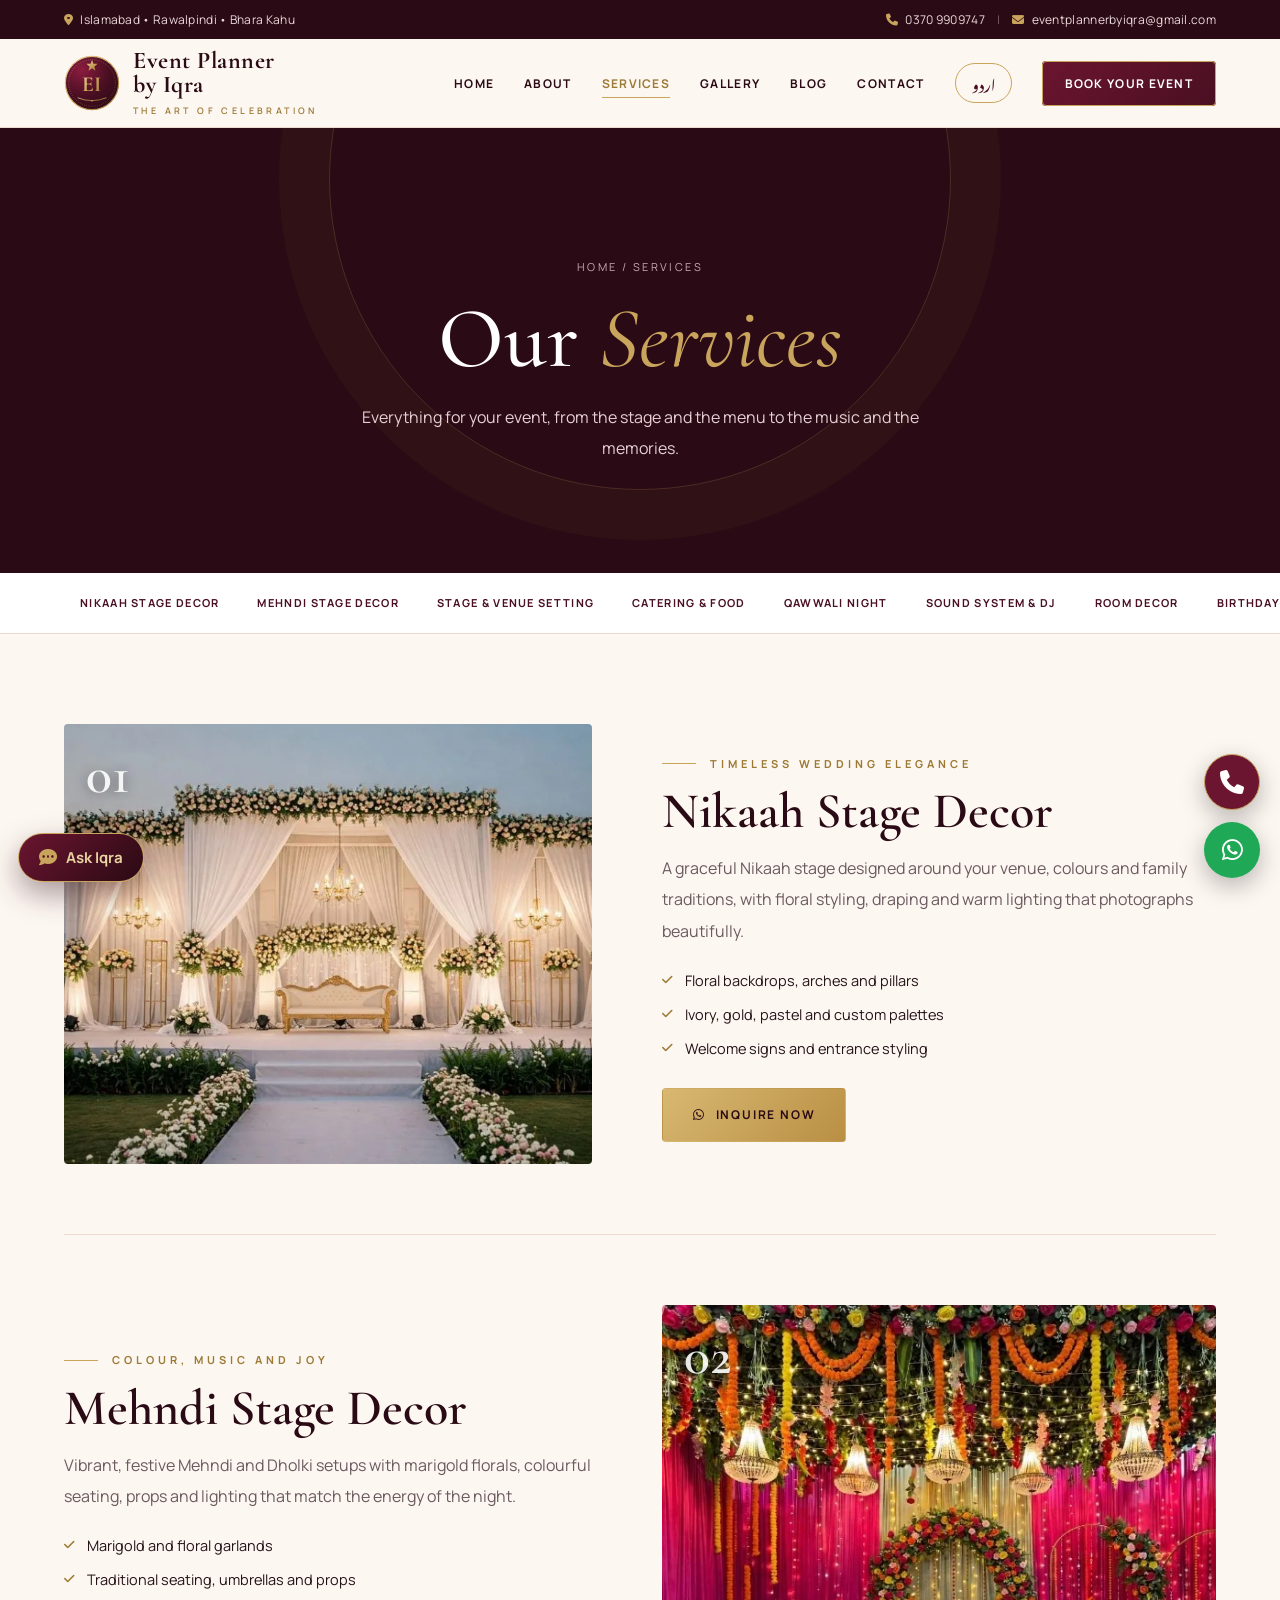
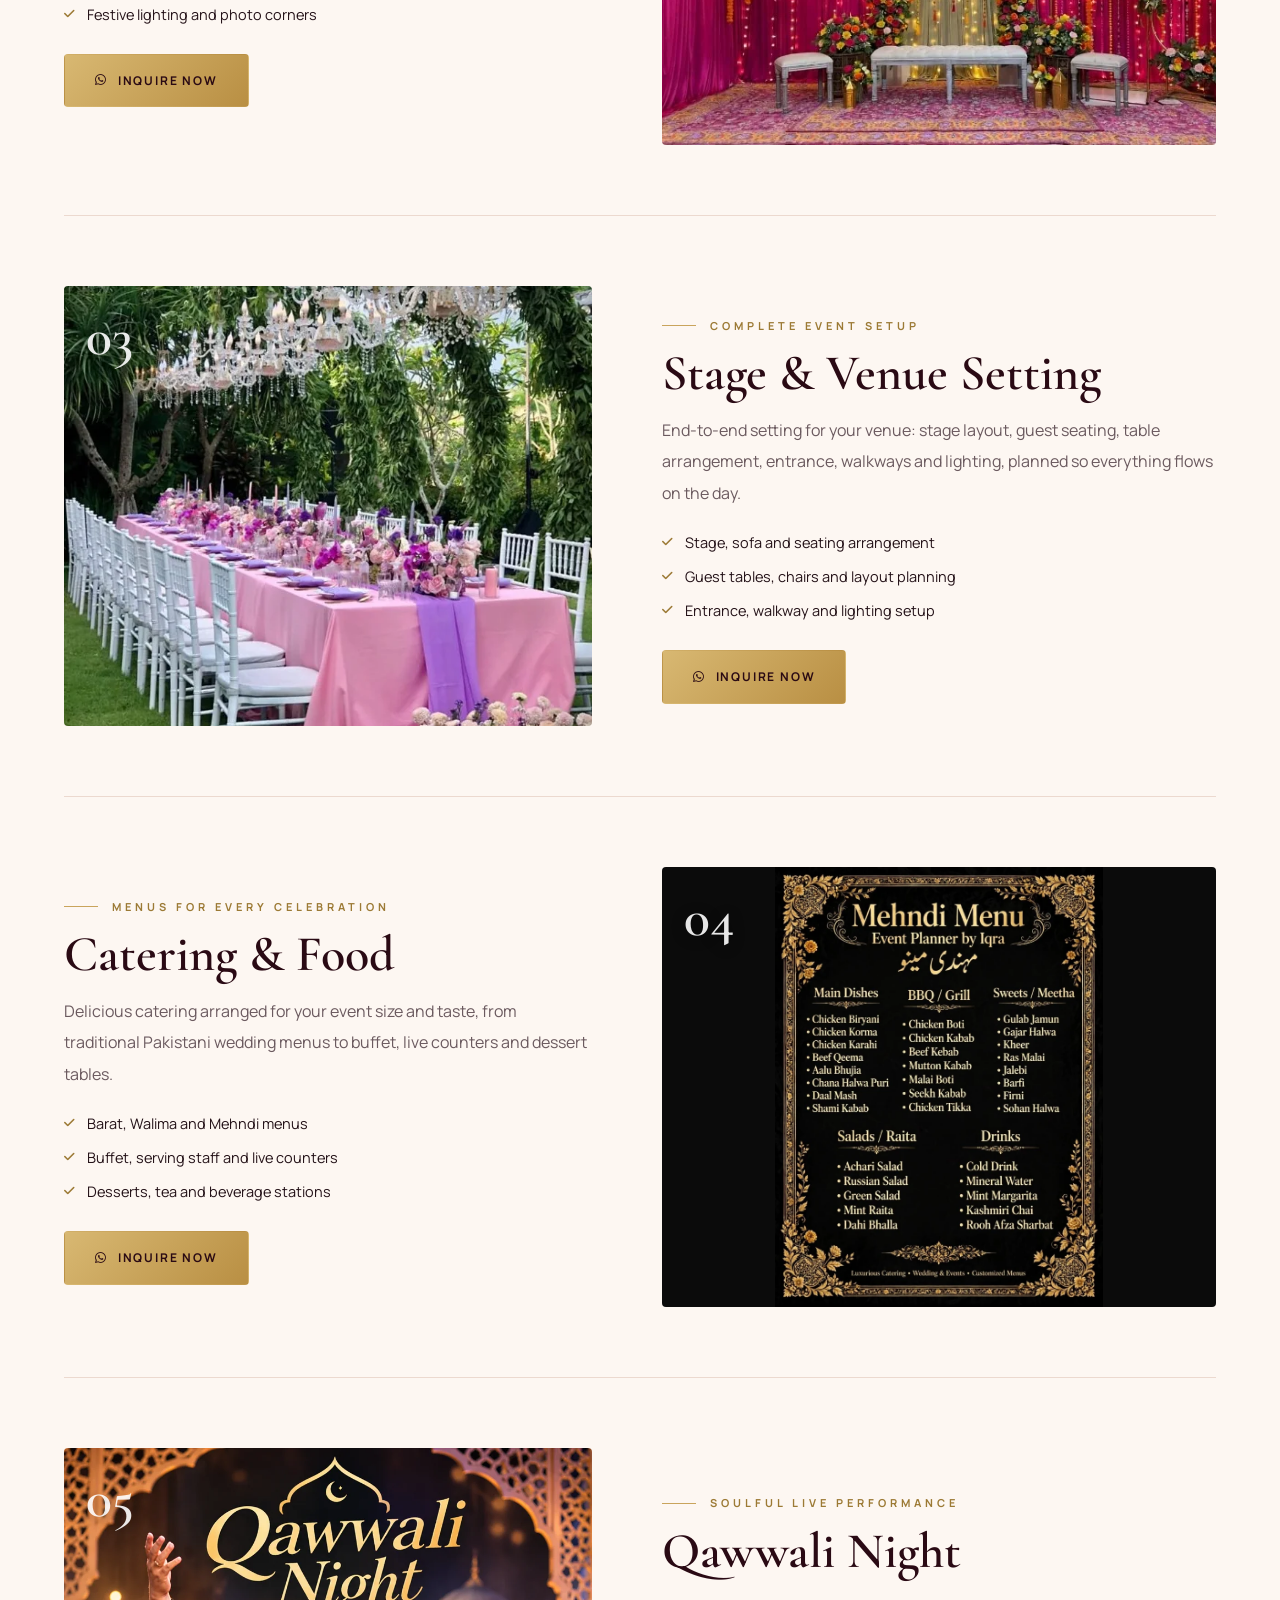
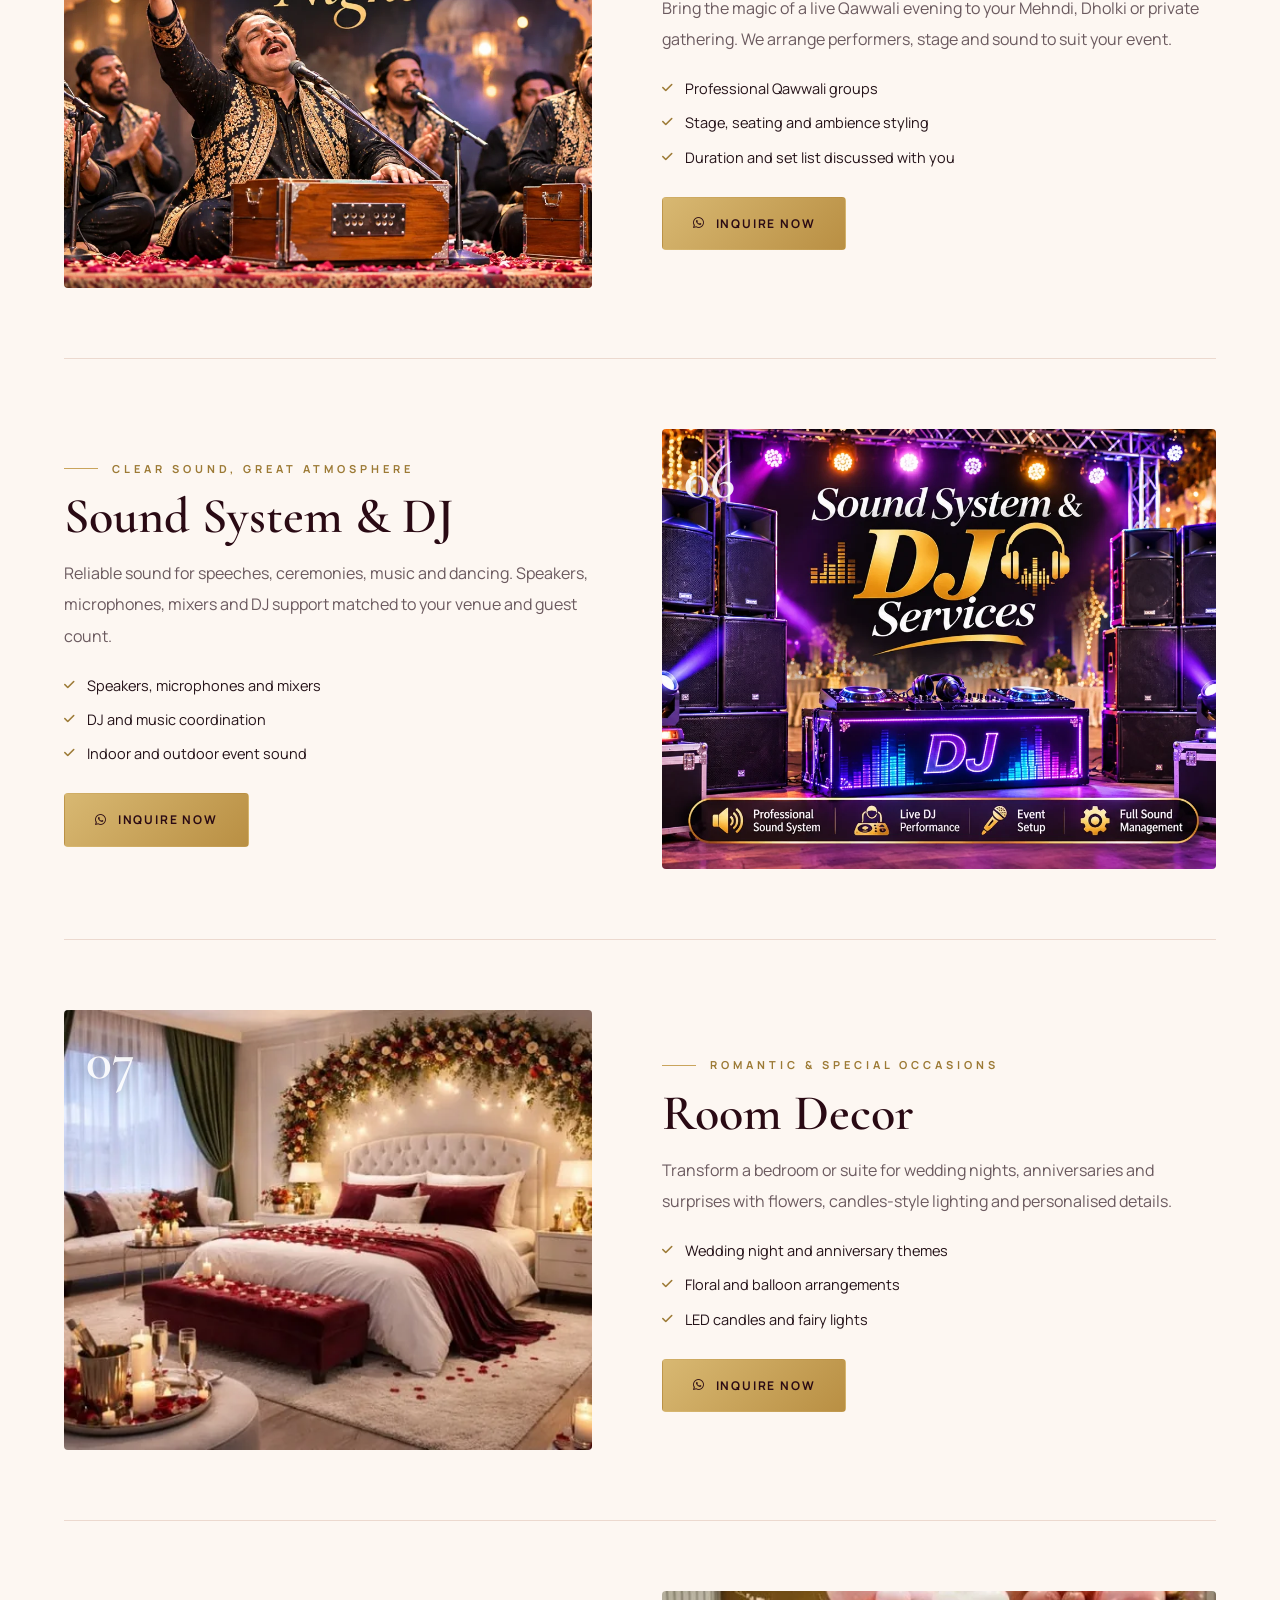
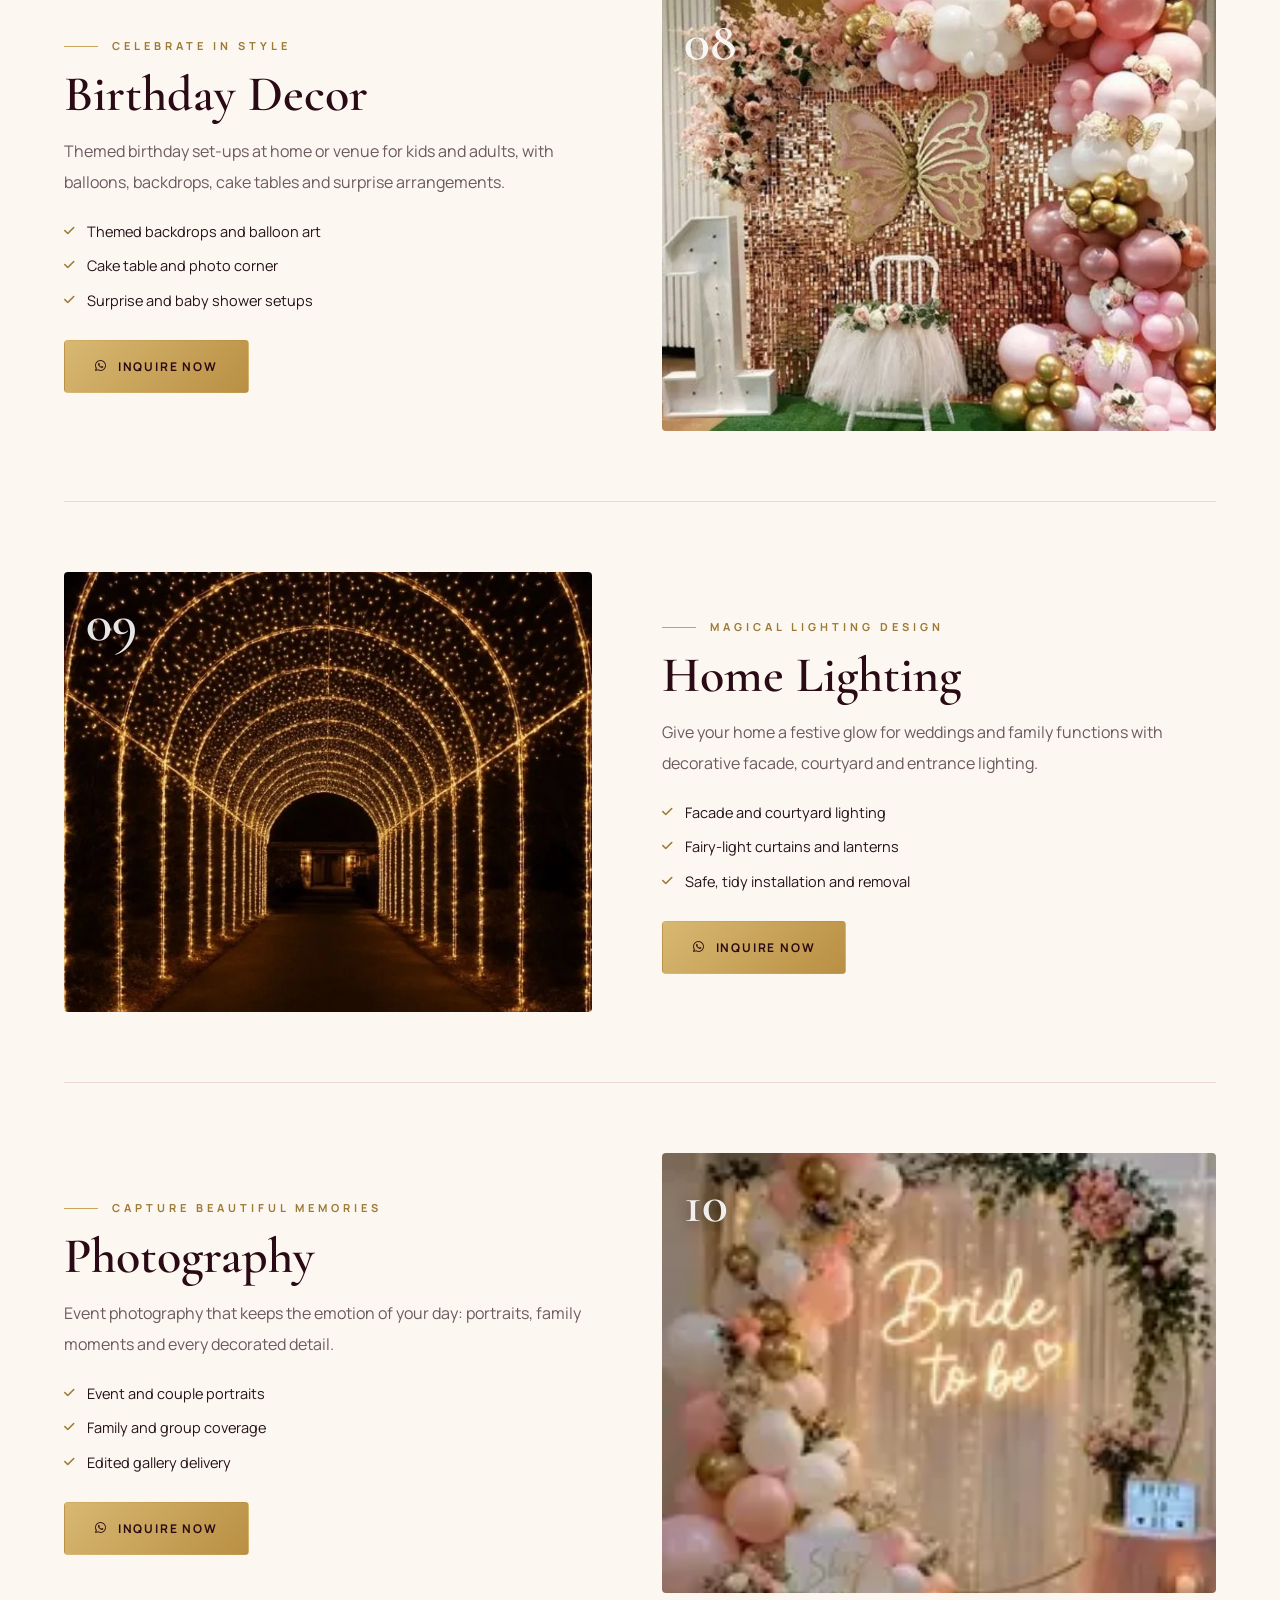
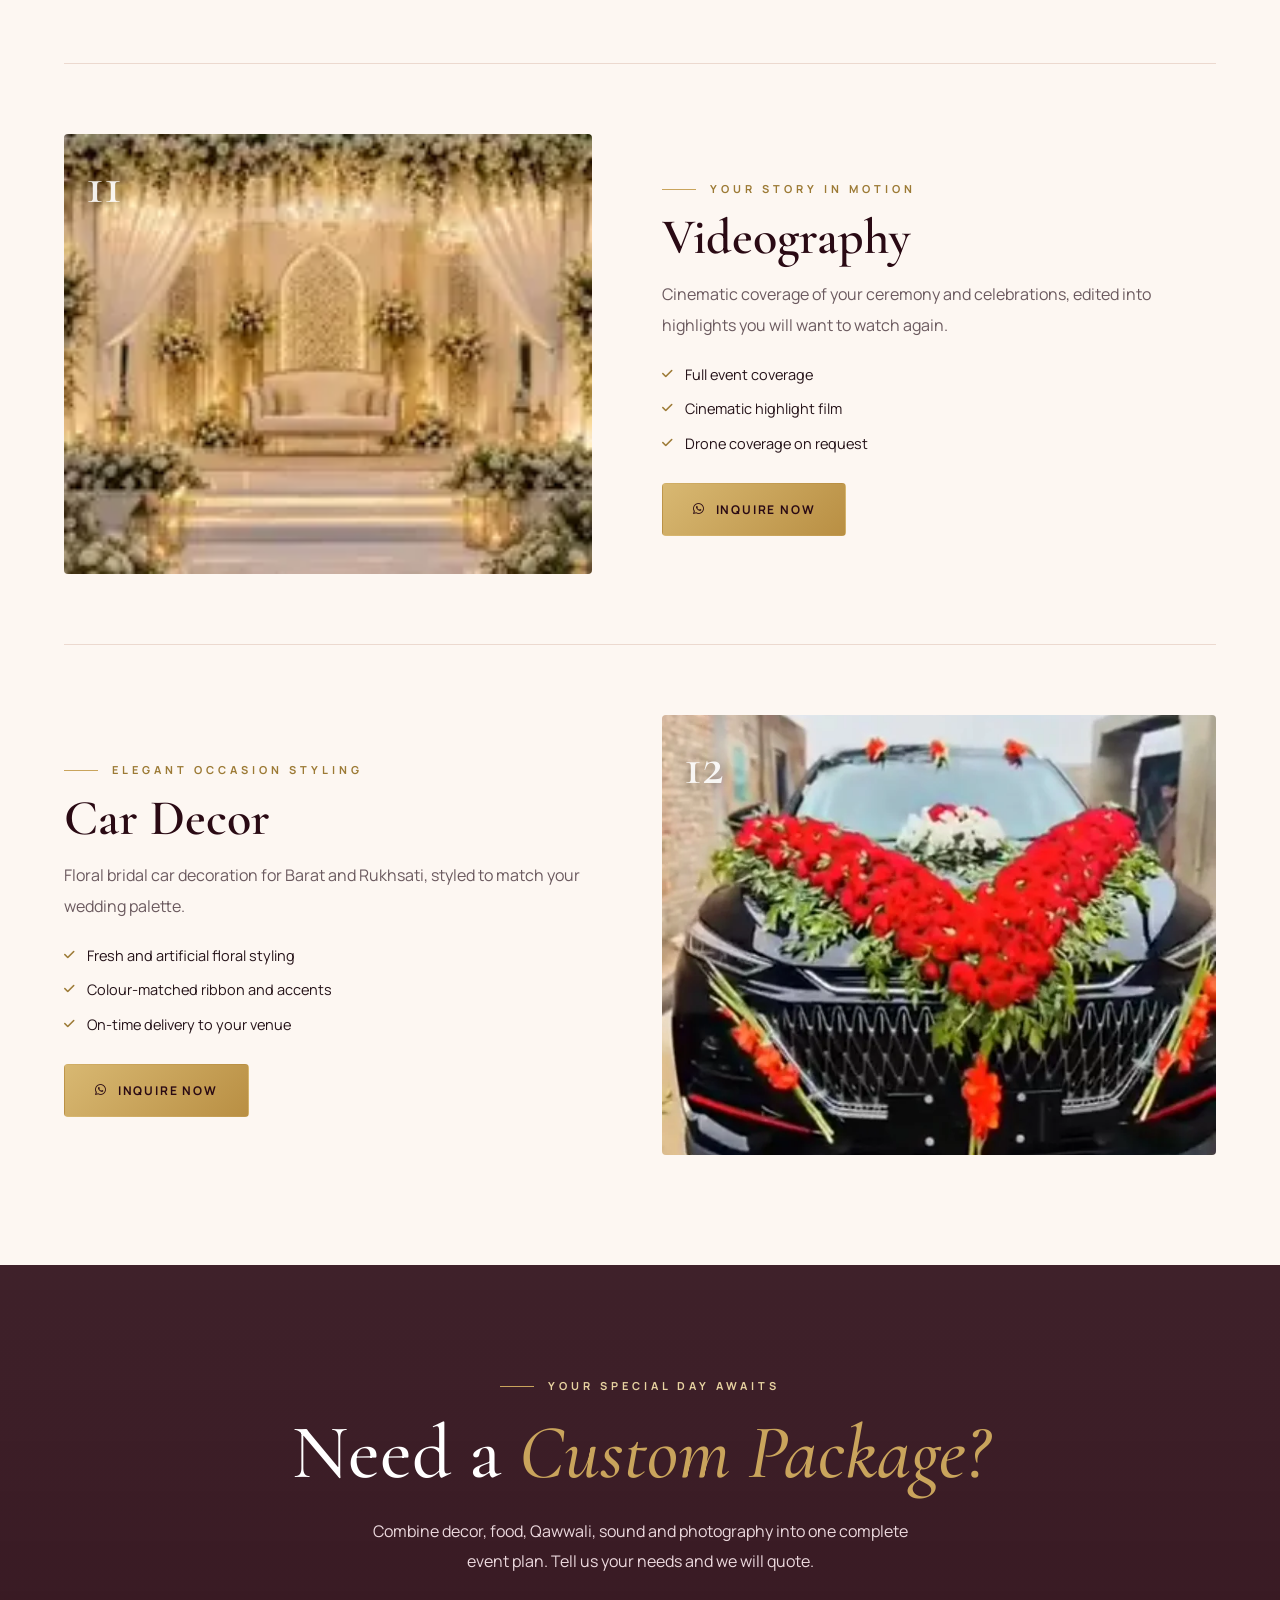
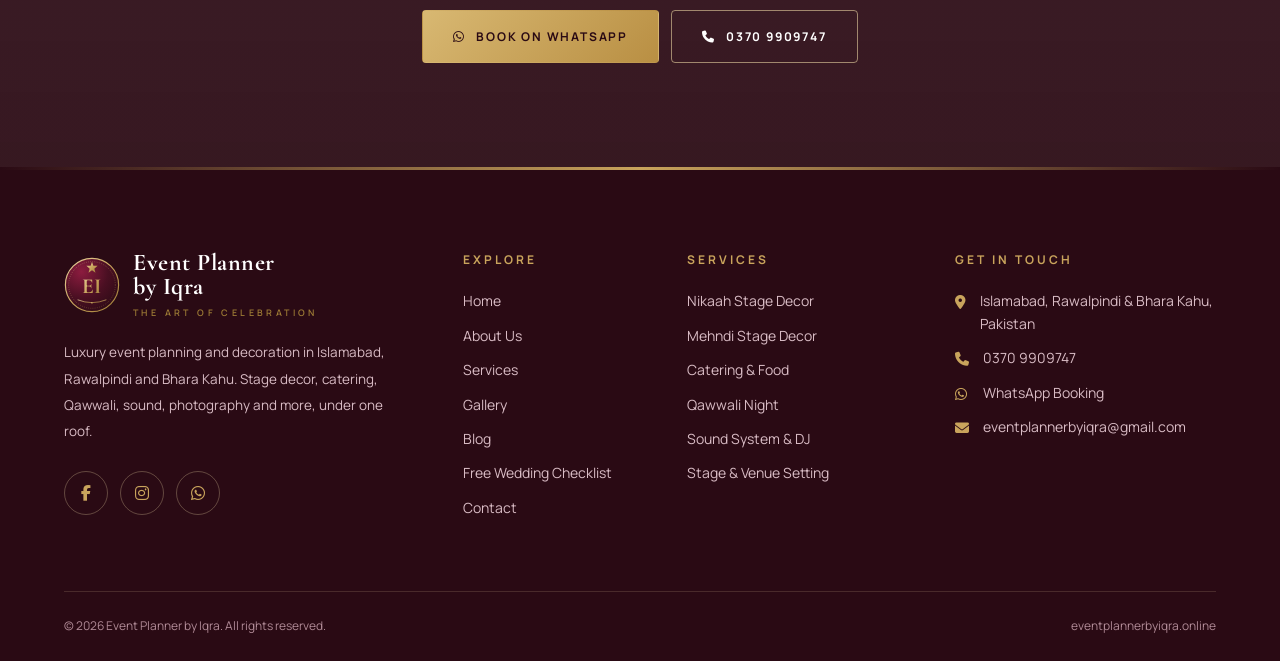
<file: services.html>
<!DOCTYPE html>
<html lang="en">
<head>
<meta charset="UTF-8">
<meta name="viewport" content="width=device-width, initial-scale=1">
<meta name="theme-color" content="#2a0a14">
<title>Event Services in Islamabad | Decor, Catering, Qawwali, Sound | Event Planner by Iqra</title>
<meta name="description" content="Nikaah and Mehndi stage decor, stage setting, catering and food, Qawwali night, sound system and DJ, room, birthday and car decor, photography and videography in Islamabad.">
<link rel="canonical" href="https://eventplannerbyiqra.online/services.html">
<link rel="icon" type="image/svg+xml" href="favicon.svg">
<meta property="og:site_name" content="Event Planner by Iqra">
<meta property="og:title" content="Event Services in Islamabad | Decor, Catering, Qawwali, Sound | Event Planner by Iqra">
<meta property="og:description" content="Nikaah and Mehndi stage decor, stage setting, catering and food, Qawwali night, sound system and DJ, room, birthday and car decor, photography and videography in Islamabad.">
<meta property="og:type" content="website">
<meta property="og:url" content="https://eventplannerbyiqra.online/services.html">
<meta property="og:image" content="https://eventplannerbyiqra.online/assets/img/g/stage-02.webp">
<meta name="twitter:card" content="summary_large_image">
<link rel="preconnect" href="https://fonts.googleapis.com">
<link rel="preconnect" href="https://fonts.gstatic.com" crossorigin>
<link href="https://fonts.googleapis.com/css2?family=Cormorant+Garamond:ital,wght@0,400;0,500;0,600;0,700;1,400;1,500&family=Manrope:wght@400;500;600;700;800&display=swap" rel="stylesheet">
<link href="https://fonts.googleapis.com/css2?family=Noto+Nastaliq+Urdu:wght@400;600&display=swap" rel="stylesheet">
<link rel="stylesheet" href="https://cdnjs.cloudflare.com/ajax/libs/font-awesome/6.5.2/css/all.min.css">
<link rel="stylesheet" href="assets/css/style.css?v=20261127b">
<script type="application/ld+json">{"@context": "https://schema.org", "@type": "Service", "name": "Event Planning and Decoration", "provider": {"@type": "EventPlanner", "name": "Event Planner by Iqra", "url": "https://eventplannerbyiqra.online/", "telephone": "+923709909747"}, "areaServed": ["Islamabad", "Rawalpindi", "Bhara Kahu"], "serviceType": "Event decoration, catering, Qawwali, sound system, photography and videography"}</script>
</head>
<body>
<a class="skip" href="#main">Skip to content</a>
<div class="topbar"><div class="container topbar-inner">
<div><i class="fa-solid fa-location-dot"></i>Islamabad <span class="hide-m">&bull; Rawalpindi &bull; Bhara Kahu</span></div>
<div><a href="tel:+923709909747"><i class="fa-solid fa-phone"></i>0370 9909747</a><span class="sep hide-m">|</span><a class="hide-m" href="mailto:eventplannerbyiqra@gmail.com"><i class="fa-solid fa-envelope"></i>eventplannerbyiqra@gmail.com</a></div>
</div></div>
<header class="site-header"><div class="container nav">
<a class="brand" href="index.html" aria-label="Event Planner by Iqra - Home"><svg aria-hidden="true" focusable="false" xmlns="http://www.w3.org/2000/svg" viewBox="0 0 120 120" role="img" aria-label="Event Planner by Iqra logo">
<defs>
<linearGradient id="g" x1="0" y1="0" x2="1" y2="1"><stop offset="0" stop-color="#e8d3a1"/><stop offset=".5" stop-color="#c9a45c"/><stop offset="1" stop-color="#9c7a35"/></linearGradient>
<radialGradient id="e" cx=".3" cy=".25" r=".9"><stop offset="0" stop-color="#8c1c3f"/><stop offset=".55" stop-color="#4a0f22"/><stop offset="1" stop-color="#2a0a14"/></radialGradient>
</defs>
<circle cx="60" cy="60" r="57" fill="url(#e)" stroke="url(#g)" stroke-width="2.5"/>
<circle cx="60" cy="60" r="50" fill="none" stroke="url(#g)" stroke-width=".9" stroke-dasharray="1.5 3.2"/>
<path d="M60 13 L63 22 L72 22 L65 28 L67.5 37 L60 31.5 L52.5 37 L55 28 L48 22 L57 22 Z" fill="url(#g)" transform="translate(0 -3) scale(1 1)"/>
<text x="60" y="78" text-anchor="middle" font-family="Cormorant Garamond,Georgia,'Times New Roman',serif" font-size="46" font-weight="700" fill="url(#g)" letter-spacing="1">EI</text>
<path d="M30 92 Q60 104 90 92" fill="none" stroke="url(#g)" stroke-width="1.6" stroke-linecap="round"/>
<circle cx="60" cy="98" r="1.8" fill="url(#g)"/>
</svg>
<span class="brand-text">Event Planner<br>by Iqra<small>The Art of Celebration</small></span></a>
<button class="menu-btn" id="menuBtn" aria-label="Toggle menu" aria-expanded="false" aria-controls="navlinks"><i class="fa-solid fa-bars"></i></button>
<ul class="navlinks" id="navlinks"><li><a href="index.html">Home</a></li><li><a href="about.html">About</a></li><li><a href="services.html" class="active" aria-current="page">Services</a></li><li><a href="gallery.html">Gallery</a></li><li><a href="blog.html">Blog</a></li><li><a href="contact.html">Contact</a></li><li><button class="lang-btn" id="langBtn" type="button" aria-label="Switch language / زبان بدلیں">اردو</button></li><li><a class="nav-cta" href="contact.html">Book Your Event</a></li></ul>
</div></header>
<main id="main">
<section class="page-hero"><div class="container"><div class="crumbs"><a href="index.html">Home</a> / Services</div><h1>Our <em>Services</em></h1><p>Everything for your event, from the stage and the menu to the music and the memories.</p></div></section>
<nav class="svc-nav" aria-label="Services"><div class="container" id="svcNav"></div></nav>
<section style="padding:20px 0 40px"><div class="container" id="serviceRows"></div></section>
<section class="cta-band"><div class="container reveal"><div class="eyebrow light">Your Special Day Awaits</div><h2>Need a <em>Custom Package?</em></h2><p>Combine decor, food, Qawwali, sound and photography into one complete event plan. Tell us your needs and we will quote.</p>
<a class="btn btn-gold" href="https://wa.me/923709909747?text=Hello%20Event%20Planner%20by%20Iqra%2C%20I%20would%20like%20to%20plan%20an%20event." target="_blank" rel="noopener noreferrer"><i class="fa-brands fa-whatsapp"></i> Book on WhatsApp</a><a class="btn btn-ghost" href="tel:+923709909747"><i class="fa-solid fa-phone"></i> 0370 9909747</a></div></section>
</main>
<footer class="site-footer"><div class="container">
<div class="f-grid">
<div class="f-brand"><a class="brand" href="index.html"><svg aria-hidden="true" focusable="false" xmlns="http://www.w3.org/2000/svg" viewBox="0 0 120 120" role="img" aria-label="Event Planner by Iqra logo">
<defs>
<linearGradient id="g2" x1="0" y1="0" x2="1" y2="1"><stop offset="0" stop-color="#e8d3a1"/><stop offset=".5" stop-color="#c9a45c"/><stop offset="1" stop-color="#9c7a35"/></linearGradient>
<radialGradient id="e2" cx=".3" cy=".25" r=".9"><stop offset="0" stop-color="#8c1c3f"/><stop offset=".55" stop-color="#4a0f22"/><stop offset="1" stop-color="#2a0a14"/></radialGradient>
</defs>
<circle cx="60" cy="60" r="57" fill="url(#e2)" stroke="url(#g2)" stroke-width="2.5"/>
<circle cx="60" cy="60" r="50" fill="none" stroke="url(#g2)" stroke-width=".9" stroke-dasharray="1.5 3.2"/>
<path d="M60 13 L63 22 L72 22 L65 28 L67.5 37 L60 31.5 L52.5 37 L55 28 L48 22 L57 22 Z" fill="url(#g2)" transform="translate(0 -3) scale(1 1)"/>
<text x="60" y="78" text-anchor="middle" font-family="Cormorant Garamond,Georgia,'Times New Roman',serif" font-size="46" font-weight="700" fill="url(#g2)" letter-spacing="1">EI</text>
<path d="M30 92 Q60 104 90 92" fill="none" stroke="url(#g2)" stroke-width="1.6" stroke-linecap="round"/>
<circle cx="60" cy="98" r="1.8" fill="url(#g2)"/>
</svg>
<span class="brand-text">Event Planner<br>by Iqra<small>The Art of Celebration</small></span></a>
<p>Luxury event planning and decoration in Islamabad, Rawalpindi and Bhara Kahu. Stage decor, catering, Qawwali, sound, photography and more, under one roof.</p>
<div class="socials"><a href="https://www.facebook.com/share/19YEWwUSfL/" target="_blank" rel="noopener noreferrer" aria-label="Facebook"><i class="fa-brands fa-facebook-f"></i></a><a href="https://www.instagram.com/event_planner_by_iqra/" target="_blank" rel="noopener noreferrer" aria-label="Instagram"><i class="fa-brands fa-instagram"></i></a><a href="https://wa.me/923709909747" target="_blank" rel="noopener noreferrer" aria-label="WhatsApp"><i class="fa-brands fa-whatsapp"></i></a></div></div>
<div><h4>Explore</h4><ul><li><a href="index.html">Home</a></li><li><a href="about.html">About Us</a></li><li><a href="services.html">Services</a></li><li><a href="gallery.html">Gallery</a></li><li><a href="blog.html">Blog</a></li><li><a href="wedding-checklist.html">Free Wedding Checklist</a></li><li><a href="contact.html">Contact</a></li></ul></div>
<div><h4>Services</h4><ul><li><a href="services.html#nikaah">Nikaah Stage Decor</a></li><li><a href="services.html#mehndi">Mehndi Stage Decor</a></li><li><a href="services.html#food">Catering &amp; Food</a></li><li><a href="services.html#qawwali">Qawwali Night</a></li><li><a href="services.html#sound">Sound System &amp; DJ</a></li><li><a href="services.html#setting">Stage &amp; Venue Setting</a></li></ul></div>
<div class="f-contact"><h4>Get In Touch</h4><ul>
<li><i class="fa-solid fa-location-dot"></i><span>Islamabad, Rawalpindi &amp; Bhara Kahu, Pakistan</span></li>
<li><i class="fa-solid fa-phone"></i><a href="tel:+923709909747">0370 9909747</a></li>
<li><i class="fa-brands fa-whatsapp"></i><a href="https://wa.me/923709909747" target="_blank" rel="noopener noreferrer">WhatsApp Booking</a></li>
<li><i class="fa-solid fa-envelope"></i><a href="mailto:eventplannerbyiqra@gmail.com">eventplannerbyiqra@gmail.com</a></li></ul></div>
</div>
<div class="f-bottom"><div>&copy; <span class="js-year">2026</span> Event Planner by Iqra. All rights reserved.</div><div>eventplannerbyiqra.online</div></div>
</div></footer>
<div class="floating"><a class="f-call" href="tel:+923709909747" aria-label="Call us"><i class="fa-solid fa-phone"></i></a><a class="f-wa" href="https://wa.me/923709909747?text=Hello%20Event%20Planner%20by%20Iqra" target="_blank" rel="noopener noreferrer" aria-label="WhatsApp booking"><i class="fa-brands fa-whatsapp"></i></a></div>
<script src="assets/js/i18n-ur.js?v=20261127b"></script>
<script src="assets/js/thumbs.js?v=20261127b"></script><script src="assets/js/site.js?v=20261127b"></script>
<script src="assets/js/assistant.js?v=20261127b"></script></body></html>
</file>
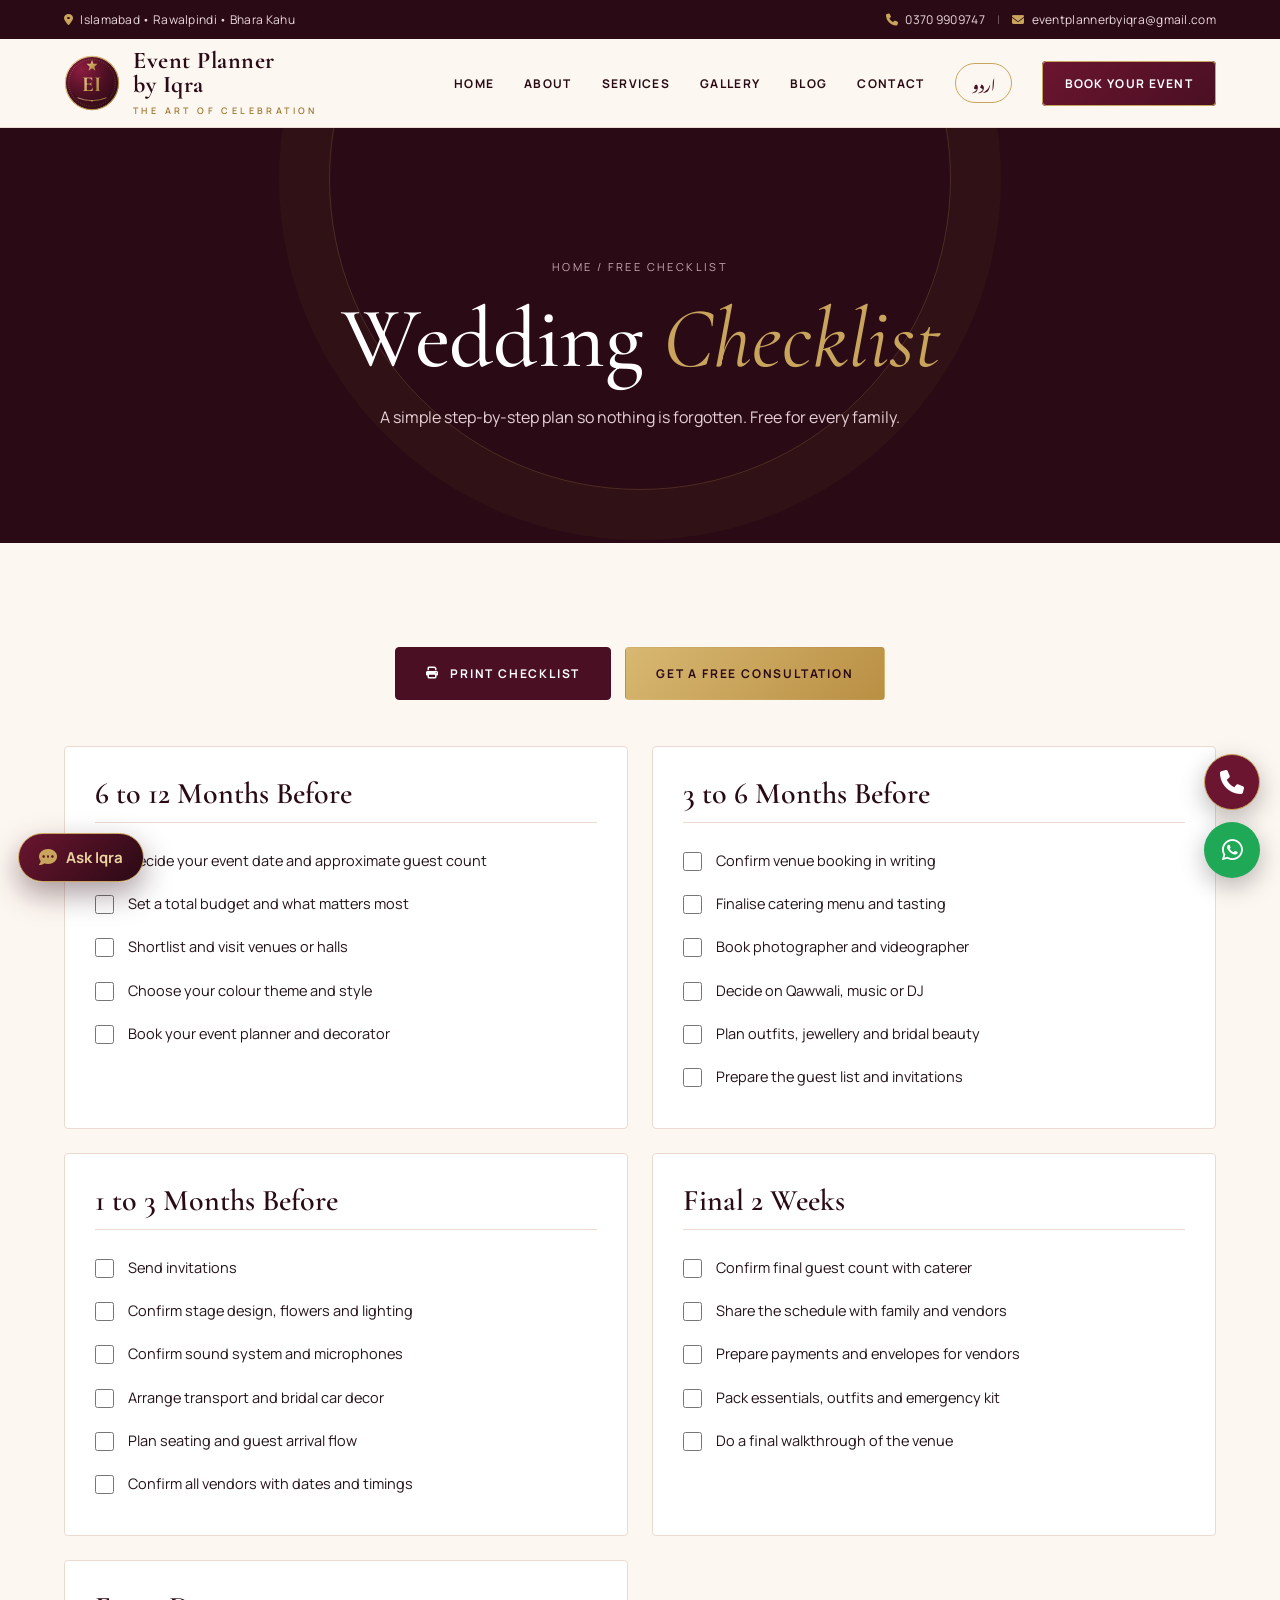
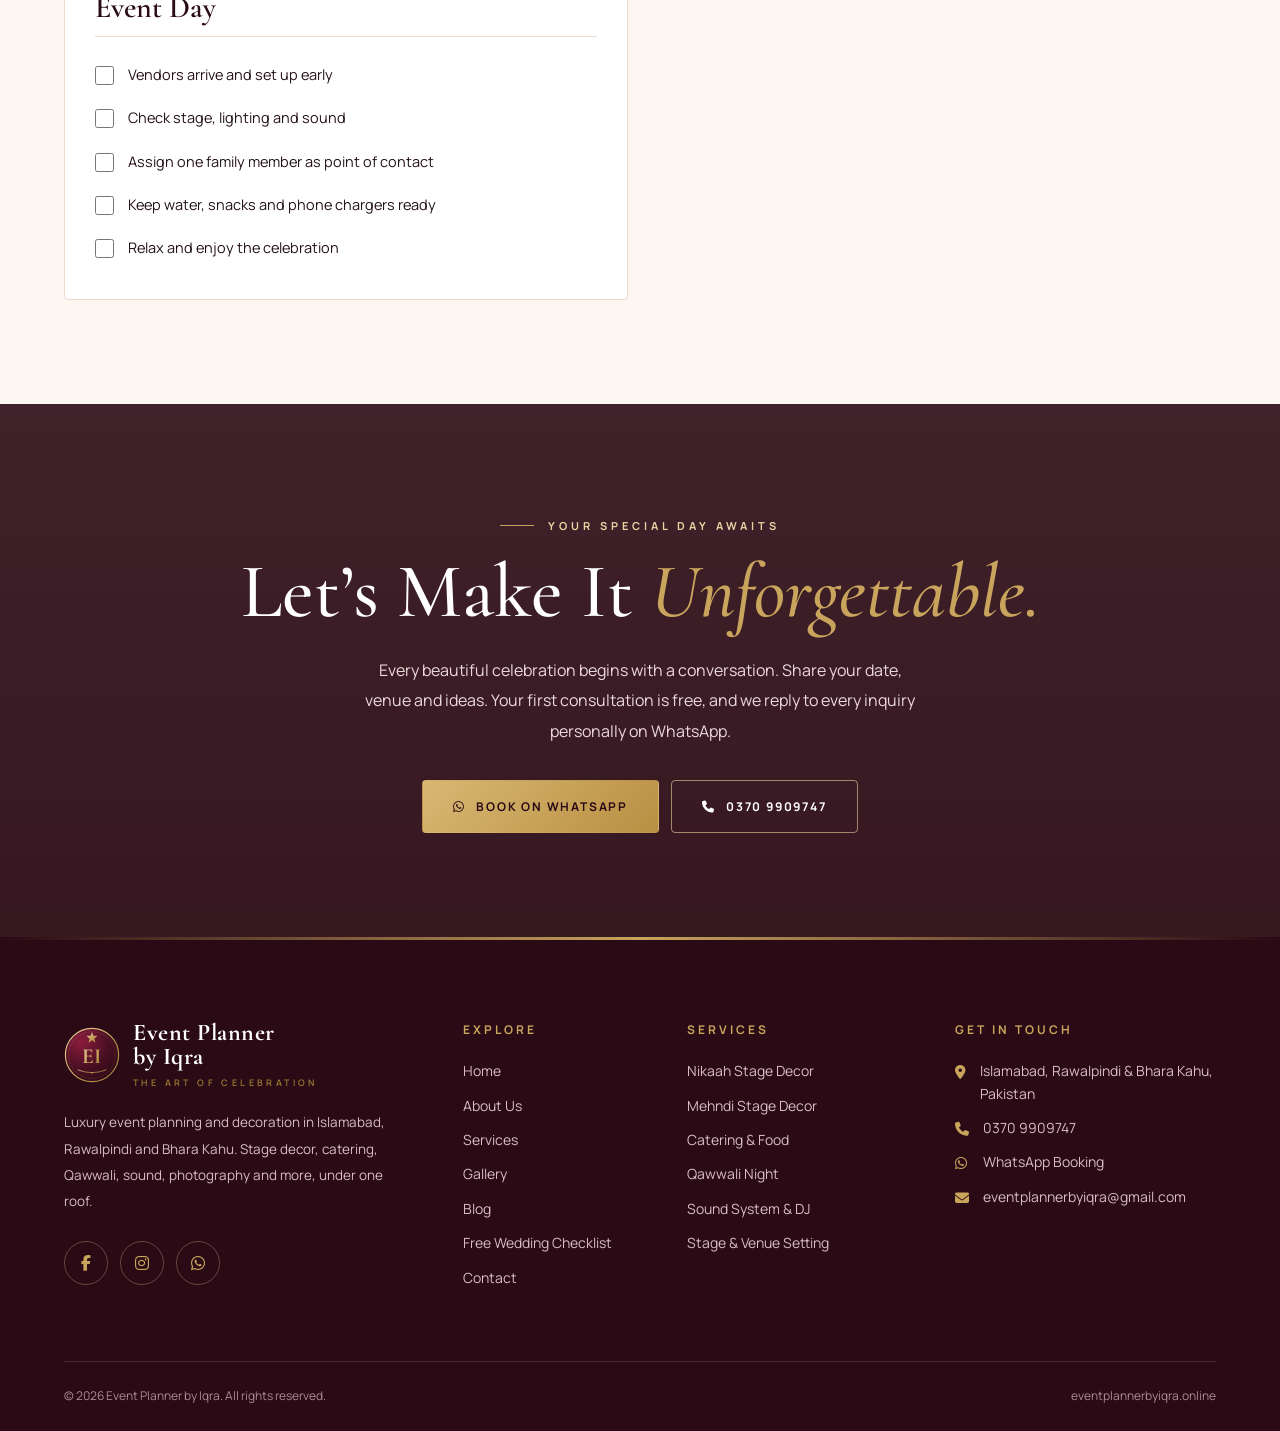
<file: wedding-checklist.html>
<!DOCTYPE html>
<html lang="en">
<head>
<meta charset="UTF-8">
<meta name="viewport" content="width=device-width, initial-scale=1">
<meta name="theme-color" content="#2a0a14">
<title>Free Wedding Planning Checklist | Event Planner by Iqra</title>
<meta name="description" content="A free month-by-month wedding and event planning checklist for Islamabad and Rawalpindi families. Tick items online or print it.">
<link rel="canonical" href="https://eventplannerbyiqra.online/wedding-checklist.html">
<link rel="icon" type="image/svg+xml" href="favicon.svg">
<meta property="og:site_name" content="Event Planner by Iqra">
<meta property="og:title" content="Free Wedding Planning Checklist | Event Planner by Iqra">
<meta property="og:description" content="A free month-by-month wedding and event planning checklist for Islamabad and Rawalpindi families. Tick items online or print it.">
<meta property="og:type" content="website">
<meta property="og:url" content="https://eventplannerbyiqra.online/wedding-checklist.html">
<meta property="og:image" content="https://eventplannerbyiqra.online/assets/img/g/stage-02.webp">
<meta name="twitter:card" content="summary_large_image">
<link rel="preconnect" href="https://fonts.googleapis.com">
<link rel="preconnect" href="https://fonts.gstatic.com" crossorigin>
<link href="https://fonts.googleapis.com/css2?family=Cormorant+Garamond:ital,wght@0,400;0,500;0,600;0,700;1,400;1,500&family=Manrope:wght@400;500;600;700;800&display=swap" rel="stylesheet">
<link href="https://fonts.googleapis.com/css2?family=Noto+Nastaliq+Urdu:wght@400;600&display=swap" rel="stylesheet">
<link rel="stylesheet" href="https://cdnjs.cloudflare.com/ajax/libs/font-awesome/6.5.2/css/all.min.css">
<link rel="stylesheet" href="assets/css/style.css?v=20261127b">
<script type="application/ld+json">{"@context": "https://schema.org", "@type": "EventPlanner", "name": "Event Planner by Iqra", "url": "https://eventplannerbyiqra.online/", "telephone": "+923709909747", "email": "eventplannerbyiqra@gmail.com", "image": "https://eventplannerbyiqra.online/assets/img/g/stage-02.webp", "description": "Luxury event planning in Islamabad: Nikaah and Mehndi stage decor, catering, Qawwali, sound, photography and videography.", "address": {"@type": "PostalAddress", "addressLocality": "Islamabad", "addressCountry": "PK"}, "areaServed": [{"@type": "City", "name": "Islamabad"}, {"@type": "City", "name": "Rawalpindi"}, {"@type": "Place", "name": "Bhara Kahu"}], "sameAs": ["https://www.facebook.com/share/19YEWwUSfL/", "https://www.instagram.com/event_planner_by_iqra/"]}</script>
</head>
<body>
<a class="skip" href="#main">Skip to content</a>
<div class="topbar"><div class="container topbar-inner">
<div><i class="fa-solid fa-location-dot"></i>Islamabad <span class="hide-m">&bull; Rawalpindi &bull; Bhara Kahu</span></div>
<div><a href="tel:+923709909747"><i class="fa-solid fa-phone"></i>0370 9909747</a><span class="sep hide-m">|</span><a class="hide-m" href="mailto:eventplannerbyiqra@gmail.com"><i class="fa-solid fa-envelope"></i>eventplannerbyiqra@gmail.com</a></div>
</div></div>
<header class="site-header"><div class="container nav">
<a class="brand" href="index.html" aria-label="Event Planner by Iqra - Home"><svg aria-hidden="true" focusable="false" xmlns="http://www.w3.org/2000/svg" viewBox="0 0 120 120" role="img" aria-label="Event Planner by Iqra logo">
<defs>
<linearGradient id="g" x1="0" y1="0" x2="1" y2="1"><stop offset="0" stop-color="#e8d3a1"/><stop offset=".5" stop-color="#c9a45c"/><stop offset="1" stop-color="#9c7a35"/></linearGradient>
<radialGradient id="e" cx=".3" cy=".25" r=".9"><stop offset="0" stop-color="#8c1c3f"/><stop offset=".55" stop-color="#4a0f22"/><stop offset="1" stop-color="#2a0a14"/></radialGradient>
</defs>
<circle cx="60" cy="60" r="57" fill="url(#e)" stroke="url(#g)" stroke-width="2.5"/>
<circle cx="60" cy="60" r="50" fill="none" stroke="url(#g)" stroke-width=".9" stroke-dasharray="1.5 3.2"/>
<path d="M60 13 L63 22 L72 22 L65 28 L67.5 37 L60 31.5 L52.5 37 L55 28 L48 22 L57 22 Z" fill="url(#g)" transform="translate(0 -3) scale(1 1)"/>
<text x="60" y="78" text-anchor="middle" font-family="Cormorant Garamond,Georgia,'Times New Roman',serif" font-size="46" font-weight="700" fill="url(#g)" letter-spacing="1">EI</text>
<path d="M30 92 Q60 104 90 92" fill="none" stroke="url(#g)" stroke-width="1.6" stroke-linecap="round"/>
<circle cx="60" cy="98" r="1.8" fill="url(#g)"/>
</svg>
<span class="brand-text">Event Planner<br>by Iqra<small>The Art of Celebration</small></span></a>
<button class="menu-btn" id="menuBtn" aria-label="Toggle menu" aria-expanded="false" aria-controls="navlinks"><i class="fa-solid fa-bars"></i></button>
<ul class="navlinks" id="navlinks"><li><a href="index.html">Home</a></li><li><a href="about.html">About</a></li><li><a href="services.html">Services</a></li><li><a href="gallery.html">Gallery</a></li><li><a href="blog.html">Blog</a></li><li><a href="contact.html">Contact</a></li><li><button class="lang-btn" id="langBtn" type="button" aria-label="Switch language / زبان بدلیں">اردو</button></li><li><a class="nav-cta" href="contact.html">Book Your Event</a></li></ul>
</div></header>
<main id="main">
<section class="page-hero"><div class="container"><div class="crumbs"><a href="index.html">Home</a> / Free Checklist</div><h1>Wedding <em>Checklist</em></h1><p>A simple step-by-step plan so nothing is forgotten. Free for every family.</p></div></section>
<section><div class="container"><div class="check-actions"><button class="btn btn-dark" onclick="window.print()"><i class="fa-solid fa-print"></i> Print Checklist</button><a class="btn btn-gold" href="contact.html">Get a Free Consultation</a></div><div class="check-grid"><div class="check-group reveal"><h3>6 to 12 Months Before</h3><label class="check-item"><input type="checkbox"><span>Decide your event date and approximate guest count</span></label><label class="check-item"><input type="checkbox"><span>Set a total budget and what matters most</span></label><label class="check-item"><input type="checkbox"><span>Shortlist and visit venues or halls</span></label><label class="check-item"><input type="checkbox"><span>Choose your colour theme and style</span></label><label class="check-item"><input type="checkbox"><span>Book your event planner and decorator</span></label></div><div class="check-group reveal"><h3>3 to 6 Months Before</h3><label class="check-item"><input type="checkbox"><span>Confirm venue booking in writing</span></label><label class="check-item"><input type="checkbox"><span>Finalise catering menu and tasting</span></label><label class="check-item"><input type="checkbox"><span>Book photographer and videographer</span></label><label class="check-item"><input type="checkbox"><span>Decide on Qawwali, music or DJ</span></label><label class="check-item"><input type="checkbox"><span>Plan outfits, jewellery and bridal beauty</span></label><label class="check-item"><input type="checkbox"><span>Prepare the guest list and invitations</span></label></div><div class="check-group reveal"><h3>1 to 3 Months Before</h3><label class="check-item"><input type="checkbox"><span>Send invitations</span></label><label class="check-item"><input type="checkbox"><span>Confirm stage design, flowers and lighting</span></label><label class="check-item"><input type="checkbox"><span>Confirm sound system and microphones</span></label><label class="check-item"><input type="checkbox"><span>Arrange transport and bridal car decor</span></label><label class="check-item"><input type="checkbox"><span>Plan seating and guest arrival flow</span></label><label class="check-item"><input type="checkbox"><span>Confirm all vendors with dates and timings</span></label></div><div class="check-group reveal"><h3>Final 2 Weeks</h3><label class="check-item"><input type="checkbox"><span>Confirm final guest count with caterer</span></label><label class="check-item"><input type="checkbox"><span>Share the schedule with family and vendors</span></label><label class="check-item"><input type="checkbox"><span>Prepare payments and envelopes for vendors</span></label><label class="check-item"><input type="checkbox"><span>Pack essentials, outfits and emergency kit</span></label><label class="check-item"><input type="checkbox"><span>Do a final walkthrough of the venue</span></label></div><div class="check-group reveal"><h3>Event Day</h3><label class="check-item"><input type="checkbox"><span>Vendors arrive and set up early</span></label><label class="check-item"><input type="checkbox"><span>Check stage, lighting and sound</span></label><label class="check-item"><input type="checkbox"><span>Assign one family member as point of contact</span></label><label class="check-item"><input type="checkbox"><span>Keep water, snacks and phone chargers ready</span></label><label class="check-item"><input type="checkbox"><span>Relax and enjoy the celebration</span></label></div></div></div></section>
<section class="cta-band"><div class="container reveal"><div class="eyebrow light">Your Special Day Awaits</div><h2>Let&rsquo;s Make It <em>Unforgettable.</em></h2><p>Every beautiful celebration begins with a conversation. Share your date, venue and ideas. Your first consultation is free, and we reply to every inquiry personally on WhatsApp.</p>
<a class="btn btn-gold" href="https://wa.me/923709909747?text=Hello%20Event%20Planner%20by%20Iqra%2C%20I%20would%20like%20to%20plan%20an%20event." target="_blank" rel="noopener noreferrer"><i class="fa-brands fa-whatsapp"></i> Book on WhatsApp</a><a class="btn btn-ghost" href="tel:+923709909747"><i class="fa-solid fa-phone"></i> 0370 9909747</a></div></section>
</main>
<footer class="site-footer"><div class="container">
<div class="f-grid">
<div class="f-brand"><a class="brand" href="index.html"><svg aria-hidden="true" focusable="false" xmlns="http://www.w3.org/2000/svg" viewBox="0 0 120 120" role="img" aria-label="Event Planner by Iqra logo">
<defs>
<linearGradient id="g2" x1="0" y1="0" x2="1" y2="1"><stop offset="0" stop-color="#e8d3a1"/><stop offset=".5" stop-color="#c9a45c"/><stop offset="1" stop-color="#9c7a35"/></linearGradient>
<radialGradient id="e2" cx=".3" cy=".25" r=".9"><stop offset="0" stop-color="#8c1c3f"/><stop offset=".55" stop-color="#4a0f22"/><stop offset="1" stop-color="#2a0a14"/></radialGradient>
</defs>
<circle cx="60" cy="60" r="57" fill="url(#e2)" stroke="url(#g2)" stroke-width="2.5"/>
<circle cx="60" cy="60" r="50" fill="none" stroke="url(#g2)" stroke-width=".9" stroke-dasharray="1.5 3.2"/>
<path d="M60 13 L63 22 L72 22 L65 28 L67.5 37 L60 31.5 L52.5 37 L55 28 L48 22 L57 22 Z" fill="url(#g2)" transform="translate(0 -3) scale(1 1)"/>
<text x="60" y="78" text-anchor="middle" font-family="Cormorant Garamond,Georgia,'Times New Roman',serif" font-size="46" font-weight="700" fill="url(#g2)" letter-spacing="1">EI</text>
<path d="M30 92 Q60 104 90 92" fill="none" stroke="url(#g2)" stroke-width="1.6" stroke-linecap="round"/>
<circle cx="60" cy="98" r="1.8" fill="url(#g2)"/>
</svg>
<span class="brand-text">Event Planner<br>by Iqra<small>The Art of Celebration</small></span></a>
<p>Luxury event planning and decoration in Islamabad, Rawalpindi and Bhara Kahu. Stage decor, catering, Qawwali, sound, photography and more, under one roof.</p>
<div class="socials"><a href="https://www.facebook.com/share/19YEWwUSfL/" target="_blank" rel="noopener noreferrer" aria-label="Facebook"><i class="fa-brands fa-facebook-f"></i></a><a href="https://www.instagram.com/event_planner_by_iqra/" target="_blank" rel="noopener noreferrer" aria-label="Instagram"><i class="fa-brands fa-instagram"></i></a><a href="https://wa.me/923709909747" target="_blank" rel="noopener noreferrer" aria-label="WhatsApp"><i class="fa-brands fa-whatsapp"></i></a></div></div>
<div><h4>Explore</h4><ul><li><a href="index.html">Home</a></li><li><a href="about.html">About Us</a></li><li><a href="services.html">Services</a></li><li><a href="gallery.html">Gallery</a></li><li><a href="blog.html">Blog</a></li><li><a href="wedding-checklist.html">Free Wedding Checklist</a></li><li><a href="contact.html">Contact</a></li></ul></div>
<div><h4>Services</h4><ul><li><a href="services.html#nikaah">Nikaah Stage Decor</a></li><li><a href="services.html#mehndi">Mehndi Stage Decor</a></li><li><a href="services.html#food">Catering &amp; Food</a></li><li><a href="services.html#qawwali">Qawwali Night</a></li><li><a href="services.html#sound">Sound System &amp; DJ</a></li><li><a href="services.html#setting">Stage &amp; Venue Setting</a></li></ul></div>
<div class="f-contact"><h4>Get In Touch</h4><ul>
<li><i class="fa-solid fa-location-dot"></i><span>Islamabad, Rawalpindi &amp; Bhara Kahu, Pakistan</span></li>
<li><i class="fa-solid fa-phone"></i><a href="tel:+923709909747">0370 9909747</a></li>
<li><i class="fa-brands fa-whatsapp"></i><a href="https://wa.me/923709909747" target="_blank" rel="noopener noreferrer">WhatsApp Booking</a></li>
<li><i class="fa-solid fa-envelope"></i><a href="mailto:eventplannerbyiqra@gmail.com">eventplannerbyiqra@gmail.com</a></li></ul></div>
</div>
<div class="f-bottom"><div>&copy; <span class="js-year">2026</span> Event Planner by Iqra. All rights reserved.</div><div>eventplannerbyiqra.online</div></div>
</div></footer>
<div class="floating"><a class="f-call" href="tel:+923709909747" aria-label="Call us"><i class="fa-solid fa-phone"></i></a><a class="f-wa" href="https://wa.me/923709909747?text=Hello%20Event%20Planner%20by%20Iqra" target="_blank" rel="noopener noreferrer" aria-label="WhatsApp booking"><i class="fa-brands fa-whatsapp"></i></a></div>
<script src="assets/js/i18n-ur.js?v=20261127b"></script>
<script src="assets/js/thumbs.js?v=20261127b"></script><script src="assets/js/site.js?v=20261127b"></script>
<script src="assets/js/assistant.js?v=20261127b"></script></body></html>
</file>
<file: assets/css/style.css>
/* Event Planner by Iqra — design system
   Palette: deep wine, champagne gold, ivory */
:root{
 --wine-900:#2a0a14;
 --wine-800:#4a0f22;
 --wine-700:#6b1530;
 --wine-600:#8c1c3f;
 --gold:#c9a45c;
 --gold-light:#e8d3a1;
 --gold-deep:#9c7a35;
 --ivory:#fdf7f2;
 --sand:#f7ebe6;
 --white:#fff;
 --ink:#241218;
 --muted:#6b5a5f;
 --line:#ecd9cf;
 --radius:4px;
 --shadow:0 18px 50px rgba(42,10,20,.12);
 --serif:"Cormorant Garamond",Georgia,serif;
 --sans:"Manrope","Segoe UI",system-ui,sans-serif;
}
*{margin:0;padding:0;box-sizing:border-box}
html{scroll-behavior:smooth;-webkit-text-size-adjust:100%}
body{font-family:var(--sans);color:var(--ink);background:var(--ivory);line-height:1.6;overflow-x:hidden}
h1,h2,h3,h4{font-family:var(--serif);font-weight:600;line-height:1.1;color:var(--wine-900)}
a{text-decoration:none;color:inherit}
img{max-width:100%;display:block;object-fit:cover}
ul{list-style:none}
button,input,textarea,select{font:inherit;color:inherit}
button{cursor:pointer}
:focus-visible{outline:2px solid var(--gold);outline-offset:3px}
.container{width:min(1200px,90%);margin:auto}
section{padding:104px 0}
.skip{position:absolute;inset-inline-start:-999px;top:0;background:var(--gold);color:var(--wine-900);padding:10px 16px;z-index:3000}
.skip:focus{inset-inline-start:10px}

/* type helpers */
.eyebrow{display:inline-flex;align-items:center;gap:14px;color:var(--gold-deep);letter-spacing:4px;text-transform:uppercase;font-size:11px;font-weight:700}
.eyebrow:before{content:"";width:34px;height:1px;background:var(--gold)}
.on-dark .eyebrow,.eyebrow.light{color:var(--gold-light)}
.section-title{font-size:clamp(36px,4.8vw,62px);margin-top:14px}
.section-title em{font-style:italic;color:var(--gold-deep);font-weight:500}
.on-dark .section-title,.on-dark h2,.on-dark h3{color:var(--white)}
.on-dark .section-title em{color:var(--gold)}
.lead{color:var(--muted);font-size:16px;line-height:1.9;margin-top:18px;max-width:640px}
.on-dark .lead{color:#e6d0d6}
.center{text-align:center}
.center .lead{margin-left:auto;margin-right:auto}
.center .eyebrow{justify-content:center}
.center .eyebrow:after{content:"";width:34px;height:1px;background:var(--gold)}
.ornament{display:flex;align-items:center;justify-content:center;gap:14px;margin:22px 0;color:var(--gold)}
.ornament:before,.ornament:after{content:"";height:1px;width:70px;background:linear-gradient(90deg,transparent,var(--gold))}
.ornament:after{background:linear-gradient(270deg,transparent,var(--gold))}

/* buttons */
.btn{display:inline-flex;align-items:center;justify-content:center;gap:10px;padding:16px 30px;font-size:12px;font-weight:700;letter-spacing:1.8px;text-transform:uppercase;border:1px solid var(--gold);border-radius:var(--radius);transition:.3s;cursor:pointer;background:none}
.btn-gold{background:linear-gradient(135deg,#d8b872,#b98f43);color:var(--wine-900);border-color:transparent}
.btn-gold:hover{transform:translateY(-3px);box-shadow:0 12px 28px rgba(185,143,67,.38)}
.btn-ghost{color:var(--white);border-color:rgba(232,211,161,.6)}
.btn-ghost:hover{background:var(--gold);color:var(--wine-900);border-color:var(--gold)}
.btn-dark{background:var(--wine-800);color:var(--white);border-color:var(--wine-800)}
.btn-dark:hover{background:var(--wine-600);transform:translateY(-3px)}
.btn-outline{color:var(--wine-800);border-color:var(--wine-800)}
.btn-outline:hover{background:var(--wine-800);color:#fff}
.btn-wa{background:#1fa855;color:#fff;border-color:#1fa855}
.btn-wa:hover{background:#188a45;transform:translateY(-3px)}

/* top bar + header */
.topbar{background:var(--wine-900);color:#ecd9de;font-size:12px;padding:10px 0;letter-spacing:.3px}
.topbar-inner{display:flex;justify-content:space-between;gap:14px;flex-wrap:wrap;align-items:center}
.topbar i{color:var(--gold);margin-right:7px}
.topbar a:hover{color:var(--gold-light)}
.topbar .sep{margin:0 12px;opacity:.4}
header.site-header{position:sticky;top:0;z-index:1000;background:rgba(253,247,242,.94);backdrop-filter:blur(14px);-webkit-backdrop-filter:blur(14px);border-bottom:1px solid var(--line);transition:box-shadow .3s}
header.site-header.scrolled{box-shadow:0 8px 30px rgba(42,10,20,.1)}
.nav{height:88px;display:flex;align-items:center;justify-content:space-between;gap:20px}
.brand{display:flex;align-items:center;gap:13px;flex-shrink:0}
.brand svg{width:56px;height:56px;flex-shrink:0}
.brand-text{font-family:var(--serif);font-weight:700;font-size:24px;line-height:1;color:var(--wine-900);letter-spacing:.5px}
.brand-text small{display:block;font:600 9px var(--sans);letter-spacing:3.4px;color:var(--gold-deep);margin-top:7px;text-transform:uppercase}
.navlinks{display:flex;align-items:center;gap:30px}
.navlinks a{font-size:12px;font-weight:700;letter-spacing:1.3px;text-transform:uppercase;position:relative;padding:6px 0;color:var(--wine-900)}
.navlinks a:not(.nav-cta):after{content:"";position:absolute;left:0;bottom:0;height:1px;width:0;background:var(--gold);transition:.3s}
.navlinks a:not(.nav-cta):hover:after,.navlinks a.active:after{width:100%}
.navlinks a.active{color:var(--gold-deep)}
.nav-cta{background:linear-gradient(135deg,#6b1530,#4a0f22);color:#fff!important;padding:13px 22px!important;border-radius:var(--radius);border:1px solid var(--gold)}
.nav-cta:hover{background:var(--gold);color:var(--wine-900)!important}
.menu-btn{display:none;background:none;border:1px solid var(--line);width:46px;height:46px;border-radius:var(--radius);font-size:20px;color:var(--wine-900)}

/* hero */
.hero{position:relative;min-height:min(86vh,820px);display:flex;align-items:center;color:#fff;overflow:hidden;background:var(--wine-900)}
.hero-bg{position:absolute;inset:0;background:url("https://images.unsplash.com/photo-1519741497674-611481863552?auto=format&fit=crop&w=1900&q=80") center/cover;transform:scale(1.04)}
.hero:before{content:"";position:absolute;inset:0;z-index:1;background:linear-gradient(95deg,rgba(42,10,20,.96) 0%,rgba(74,15,34,.82) 42%,rgba(42,10,20,.35) 100%)}
.hero:after{content:"";position:absolute;z-index:1;right:-120px;top:-120px;width:520px;height:520px;border:1px solid rgba(201,164,92,.25);border-radius:50%;box-shadow:0 0 0 38px rgba(201,164,92,.05),0 0 0 90px rgba(201,164,92,.03)}
.hero-content{position:relative;z-index:2;padding:90px 0 130px}.hero-content>*{max-width:820px}
.hero h1{color:#fff;font-size:clamp(50px,7.4vw,100px);font-weight:500;margin:22px 0 26px}
.hero h1 em{color:var(--gold);font-weight:400}
.hero p{font-size:17px;line-height:1.9;max-width:560px;color:#f0dfe3}
.hero-actions{display:flex;gap:14px;flex-wrap:wrap;margin-top:38px}
.hero-strip{position:absolute;z-index:2;left:0;right:0;bottom:0;background:rgba(42,10,20,.78);backdrop-filter:blur(8px);border-top:1px solid rgba(201,164,92,.3)}
.hero-strip-inner{display:grid;grid-template-columns:repeat(4,1fr)}
.hero-strip-inner>div{padding:20px 22px;font-size:12px;letter-spacing:1.6px;text-transform:uppercase;color:#f3e6e9;display:flex;align-items:center;gap:12px;border-right:1px solid rgba(201,164,92,.18)}
.hero-strip-inner>div:last-child{border-right:0}
.hero-strip i{color:var(--gold);font-size:18px}

/* page hero (inner pages) */
.page-hero{position:relative;padding:130px 0 110px;text-align:center;color:#fff;background:linear-gradient(rgba(42,10,20,.9),rgba(42,10,20,.93)),var(--bg,none) center/cover;background-color:var(--wine-900);overflow:hidden}
.page-hero:before{content:"";position:absolute;left:50%;top:-260px;width:620px;height:620px;transform:translateX(-50%);border:1px solid rgba(201,164,92,.22);border-radius:50%;box-shadow:0 0 0 50px rgba(201,164,92,.04)}
.page-hero .container{position:relative}
.page-hero h1{color:#fff;font-size:clamp(48px,7vw,86px);font-weight:500;margin:16px 0}
.page-hero h1 em{color:var(--gold);font-weight:400}
.crumbs{font-size:11px;letter-spacing:2.4px;text-transform:uppercase;color:#c9a8b2}
.crumbs a:hover{color:var(--gold-light)}
.page-hero p{max-width:620px;margin:0 auto;color:#e6d0d6;line-height:1.9}

/* intro / split */
.bg-white{background:var(--white)}
.bg-sand{background:var(--sand)}
.bg-dark{background:radial-gradient(circle at 85% 0%,#7a1a38 0,var(--wine-900) 55%);color:#fff}
.split{display:grid;grid-template-columns:1fr 1fr;gap:80px;align-items:center}
.split-media{position:relative}
.split-media img{width:100%;height:600px;border-radius:var(--radius)}
.split-media:before{content:"";position:absolute;inset:26px -26px -26px 26px;border:1px solid var(--gold);border-radius:var(--radius);z-index:0}
.split-media img{position:relative;z-index:1}
.badge-float{position:absolute;z-index:2;left:-28px;bottom:48px;background:var(--wine-800);color:#fff;padding:22px 26px;border:1px solid var(--gold);border-radius:var(--radius);box-shadow:var(--shadow)}
.badge-float strong{display:block;font:600 34px var(--serif);color:var(--gold)}
.badge-float span{font-size:11px;letter-spacing:2px;text-transform:uppercase}
.split-body p{color:var(--muted);line-height:1.95;margin-top:20px}
.pillars{display:grid;grid-template-columns:repeat(3,1fr);gap:22px;margin-top:38px}
.pillar i{font-size:24px;color:var(--gold-deep)}
.pillar h4{font-size:21px;margin:10px 0 4px}
.pillar p{font-size:13px;margin:0;line-height:1.6}

/* service cards */
.cards{display:grid;grid-template-columns:repeat(4,1fr);gap:22px;margin-top:60px}
.card{position:relative;background:var(--white);border:1px solid var(--line);border-radius:var(--radius);padding:38px 28px 32px;transition:.4s;overflow:hidden}
.card:before{content:"";position:absolute;left:0;top:0;height:3px;width:0;background:linear-gradient(90deg,var(--gold),var(--gold-light));transition:.5s}
.card:hover{transform:translateY(-8px);box-shadow:var(--shadow);border-color:transparent}
.card:hover:before{width:100%}
.card .ico{width:66px;height:66px;border-radius:50%;display:grid;place-items:center;font-size:25px;color:var(--gold);background:linear-gradient(135deg,var(--wine-700),var(--wine-900));margin-bottom:24px;box-shadow:0 0 0 6px rgba(201,164,92,.14)}
.card h3{font-size:27px;margin-bottom:10px}
.card p{font-size:13.5px;color:var(--muted);line-height:1.8;min-height:72px}
.card a.more{display:inline-flex;align-items:center;gap:8px;margin-top:18px;font-size:11px;font-weight:700;letter-spacing:1.6px;text-transform:uppercase;color:var(--gold-deep)}
.card a.more:hover{gap:14px}
.card.is-new:after{content:"New";position:absolute;right:16px;top:16px;font-size:9px;letter-spacing:2px;font-weight:800;text-transform:uppercase;padding:4px 9px;background:var(--gold);color:var(--wine-900);border-radius:20px}

/* occasions */
.occasions{display:grid;grid-template-columns:repeat(6,1fr);gap:14px;margin-top:50px}
.occ{padding:26px 12px;text-align:center;border:1px solid rgba(232,211,161,.22);border-radius:var(--radius);background:rgba(255,255,255,.04);transition:.3s}
.occ:hover{background:rgba(201,164,92,.14);border-color:var(--gold)}
.occ i{font-size:26px;color:var(--gold);margin-bottom:12px}
.occ span{display:block;font:600 21px var(--serif);color:#fff}

/* process */
.steps{display:grid;grid-template-columns:repeat(4,1fr);gap:26px;margin-top:60px;counter-reset:s}
.step{position:relative;padding:34px 26px;background:var(--white);border:1px solid var(--line);border-radius:var(--radius)}
.step:before{counter-increment:s;content:"0" counter(s);font:600 62px var(--serif);color:var(--gold);opacity:.55;line-height:1;display:block;margin-bottom:12px}
.step h3{font-size:26px;margin-bottom:8px}
.step p{font-size:13.5px;color:var(--muted);line-height:1.8}

/* gallery */
.filters{display:flex;gap:10px;justify-content:center;flex-wrap:wrap;margin:40px 0 10px}
.chip{padding:10px 20px;border:1px solid var(--line);background:var(--white);border-radius:30px;font-size:11px;font-weight:700;letter-spacing:1.4px;text-transform:uppercase;transition:.3s}
.chip:hover,.chip.on{background:var(--wine-800);color:#fff;border-color:var(--wine-800)}
.gallery{columns:3 300px;column-gap:16px;margin-top:36px}
.shot{position:relative;break-inside:avoid;margin-bottom:16px;overflow:hidden;border-radius:var(--radius)}
.shot img{width:100%;height:auto;transition:.7s}
.shot:hover img{transform:scale(1.07)}
.shot figcaption{position:absolute;inset:auto 0 0 0;padding:44px 18px 16px;background:linear-gradient(transparent,rgba(42,10,20,.92));color:#fff;font:600 21px var(--serif);opacity:0;transform:translateY(10px);transition:.4s}
.shot figcaption small{display:block;font:600 10px var(--sans);letter-spacing:2.2px;color:var(--gold-light);text-transform:uppercase;margin-top:3px}
.shot:hover figcaption{opacity:1;transform:none}
.note{font-size:12px;color:var(--muted);text-align:center;margin-top:24px}

/* services page rows */
.svc-row{display:grid;grid-template-columns:1fr 1.05fr;gap:70px;align-items:center;padding:70px 0;border-bottom:1px solid var(--line)}
.svc-row:last-child{border-bottom:0}
.svc-row:nth-child(even) .svc-media{order:2}
.svc-media{position:relative;height:440px;border-radius:var(--radius);overflow:hidden}
.svc-media img{width:100%;height:100%}
.svc-media.panel{display:grid;place-items:center;background:radial-gradient(circle at 30% 20%,#8c1c3f 0,var(--wine-800) 45%,var(--wine-900));border:1px solid var(--gold)}
.svc-media.panel:before{content:"";position:absolute;inset:18px;border:1px solid rgba(201,164,92,.35);pointer-events:none}
.svc-media.panel i{font-size:96px;color:var(--gold);filter:drop-shadow(0 10px 24px rgba(0,0,0,.4))}
.svc-num{position:absolute;left:22px;top:18px;font:600 54px var(--serif);color:rgba(255,255,255,.9);text-shadow:0 2px 14px rgba(0,0,0,.45);z-index:2}
.svc-body h2{font-size:clamp(34px,4vw,50px);margin:12px 0 14px}
.svc-body p{color:var(--muted);line-height:1.95}
.ticks{margin:22px 0 28px;display:grid;gap:11px}
.ticks li{display:flex;gap:12px;align-items:flex-start;font-size:14.5px}
.ticks i{color:var(--gold-deep);margin-top:5px;font-size:12px}
.svc-nav{position:sticky;top:88px;z-index:900;background:var(--white);border-bottom:1px solid var(--line);overflow-x:auto;white-space:nowrap}
.svc-nav .container{display:flex;gap:6px;padding:12px 0}
.svc-nav a{padding:9px 16px;font-size:11px;font-weight:700;letter-spacing:1.3px;text-transform:uppercase;border-radius:30px;color:var(--wine-800);transition:.3s}
.svc-nav a:hover{background:var(--wine-800);color:#fff}

/* CTA band */
.cta-band{position:relative;text-align:center;color:#fff;background:linear-gradient(rgba(42,10,20,.9),rgba(42,10,20,.94)),url("https://images.unsplash.com/photo-1511795409834-ef04bbd61622?auto=format&fit=crop&w=1700&q=75") center/cover}
.cta-band h2{color:#fff;font-size:clamp(42px,6vw,80px);font-weight:500;margin:16px 0 20px}
.cta-band h2 em{color:var(--gold)}
.cta-band p{color:#ecd9de;max-width:560px;margin:0 auto 34px;line-height:1.9}
.cta-band .btn+.btn{margin-left:12px}

/* contact */
.contact-wrap{display:grid;grid-template-columns:.95fr 1.05fr;gap:64px;align-items:start}
.info-list{display:grid;gap:16px;margin-top:32px}
.info{display:flex;gap:18px;align-items:center;padding:20px;background:var(--white);border:1px solid var(--line);border-radius:var(--radius);transition:.3s}
.info:hover{border-color:var(--gold);transform:translateX(6px)}
.info .ico{width:54px;height:54px;border-radius:50%;display:grid;place-items:center;background:var(--wine-800);color:var(--gold);font-size:19px;flex-shrink:0}
.info h4{font-size:22px}
.info p,.info a{font-size:14px;color:var(--muted)}
.info a:hover{color:var(--gold-deep)}
.socials{display:flex;gap:12px;margin-top:26px}
.socials a{width:44px;height:44px;border:1px solid var(--line);border-radius:50%;display:grid;place-items:center;color:var(--wine-800);transition:.3s}
.socials a:hover{background:var(--gold);border-color:var(--gold);color:var(--wine-900);transform:translateY(-3px)}
.form{background:var(--white);padding:46px;border:1px solid var(--line);border-top:4px solid var(--gold);border-radius:var(--radius);box-shadow:var(--shadow)}
.form h3{font-size:36px;margin-bottom:6px}
.form>p{font-size:13px;color:var(--muted);margin-bottom:24px}
.row2{display:grid;grid-template-columns:1fr 1fr;gap:14px}
.form label{display:block;font-size:11px;font-weight:700;letter-spacing:1.4px;text-transform:uppercase;margin:0 0 7px;color:var(--wine-800)}
.field{width:100%;padding:14px 15px;margin-bottom:16px;border:1px solid var(--line);background:var(--ivory);border-radius:var(--radius);outline:none;transition:.3s;font-size:14px}
.field:focus{border-color:var(--gold);background:#fff;box-shadow:0 0 0 3px rgba(201,164,92,.18)}
textarea.field{min-height:120px;resize:vertical}
.form .btn{width:100%;padding:18px}
.fine{font-size:11px;color:var(--muted);margin-top:14px;line-height:1.7;text-align:center}
.faq{max-width:860px;margin:50px auto 0}
.faq details{background:var(--white);border:1px solid var(--line);border-radius:var(--radius);margin-bottom:12px;transition:.3s}
.faq details[open]{border-color:var(--gold);box-shadow:0 10px 30px rgba(42,10,20,.07)}
.faq summary{list-style:none;cursor:pointer;padding:22px 26px;font:600 23px var(--serif);color:var(--wine-900);display:flex;justify-content:space-between;gap:20px;align-items:center}
.faq summary::-webkit-details-marker{display:none}
.faq summary:after{content:"+";font:400 28px var(--sans);color:var(--gold-deep);transition:.3s}
.faq details[open] summary:after{transform:rotate(45deg)}
.faq details p{padding:0 26px 24px;color:var(--muted);line-height:1.9;font-size:14.5px}
.areas{display:grid;grid-template-columns:repeat(3,1fr);gap:20px;margin-top:46px}
.area{padding:34px 26px;text-align:center;border:1px solid rgba(232,211,161,.25);border-radius:var(--radius);background:rgba(255,255,255,.04)}
.area i{font-size:26px;color:var(--gold);margin-bottom:12px}
.area h3{font-size:30px;margin-bottom:6px}
.area p{font-size:13px;color:#d9bcc5}

/* blog */
.blog-tools{display:flex;gap:16px;justify-content:space-between;align-items:center;flex-wrap:wrap;margin:36px 0 10px}
.blog-tools .filters{margin:0;justify-content:flex-start}
.search{flex:0 1 300px;padding:13px 18px;border:1px solid var(--line);border-radius:30px;background:#fff;outline:none;font-size:14px}
.search:focus{border-color:var(--gold)}
.blog-grid{display:grid;grid-template-columns:repeat(3,1fr);gap:26px;margin-top:34px}
.post{background:var(--white);border:1px solid var(--line);border-radius:var(--radius);overflow:hidden;transition:.4s;cursor:pointer;display:flex;flex-direction:column}
.post:hover{transform:translateY(-8px);box-shadow:var(--shadow)}
.post img{height:230px;width:100%;transition:.7s}
.post:hover img{transform:scale(1.05)}
.post .thumb{overflow:hidden}
.post-body{padding:26px;display:flex;flex-direction:column;flex:1}
.post-body small{font-size:10px;letter-spacing:2.4px;font-weight:700;color:var(--gold-deep);text-transform:uppercase}
.post-body h3{font-size:26px;margin:10px 0}
.post-body p{font-size:13.5px;color:var(--muted);line-height:1.8;flex:1}
.post-body .meta{margin-top:16px;font-size:11px;letter-spacing:1.4px;text-transform:uppercase;color:var(--muted);display:flex;justify-content:space-between}
.empty{display:none;text-align:center;color:var(--muted);padding:40px}
.article{display:none}
.article.open{display:block}
.article-wrap{max-width:820px;margin:auto}
.back{margin-bottom:30px;padding:11px 20px;border:1px solid var(--line);background:#fff;border-radius:30px;font-size:11px;font-weight:700;letter-spacing:1.6px;text-transform:uppercase}
.back:hover{border-color:var(--gold)}
.article h1{font-size:clamp(36px,5vw,58px);margin:14px 0}
.article .meta{font-size:12px;color:var(--muted);letter-spacing:1px}
.article-hero{width:100%;height:440px;margin:30px 0;border-radius:var(--radius)}
.article-body h2{font-size:34px;margin:36px 0 10px}
.article-body p{color:#4a3a40;line-height:2;margin-bottom:14px}
.article-body ul{margin:10px 0 18px 20px;list-style:disc;color:#4a3a40;line-height:2}
.article-body blockquote{margin:30px 0;padding:24px 28px;border-left:3px solid var(--gold);background:var(--sand);font:italic 500 26px var(--serif);color:var(--wine-800)}
.article-actions{display:flex;gap:12px;flex-wrap:wrap;margin-top:40px}

/* footer */
footer.site-footer{background:var(--wine-900);color:#d9bcc5;padding:84px 0 26px;position:relative}
footer.site-footer:before{content:"";position:absolute;left:0;right:0;top:0;height:3px;background:linear-gradient(90deg,transparent,var(--gold),transparent)}
.f-grid{display:grid;grid-template-columns:1.6fr .8fr 1fr 1.2fr;gap:50px}
.f-brand .brand-text{color:#fff}
.f-brand p{font-size:13.5px;line-height:1.95;margin-top:20px;max-width:340px}
footer h4{font:700 12px var(--sans);letter-spacing:3px;text-transform:uppercase;color:var(--gold);margin-bottom:22px}
footer li{margin:12px 0;font-size:14px}
footer a:hover{color:var(--gold-light)}
footer .socials a{border-color:rgba(232,211,161,.3);color:var(--gold)}
.f-contact li{display:flex;gap:12px}
.f-contact i{color:var(--gold);margin-top:5px;width:16px}
.f-bottom{margin-top:60px;padding-top:24px;border-top:1px solid rgba(232,211,161,.16);display:flex;justify-content:space-between;gap:14px;flex-wrap:wrap;font-size:12px;color:#b08a96}

/* floating + back to top */
.floating{position:fixed;right:20px;bottom:22px;z-index:1200;display:flex;flex-direction:column;gap:12px}
.floating a{width:56px;height:56px;border-radius:50%;display:grid;place-items:center;color:#fff;font-size:24px;box-shadow:0 8px 24px rgba(0,0,0,.28);transition:.3s}
.floating a:hover{transform:scale(1.1)}
.f-wa{background:#1fa855}
.f-call{background:var(--wine-700);border:1px solid var(--gold)}

/* reveal */
.reveal{opacity:0;transform:translateY(28px);transition:opacity .8s ease,transform .8s ease}
.reveal.visible{opacity:1;transform:none}

/* responsive */
@media(max-width:1100px){
 .cards{grid-template-columns:repeat(2,1fr)}
 .occasions{grid-template-columns:repeat(3,1fr)}
 .steps{grid-template-columns:repeat(2,1fr)}
 .f-grid{grid-template-columns:1fr 1fr}
 .navlinks{gap:20px}
}
@media(max-width:900px){
 section{padding:70px 0}
 .menu-btn{display:block}
 .navlinks{display:none;position:absolute;left:0;right:0;top:100%;flex-direction:column;align-items:stretch;gap:0;background:var(--ivory);padding:14px 5% 26px;border-bottom:1px solid var(--line);box-shadow:0 20px 30px rgba(42,10,20,.12)}
 .navlinks.open{display:flex}
 .navlinks li{border-bottom:1px solid var(--line)}
 .navlinks a{display:block;padding:15px 0}
 .nav-cta{text-align:center;margin-top:16px;display:block}
 .nav{height:76px}
 .svc-nav{top:76px}
 .brand svg{width:48px;height:48px}
 .brand-text{font-size:21px}
 .hero{min-height:auto;flex-direction:column;align-items:stretch;justify-content:flex-start}
 .hero-content{width:min(1200px,90%);margin:0 auto}
 .hero-content{padding:70px 0 40px}
 .hero-strip{position:relative}
 .hero-strip-inner{grid-template-columns:1fr 1fr}
 .hero-strip-inner>div{padding:16px;font-size:10.5px;letter-spacing:1px}
 .split,.contact-wrap,.svc-row{grid-template-columns:1fr;gap:40px}
 .svc-row:nth-child(even) .svc-media{order:0}
 .split-media img{height:420px}
 .split-media:before{inset:16px -10px -16px 10px}
 .badge-float{left:10px;bottom:20px;padding:14px 18px}
 .blog-grid{grid-template-columns:1fr 1fr}
 .areas{grid-template-columns:1fr}
 .svc-media{height:320px}
}
@media(max-width:600px){
 .topbar .hide-m{display:none}
 .topbar-inner{justify-content:center}
 .cards,.steps,.blog-grid{grid-template-columns:1fr}
 .occasions{grid-template-columns:repeat(2,1fr)}
 .pillars{grid-template-columns:1fr}
 .row2{grid-template-columns:1fr}
 .form{padding:28px 20px}
 .f-grid{grid-template-columns:1fr}
 .hero-actions .btn{width:100%}
 .cta-band .btn+.btn{margin:12px 0 0}
 .cta-band .btn{width:100%}
 .article-hero{height:260px}
 .gallery{columns:2 150px;column-gap:10px}
 .shot{margin-bottom:10px}
 .shot figcaption{opacity:1;transform:none;font-size:16px;padding:30px 10px 10px}
 .brand-text small{letter-spacing:2.4px}
}
@media(prefers-reduced-motion:reduce){
 html{scroll-behavior:auto}
 .reveal{opacity:1;transform:none;transition:none}
 *{animation:none!important}
}
@media print{.topbar,.site-header,.floating,.cta-band{display:none}}

/* language button, instagram, checklist */
.lang-btn{font:700 14px "Noto Nastaliq Urdu",var(--sans);padding:8px 16px;border:1px solid var(--gold);background:transparent;color:var(--wine-800);border-radius:30px;transition:.3s;line-height:1.6}
.lang-btn:hover{background:var(--gold);color:var(--wine-900)}
.ig-wrap{background:#fff;border:1px solid var(--line);border-radius:var(--radius);overflow:hidden;box-shadow:var(--shadow)}
.ig-frame{width:100%;height:520px;border:0;display:block}
.check-teaser{display:flex;justify-content:space-between;align-items:center;gap:30px;flex-wrap:wrap;padding:46px;background:var(--white);border:1px solid var(--line);border-left:4px solid var(--gold);border-radius:var(--radius)}
.check-actions{display:flex;gap:14px;flex-wrap:wrap;justify-content:center;margin-bottom:46px}
.check-grid{display:grid;grid-template-columns:repeat(2,1fr);gap:24px}
.check-group{background:var(--white);border:1px solid var(--line);border-radius:var(--radius);padding:30px}
.check-group h3{font-size:30px;margin-bottom:16px;padding-bottom:12px;border-bottom:1px solid var(--line)}
.check-item{display:flex;gap:14px;align-items:flex-start;padding:10px 0;cursor:pointer;font-size:14.5px}
.check-item input{width:19px;height:19px;margin-top:3px;accent-color:var(--wine-700);flex-shrink:0}
.check-item input:checked+span{text-decoration:line-through;color:var(--muted)}
@media(max-width:900px){.check-grid{grid-template-columns:1fr}.navlinks li .lang-btn{margin:14px 0 0}}
/* Urdu mode */
html[lang="ur"]{direction:rtl}
html[lang="ur"] body{font-family:"Noto Nastaliq Urdu",var(--sans);line-height:2.1}
html[lang="ur"] h1,html[lang="ur"] h2,html[lang="ur"] h3,html[lang="ur"] h4,html[lang="ur"] .brand-text,html[lang="ur"] .faq summary,html[lang="ur"] .occ span{font-family:"Noto Nastaliq Urdu",serif;line-height:1.7;letter-spacing:0}
html[lang="ur"] .eyebrow,html[lang="ur"] .btn,html[lang="ur"] .navlinks a,html[lang="ur"] .chip,html[lang="ur"] .more,html[lang="ur"] label,html[lang="ur"] .crumbs,html[lang="ur"] .brand-text small,html[lang="ur"] .hero-strip-inner>div,html[lang="ur"] .svc-nav a,html[lang="ur"] .f-contact,html[lang="ur"] footer h4{letter-spacing:0;text-transform:none}
html[lang="ur"] .brand{direction:ltr}
html[lang="ur"] .brand-text{text-align:left}
html[lang="ur"] .section-title,html[lang="ur"] .hero h1,html[lang="ur"] .page-hero h1{line-height:1.6}
html[lang="ur"] .hero:before{background:linear-gradient(265deg,rgba(42,10,20,.96) 0%,rgba(74,15,34,.82) 42%,rgba(42,10,20,.35) 100%)}
html[lang="ur"] .floating{right:auto;left:20px}
html[lang="ur"] .split-media:before{inset:26px 26px -26px -26px}
html[lang="ur"] .badge-float{left:auto;right:-28px}
html[lang="ur"] .card.is-new:after{right:auto;left:16px}
html[lang="ur"] .check-teaser{border-left:1px solid var(--line);border-right:4px solid var(--gold)}
@media print{.check-actions,.cta-band,.floating{display:none}.check-group{break-inside:avoid}}

@media(max-width:900px){html[lang="ur"] .badge-float{right:10px;left:auto}}
html[lang="ur"] a[href^="tel"],html[lang="ur"] a[href^="mailto"],html[lang="ur"] .f-contact a{direction:ltr;unicode-bidi:isolate;display:inline-block}
html[lang="ur"] .hero h1,html[lang="ur"] .page-hero h1{line-height:1.45}
html{overflow-x:clip}

/* ---- photos update ---- */
.svc-media img[src$="food-menu.webp"]{object-fit:contain;background:#0b0b0b}
.hero-collage{position:absolute;z-index:2;right:max(4%,calc((100vw - 1200px)/2));top:50%;transform:translateY(-54%);width:min(36vw,470px);display:grid;grid-template-columns:1fr 1fr;gap:14px}
.hero-collage img{width:100%;height:100%;border-radius:200px 200px 14px 14px;border:2px solid rgba(201,164,92,.55);box-shadow:0 24px 50px rgba(0,0,0,.45)}
.hero-collage .c1{grid-row:span 2;aspect-ratio:3/5}.hero-collage .c2,.hero-collage .c3{aspect-ratio:1/1.1;border-radius:14px 14px 100px 14px}
.hero-collage .c3{border-radius:100px 14px 14px 14px}
@media(min-width:1000px){.hero-content>*{max-width:600px}}
@media(max-width:999px){.hero-collage{display:none}}
.shot{cursor:zoom-in}
.shot img{background:var(--sand)}
.lb{position:fixed;inset:0;z-index:200;background:rgba(20,5,10,.94);display:none;align-items:center;justify-content:center;padding:24px}
.lb.on{display:flex}
.lb img{max-width:min(94vw,900px);max-height:84vh;width:auto;height:auto;border-radius:10px;border:1px solid rgba(201,164,92,.5)}
.lb-cap{position:absolute;left:0;right:0;bottom:18px;text-align:center;color:var(--gold-light);font:600 20px var(--serif);padding:0 60px}
.lb button{position:absolute;background:rgba(255,255,255,.1);color:#fff;border:1px solid rgba(201,164,92,.5);width:46px;height:46px;border-radius:50%;font-size:20px;cursor:pointer}
.lb .x{top:18px;right:18px}.lb .pv{left:14px;top:50%}.lb .nx{right:14px;top:50%}
.lb-cta{position:absolute;top:22px;left:50%;transform:translateX(-50%)}
.note{max-width:760px;margin:26px auto 0;text-align:center}
.filters .chip{padding:9px 16px}
@media(min-width:1000px){.hero h1{font-size:clamp(46px,5vw,76px)}}

/* photo avatars */
.card .ico.ph{position:relative;width:84px;height:84px;font-size:0;overflow:visible;background:none;box-shadow:0 0 0 3px var(--gold),0 0 0 8px rgba(201,164,92,.18)}
.card .ico.ph img{width:100%;height:100%;border-radius:50%}
.card .ico.ph i{position:absolute;right:-6px;bottom:-4px;width:30px;height:30px;border-radius:50%;display:grid;place-items:center;font-size:13px;color:var(--gold);background:linear-gradient(135deg,var(--wine-700),var(--wine-900));border:2px solid #fff}
.occ .ph{width:92px;height:92px;border-radius:50%;margin:0 auto 14px;border:2px solid var(--gold);box-shadow:0 0 0 6px rgba(201,164,92,.15)}
.pillar .ph{width:64px;height:64px;border-radius:50%;border:2px solid var(--gold);margin-bottom:6px}

/* assistant */
.ai-fab{position:fixed;z-index:1300;left:18px;bottom:18px;display:flex;align-items:center;gap:9px;padding:13px 20px;border-radius:999px;border:1px solid var(--gold);background:linear-gradient(135deg,var(--wine-700),var(--wine-900));color:var(--gold-light);font:700 15px var(--sans,inherit);cursor:pointer;box-shadow:0 12px 30px rgba(42,10,20,.4)}
.ai-fab i{font-size:18px;color:var(--gold)}
.ai-box{position:fixed;z-index:1310;left:18px;bottom:78px;width:min(380px,calc(100vw - 24px));height:min(560px,calc(100vh - 110px));display:none;flex-direction:column;background:var(--ivory);border:1px solid var(--gold);border-radius:18px;overflow:hidden;box-shadow:0 24px 60px rgba(42,10,20,.45)}
.ai-box.on{display:flex}
.ai-head{display:flex;align-items:center;gap:12px;padding:14px 16px;background:linear-gradient(135deg,var(--wine-800),var(--wine-900));color:#fff}
.ai-head b{display:block;font:600 19px var(--serif);color:var(--gold-light)}.ai-head small{opacity:.8;font-size:12px}
.ai-av{width:40px;height:40px;border-radius:50%;display:grid;place-items:center;border:1.5px solid var(--gold);color:var(--gold);font:700 14px var(--serif)}
.ai-x{margin-inline-start:auto;background:none;border:0;color:#fff;font-size:26px;cursor:pointer;line-height:1}
.ai-log{flex:1;overflow-y:auto;padding:14px;display:flex;flex-direction:column;gap:10px;background:var(--sand)}
.ai-m{max-width:88%;padding:10px 13px;border-radius:14px;font-size:14.5px;line-height:1.55}
.ai-m.bot{align-self:flex-start;background:#fff;border:1px solid var(--line);color:var(--ink)}
.ai-m.me{align-self:flex-end;background:var(--wine-700);color:#fff}
.ai-acts{display:flex;flex-wrap:wrap;gap:7px;margin-top:9px}
.ai-act{display:inline-flex;align-items:center;gap:6px;padding:7px 12px;border-radius:999px;border:1px solid var(--gold);color:var(--wine-700);font-weight:700;font-size:13px;text-decoration:none;background:#fff}
.ai-wa{background:#1fa855;border-color:#1fa855;color:#fff}
.ai-chips{display:flex;gap:6px;flex-wrap:wrap;padding:9px 12px;border-top:1px solid var(--line);background:var(--ivory)}
.ai-chip{padding:6px 11px;border-radius:999px;border:1px solid var(--gold);background:#fff;color:var(--wine-700);font-size:12.5px;font-weight:600;cursor:pointer}
.ai-form{display:flex;gap:8px;padding:10px 12px;border-top:1px solid var(--line);background:#fff}
.ai-in{flex:1;min-width:0;padding:10px 14px;border:1px solid var(--line);border-radius:999px;font:inherit;font-size:14.5px;background:var(--ivory)}
.ai-send{width:42px;height:42px;border-radius:50%;border:0;background:var(--wine-700);color:var(--gold-light);cursor:pointer}
.ai-dot{display:inline-block;width:7px;height:7px;margin:0 2px;border-radius:50%;background:var(--gold-deep);animation:aib 1s infinite}.ai-dot:nth-child(2){animation-delay:.15s}.ai-dot:nth-child(3){animation-delay:.3s}
@keyframes aib{0%,80%,100%{opacity:.3}40%{opacity:1}}
html[lang="ur"] .ai-m,html[lang="ur"] .ai-in,html[lang="ur"] .ai-chip{font-family:"Noto Nastaliq Urdu",serif;line-height:2}
@media(max-width:600px){.ai-fab span{display:none}.ai-fab{padding:14px}.ai-box{left:8px;bottom:72px;height:calc(100vh - 100px)}}
</file>
